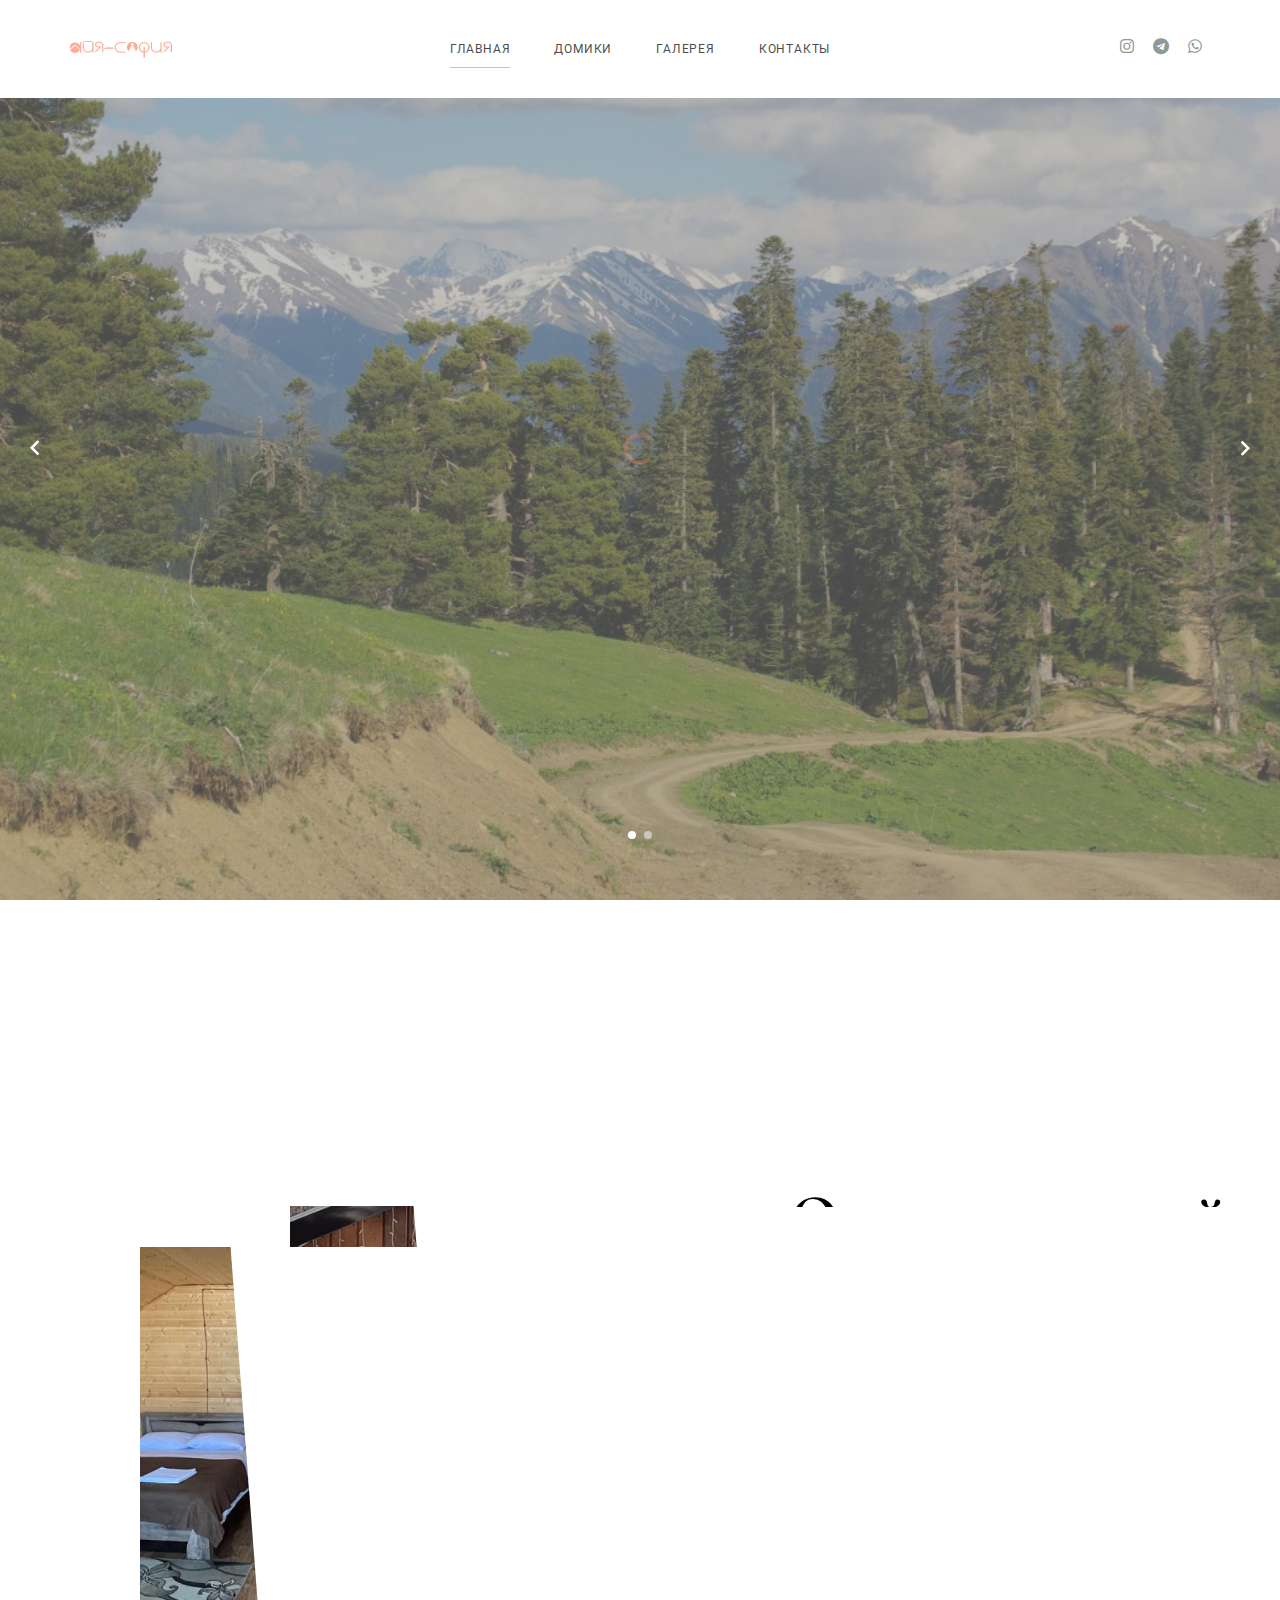
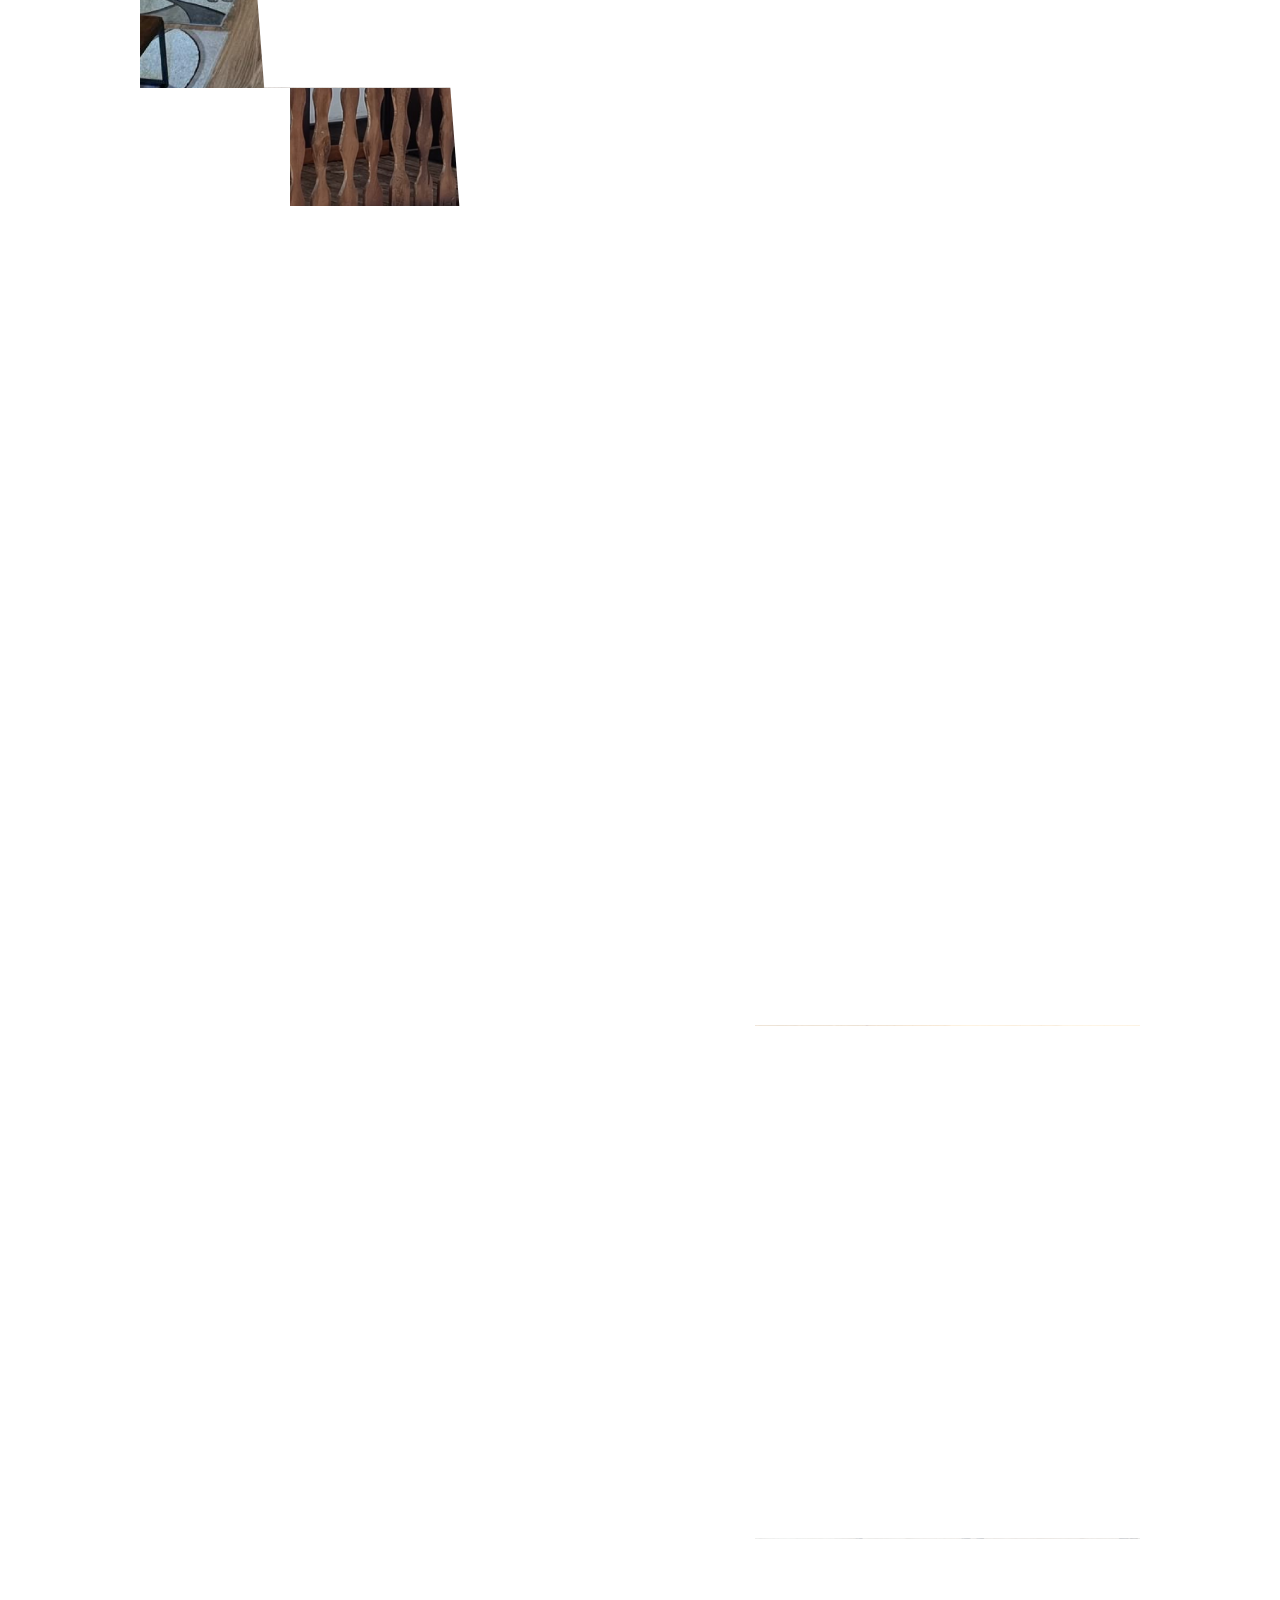
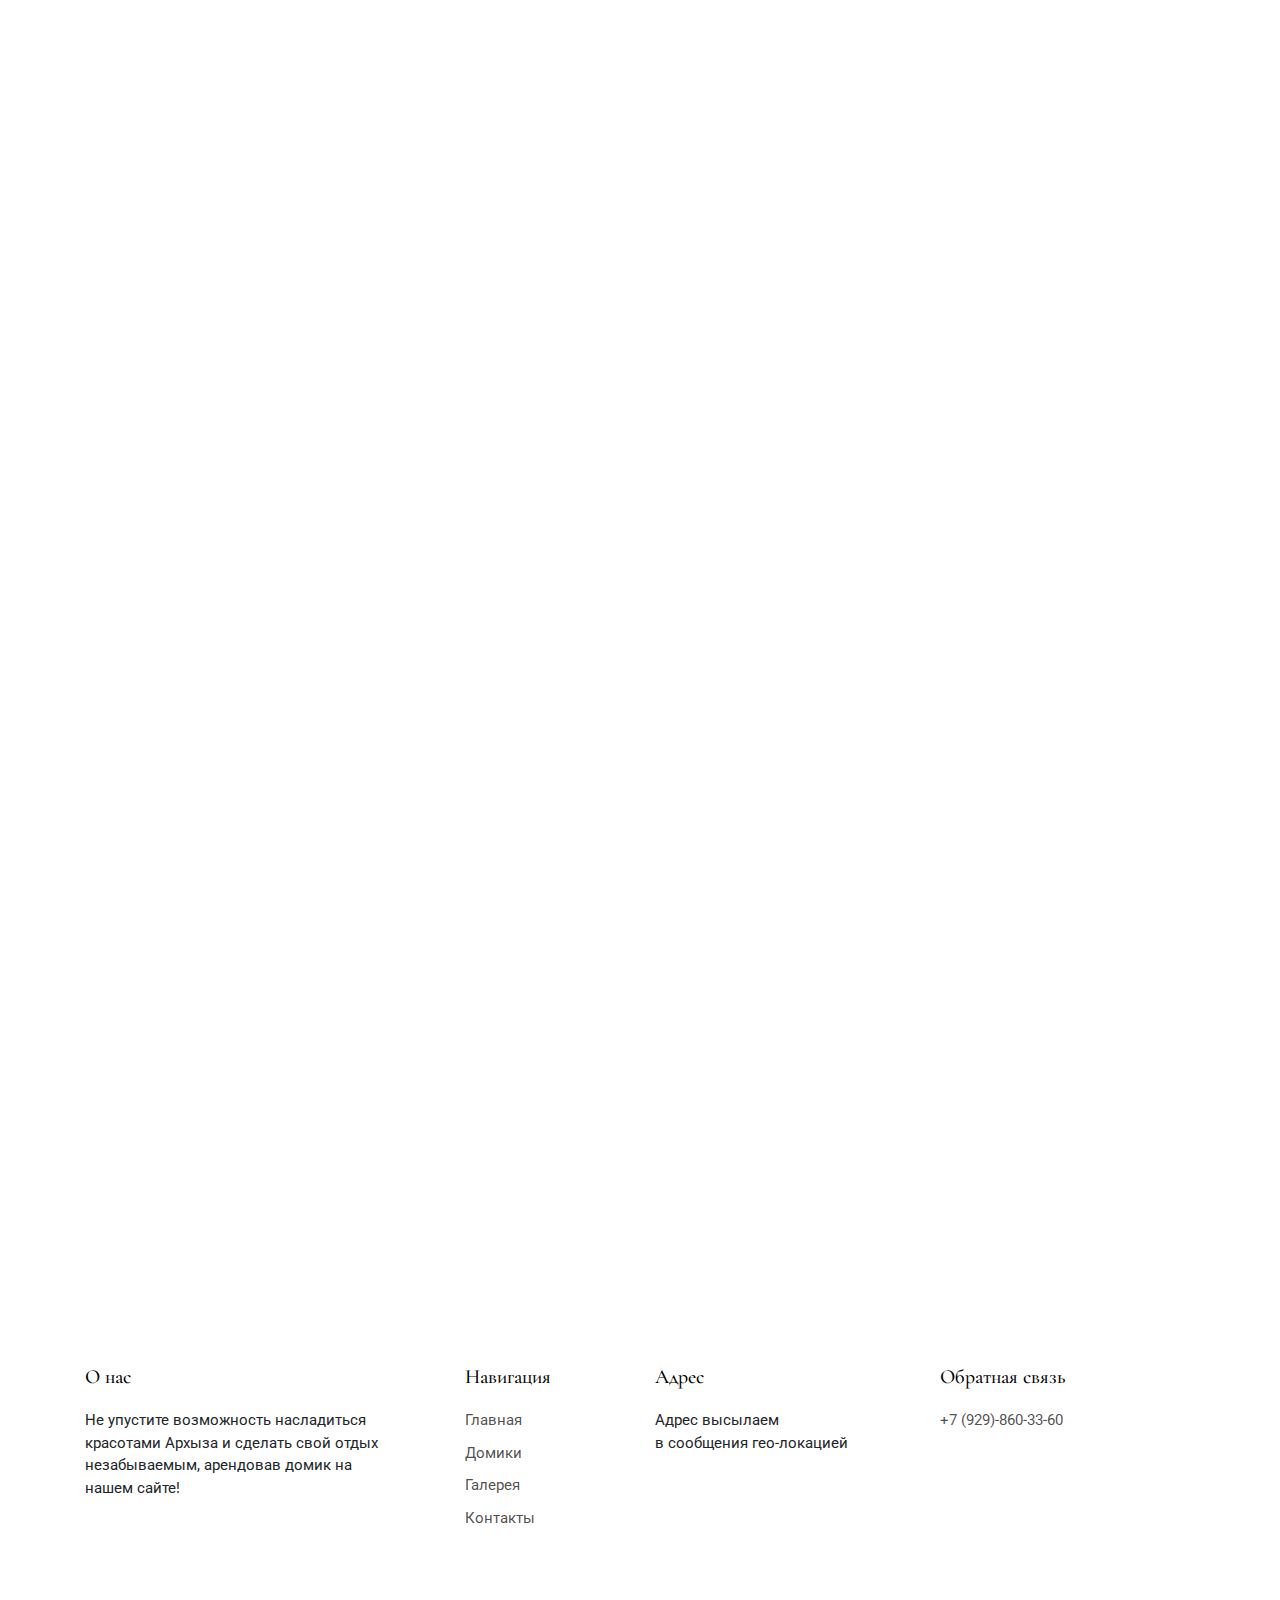
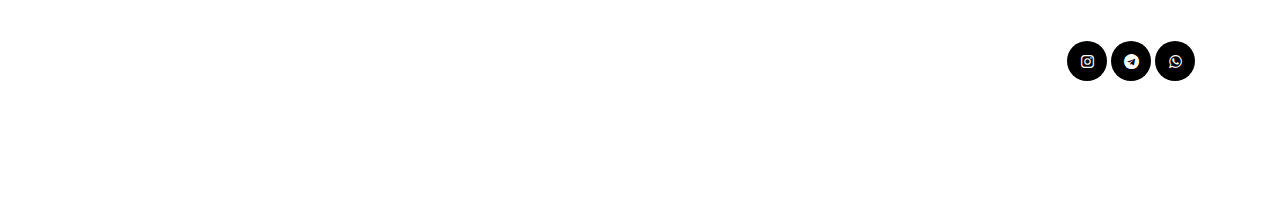
<file: index.html>
<!-- /*
* Template Name: LuxuryHotel
* Template Author: Untree.co
* Tempalte URI: https://untree.co/
* License: https://creativecommons.org/licenses/by/3.0/
*/ -->
<!doctype html>
<html lang="en">

<head>
  <meta charset="utf-8">
  <meta name="viewport" content="width=device-width, initial-scale=1, shrink-to-fit=no">
  <meta name="author" content="Untree.co">
  <link rel="shortcut icon" href="images/logo.png">

  <meta name="description" content="" />
  <meta name="keywords" content="" />

    <link href="https://fonts.googleapis.com/css?family=Cormorant+Garamond:400,500i,700|Roboto:300,400,500,700&display=swap" rel="stylesheet">

    <link rel="stylesheet" href="vendor/icomoon/style.css">
    <link rel="stylesheet" href="vendor/owl.carousel.min.css">
    <link rel="stylesheet" href="vendor/aos.css">
    <link rel="stylesheet" href="vendor/animate.min.css">
    <link rel="stylesheet" href="vendor/bootstrap.css">

    <!-- Theme Style -->
    <link rel="stylesheet" href="style.css">

    <title>Главная │ Айя-София</title>
  </head>
  <body>

    <div id="untree_co--overlayer"></div>
    <div class="loader">
      <div class="spinner-border text-primary" role="status">
        <span class="sr-only">Загрузка...</span>
      </div>
    </div>

    <nav class="untree_co--site-mobile-menu">
      <div class="close-wrap d-flex">
        <a href="#" class="d-flex ml-auto js-menu-toggle">
          <span class="close-label">Закрыть</span>
          <div class="close-times">
            <span class="bar1"></span>
            <span class="bar2"></span>
          </div>
        </a>
      </div>
      <div class="site-mobile-inner"></div>
    </nav>


    <div class="untree_co--site-wrap">

      <nav class="untree_co--site-nav js-sticky-nav">
        <div class="container d-flex align-items-center">
          <div class="logo-wrap">
            <a href="index.html" class="untree_co--site-logo"><img src="images/logo.png" alt="logo-wrap"></a>
          </div>
          <div class="site-nav-ul-wrap text-center d-none d-lg-block">
            <ul class="site-nav-ul js-clone-nav">
              <li class="active"><a href="index.html">Главная</a></li>
              <li><a href="rooms.html">Домики</a></li>
              <li><a href="gallery.html">Галерея</a></li>
              <li><a href="contact.html">Контакты</a></li>
            </ul>
          </div>

    

          <div class="icons-wrap text-md-right">

            <ul class="icons-top d-none d-lg-block">
              <li>
                <a href="https://www.instagram.com/arkhiz_ayasofya?igsh=MXRyeHQ0MWJ3Z3BveA%3D%3D&utm_source=qr"><span class="icon-instagram"></span></a>
              </li>
              <li>
                <a href="https://web.telegram.org/a/#5239029399"><span class="icon-telegram"></span></a>
              </li>

              <li>
                <a href="https://wa.me/79298603360"><span class="icon-whatsapp"></span></a>
              </li>
            </ul>

            <!-- Mobile Toggle -->
            <a href="#" class="d-block d-lg-none burger js-menu-toggle" data-toggle="collapse" data-target="#main-navbar">
              <span></span>
            </a>
          </div>
        </div>
      </nav>

      <div class="untree_co--site-main">
        

        <div class="owl-carousel owl-hero">

          <div class="untree_co--site-hero overlay" style="background-image: url('images/slider2.jpg')">
            <div class="container">
              <div class="row align-items-center justify-content-center">
                <div class="col-md-8">
                  <div class="site-hero-contents text-center" data-aos="fade-up">
                    <h1 class="hero-heading">Аренда домиков Айя-София Архыз</h1>
                    <div class="sub-text">
                      <p> это ваш идеальный выбор для комфортного и незабываемого отдыха в живописном горном курорте Карачаево-Черкесии.</p>
                    </div>
                  </div>
                </div>
              </div>
            </div>
          </div>

          <div class="untree_co--site-hero overlay"  style="background-image: url('images/slider1.jpg')">
            <div class="container">
              <div class="row align-items-center justify-content-center">
                <div class="col-md-7">
                  <div class="site-hero-contents text-center" data-aos="fade-up">
                    <h1 class="hero-heading">Приятного вам пребывания!</h1>
                  </div>
                </div>
              </div>
            </div>
          </div>
        </div>


        <div class="untree_co--site-section float-left pb-0 featured-rooms">

          <div class="container pt-0 pb-5">
            <div class="row justify-content-center text-center">  
              <div class="col-lg-6 section-heading" data-aos="fade-up">
                <h3 class="text-center">Забронировать</h3>
              </div>
            </div>
          </div>


          

        
          <div class="container-fluid pt-5">
            <div class="suite-wrap overlap-image-1">

              <div class="suite">
                <div class="image-stack">
                  <div class="image-stack-item image-stack-item-top" data-jarallax-element="-50">
                    <div class="overlay"></div>
                    <img src="images/rooms.png" alt="Image" class="img-fluid pic1">
                  </div>
                  <div class="image-stack-item image-stack-item-bottom">
                    <div class="overlay"></div>
                    <img src="images/komnat1 1.png" alt="Image" class="img-fluid pic2">
                  </div>
                </div>
              </div> <!-- .suite -->

              <div class="suite-contents" data-jarallax-element="50">
                <h2 class="suite-title">Однокомнатный домик</h2>
                <div class="suite-excerpt">
                  <p>Aya Sofya — это уютные гостевые домики, которые располагаются на Софийской поляне — самом живописном месте Архыза в окружении гор и природы.  Из каждого домика открывается великолепный вид, а в 50 метрах протекает горная речка. 

                    На территории базы отдыха Aya Sofiya есть вся необходимая инфраструктура для отдыха в кругу семьи и близких. Гостям доступно бесплатно: зона барбекю, тюбинги, качели. За дополнительную плату возможен трансфер. 
                    
                    До горнолыжного комплекса Архыз — 15 минут на машине. До посёлка Архыз — 10 минут на машине. Софийские водопады — в пешей доступности. </p>
                  <p><a href="rooms.html" class="readmore">Подробнее</a></p>
                </div>
              </div>
            </div>

            <div class="suite-wrap overlap-image-2">

              <div class="suite">
                <div class="image-stack">
                  <div class="image-stack-item image-stack-item-top">
                    <div class="overlay"></div>
                    <img src="images/luxehouseroom.jfif" alt="Image" class="img-fluid pic1">
                  </div>
                  <div class="image-stack-item image-stack-item-bottom" data-jarallax-element="-50">
                    <div class="overlay"></div>
                    <img src="images/luxehouse.jfif" alt="Image" class="img-fluid pic2">
                  </div>
                </div>
              </div>

              <div class="suite-contents" data-jarallax-element="50">
                <h2 class="suite-title">Домик &amp; Двухкомнатный</h2>
                <div class="suite-excerpt pr-5">
                  <p>Aya Sofya — это уютные гостевые домики, которые располагаются на Софийской поляне — самом живописном месте Архыза в окружении гор и природы.  Из каждого домика открывается великолепный вид, а в 50 метрах протекает горная речка. 

                    На территории базы отдыха Aya Sofiya есть вся необходимая инфраструктура для отдыха в кругу семьи и близких. Гостям доступно бесплатно: зона барбекю, тюбинги, качели. За дополнительную плату возможен трансфер. 
                    
                    До горнолыжного комплекса Архыз — 15 минут на машине. До посёлка Архыз — 10 минут на машине. Софийские водопады — в пешей доступности.</p>
                  <p><a href="rooms.html" class="readmore">Подробнее</a></p>
                </div>
              </div>

            </div>

          </div>
        </div>

        <div class="untree_co--site-section">
          <div class="container">
            <div class="container pt-0 pb-5">
            <div class="row justify-content-center text-center">  
              <div class="col-lg-6 section-heading" data-aos="fade-up">
                <h3 class="text-center">Наши услуги</h3>
              </div>
            </div>
          </div>
            <div class="row custom-row-02192 align-items-stretch">
              <div class="col-md-6 col-lg-4 mb-5" data-aos="fade-up" data-aos-delay="100">
                <div class="media-29191 text-center h-100">
                  <div class="media-29191-icon">
                    <img src="images/svg/parking.svg" alt="Image" class="img-fluid">
                  </div>
                  <h3>Бесплатная парковка</h3>
                  <p>
                   Удобный и безопасный способ размещения автомобиля на территории гостевого домика на время пребывания.</p>
                </div>
              </div>
              
              <div class="col-md-6 col-lg-4 mb-5" data-aos="fade-up" data-aos-delay="200">
                <div class="media-29191 text-center h-100">
                  <div class="media-29191-icon">
                    <img src="images/svg/wifi.svg" alt="Image" class="img-fluid">
                  </div>
                  <h3>Высоко-скоростной WI-FI</h3>
                  <p>Гость сможет всегда оставаться на связи благодаря стабильному и быстрому интернет-соединению.</p>
                </div>
              </div>
              <div class="col-md-6 col-lg-4 mb-5" data-aos="fade-up" data-aos-delay="100">
                <div class="media-29191 text-center h-100">
                  <div class="media-29191-icon">
                    <img src="images/svg/barbecue.png" alt="Image" class="">
                  </div>
                  <h3>Мангальная зона</h3>
                  <p>Гости смогут получить возможность насладиться приготовлением любимых блюд на мангале на свежем воздухе.</p>
                </div>
              </div>
              
              <div class="col-md-6 col-lg-4 mb-5" data-aos="fade-up" data-aos-delay="200">
                <div class="media-29191 text-center h-100">
                  <div class="media-29191-icon">
                    <img src="images/svg/game-center.png" alt="Image" class="img-fluid">
                  </div>
                  <h3>Детские развлечения</h3>
                  <p>Маленькие гости не будут скучать благодаря наличию специальных игровых зон, где они смогут провести время весело и с пользой.</p>
                </div>
              </div>
              
              <div class="col-md-6 col-lg-4 mb-5" data-aos="fade-up" data-aos-delay="100">
                <div class="media-29191 text-center h-100">
                  <div class="media-29191-icon">
                    <img src="images/svg/sauna.png" alt="Image" class="img-fluid">
                  </div>

                  <h3>Баня на дровах</h3>
                  <p>Гости смогут насладиться традиционным русским отдыхом, способствующий физическому и духовному расслаблению.</p>
                </div>
              </div>
              <div class="col-md-6 col-lg-4 mb-5" data-aos="fade-up" data-aos-delay="200">
                <div class="media-29191 text-center h-100">
                  <div class="media-29191-icon">
                    <img src="images/svg/transfer.png" alt="Image" class="img-fluid">
                  </div>
                  <h3>Трансфер до подъёмника</h3>
                  <p> организованная доставка туристов к горнолыжным склонам.</p>
                </div>
              </div>

            </div>
          </div>
        </div>
      </div>
      <footer class="untree_co--site-footer">

        <div class="container">
          <div class="row">
            <div class="col-md-4 pr-md-5">
              <h3>О нас</h3>
              <p>Не упустите возможность насладиться красотами Архыза и сделать свой отдых незабываемым, арендовав домик на нашем сайте!</p>
            </div>
            <div class="col-md-8 ml-auto">
              <div class="row">
                <div class="col-md-3">
                  <h3>Навигация</h3>
                  <ul class="list-unstyled">
                    <li><a href="index.html">Главная</a></li>
                    <li><a href="rooms.html">Домики</a></li>
                    <li><a href="gallery.html">Галерея</a></li>
                    <li><a href="contact.html">Контакты</a></li>
                  </ul>
                </div>
                <div class="col-md-9 ml-auto">
                  <div class="row mb-3">
                    <div class="col-md-6">
                      <h3>Адрес</h3>
                      <address>Адрес высылаем<br> в сообщения гео-локацией</address>
                    </div>
                    <div class="col-md-6">
                      <h3>Обратная связь</h3>
                      <p>
                        <a href="#">+7 (929)-860-33-60</a> <br>
                        
                      </p>
                    </div>
                  </div>

                  <h3 class="mb-0"></h3>
                  <p></p>
                  <form action="#" method="" class="form-subscribe">
                    <div class="form-group d-flex">
                     
                    </div>
                  </form>
                </div>
                
              </div>
            </div>
          </div>
          <div class="row mt-5 pt-5 align-items-center">
            <div class="col-md-6 text-md-left">
            
            
            </div>
            <div class="col-md-6 text-md-right">
              <ul class="icons-top icons-dark">
              <li>
                <a href="https://www.instagram.com/arkhiz_ayasofya?igsh=MXRyeHQ0MWJ3Z3BveA%3D%3D&utm_source=qr"><span class="icon-instagram"></span></a>
              </li>

              <li>
                <a href="https://web.telegram.org/a/#5239029399"><span class="icon-telegram"></span></a>
              </li>
              <li>
                <a href="https://wa.me/79298603360  "><span class="icon-whatsapp"></span></a>
              </li>
            </ul>

            </div>
          </div>
        </div>
        
      </footer>
    </div>

    <!-- Search -->
    <div class="search-wrap">
      <a href="#" class="close-search js-search-toggle">
        <span>Закрыть</span>
      </a>
      <div class="container">
        <div class="row justify-content-center align-items-center text-center">
          <div class="col-md-12">
            <form action="#">
              <input type="search" name="s" id="s" placeholder="Type a keyword and hit enter..."  autocomplete="false">
            </form>    
          </div>
        </div>
      </div>
    </div>

    <script src="js/vendor/jquery-3.3.1.min.js"></script>
    <script src="js/vendor/popper.min.js"></script>
    <script src="js/vendor/bootstrap.min.js"></script>

    <script src="js/vendor/owl.carousel.min.js"></script>
    
    <script src="js/vendor/jarallax.min.js"></script>
    <script src="js/vendor/jarallax-element.min.js"></script>
    <script sr c="js/vendor/ofi.min.js"></script>

    <script src="js/vendor/aos.js"></script>

    <script src="js/vendor/jquery.lettering.js"></script>
    <script src="js/vendor/jquery.sticky.js"></script>

    <script src="js/vendor/TweenMax.min.js"></script>
    <script src="js/vendor/ScrollMagic.min.js"></script>
    <script src="js/vendor/scrollmagic.animation.gsap.min.js"></script>
    <script src="js/vendor/debug.addIndicators.min.js"></script>


    <script src="js/main.js"></script>
  </body>
</html>
</file>
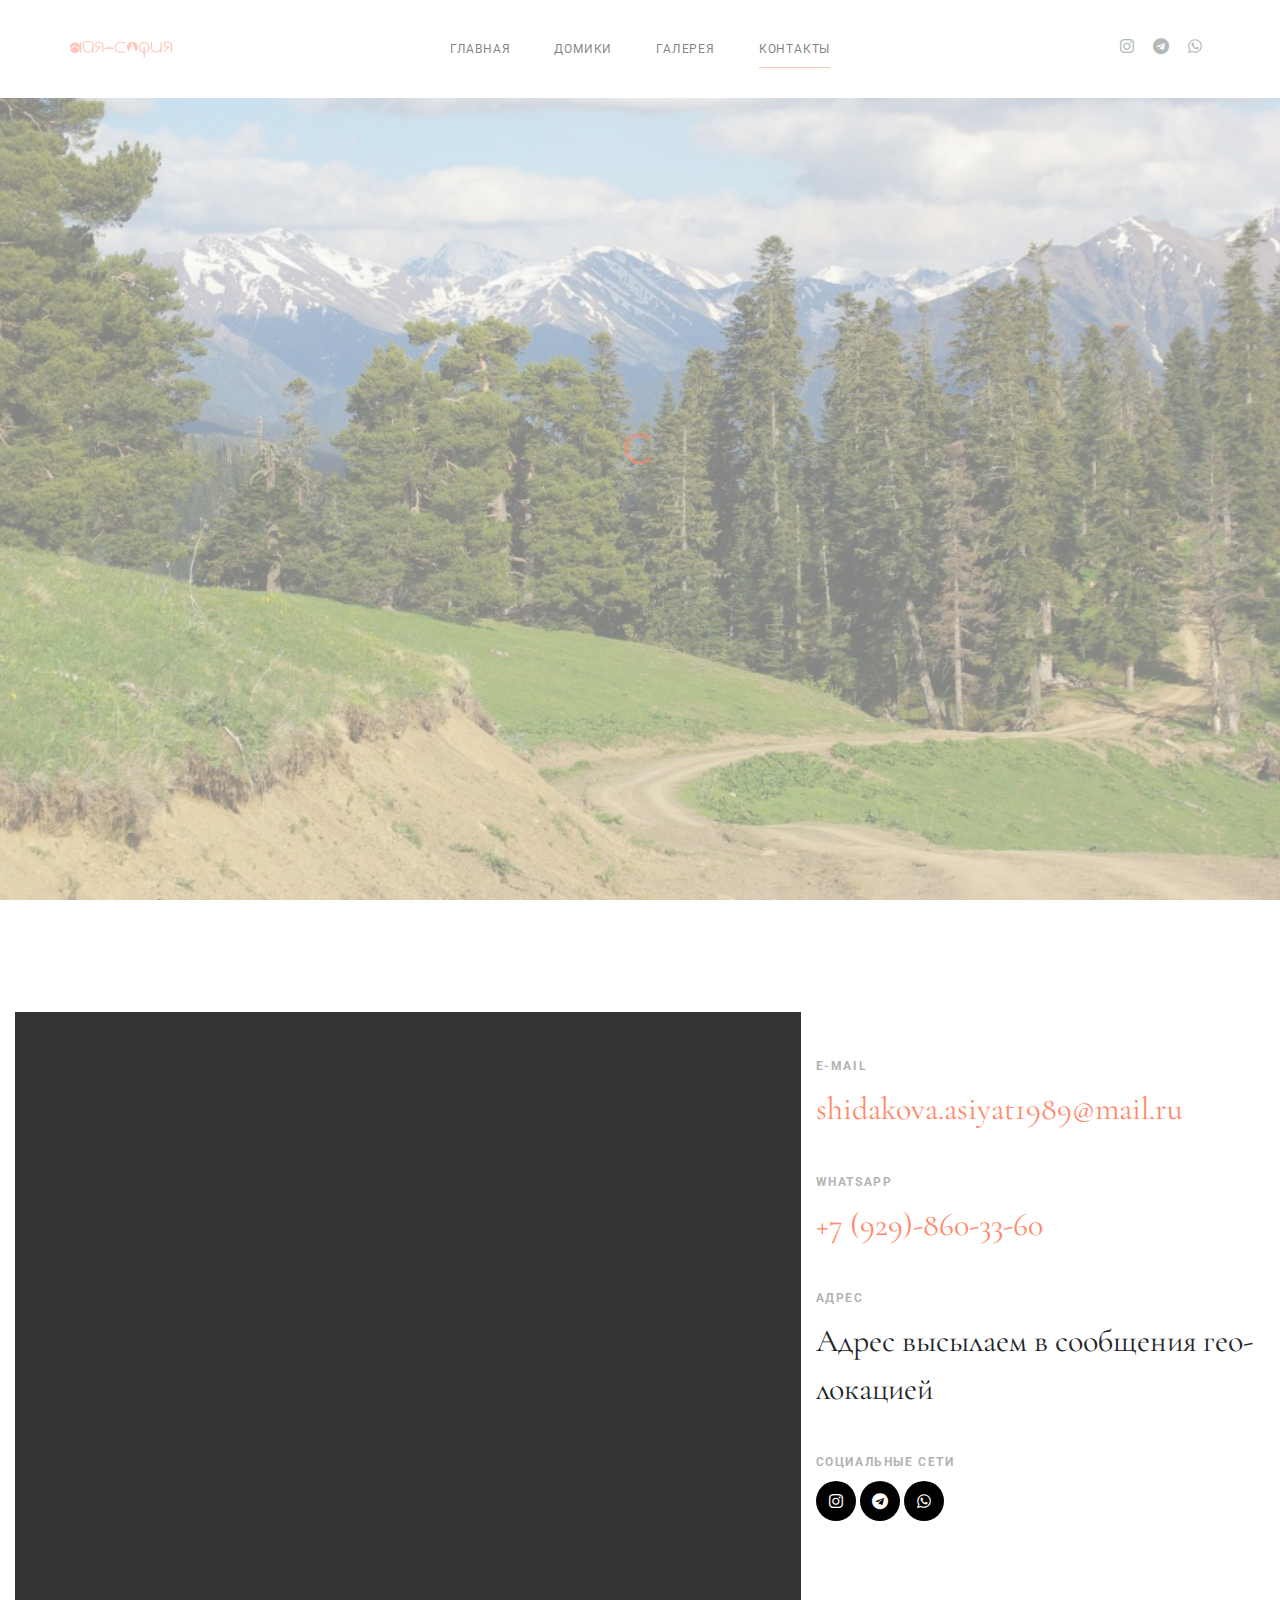
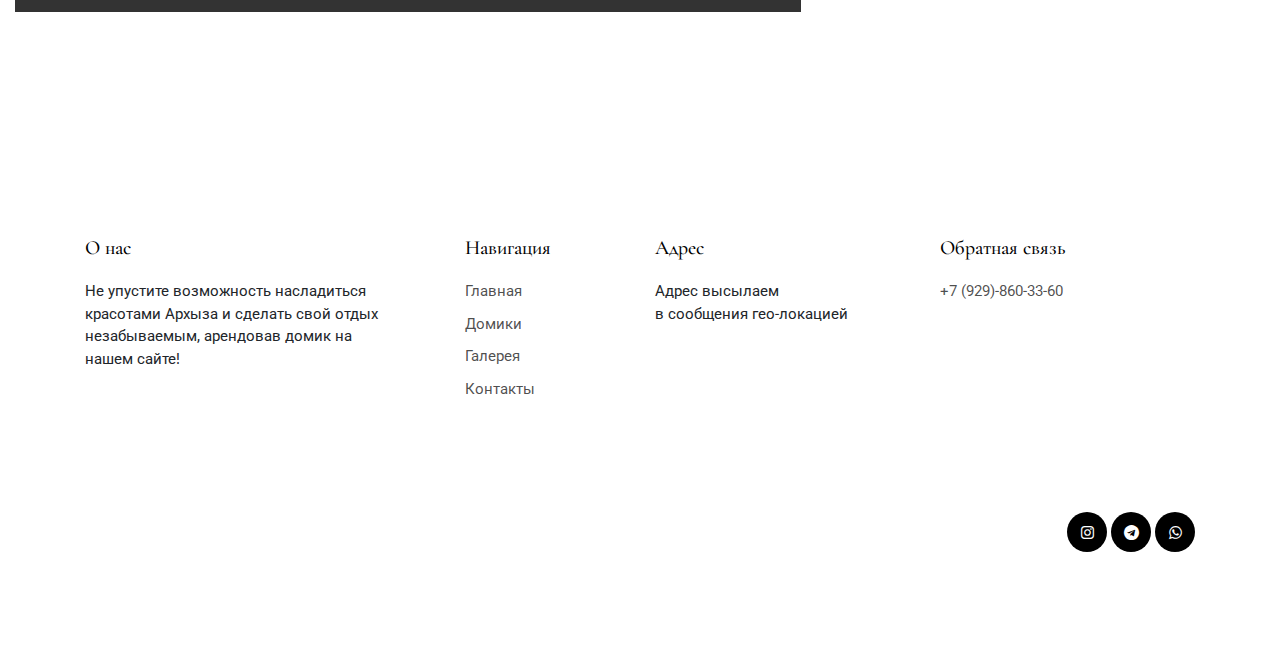
<file: contact.html>
<!-- /*
* Template Name: LuxuryHotel
* Template Author: Untree.co
* Tempalte URI: https://untree.co/
* License: https://creativecommons.org/licenses/by/3.0/
*/ -->
<!doctype html>
<html lang="en">

<head>
  <meta charset="utf-8">
  <meta name="viewport" content="width=device-width, initial-scale=1, shrink-to-fit=no">
  <meta name="author" content="Untree.co">
  <link rel="shortcut icon" href="images/logo.png">

  <meta name="description" content="" />
  <meta name="keywords" content="" />

  <link
    href="https://fonts.googleapis.com/css?family=Cormorant+Garamond:400,500i,700|Roboto:300,400,500,700&display=swap"
    rel="stylesheet">

  <link rel="stylesheet" href="vendor/icomoon/style.css">
  <link rel="stylesheet" href="vendor/owl.carousel.min.css">
  <link rel="stylesheet" href="vendor/aos.css">
  <link rel="stylesheet" href="vendor/animate.min.css">
  <link rel="stylesheet" href="vendor/bootstrap.css">
  <link rel="stylesheet" href="vendor/jquery.fancybox.min.css">

  <!-- Theme Style -->
  <link rel="stylesheet" href="style.css">

  <script src="https://api-maps.yandex.ru/2.1/?apikey=4313d869-6ec9-45b0-a11d-4f8495a67c43&lang=ru_RU"
    type="text/javascript">
    </script>
  <script type="text/javascript">
    ymaps.ready(init);
    function init() {
      var myMap = new ymaps.Map("map", {
        center: [43.513564, 41.228192],
        zoom: 15.6
      });
    }
  </script>





  <title>Контакты │ Айя-София</title>
</head>

<body>

  <div id="untree_co--overlayer"></div>
  <div class="loader">
    <div class="spinner-border text-primary" role="status">
      <span class="sr-only">Загрузка...</span>
    </div>
  </div>


  <nav class="untree_co--site-mobile-menu">
    <div class="close-wrap d-flex">
      <a href="#" class="d-flex ml-auto js-menu-toggle">
        <span class="close-label">Закрыть</span>
        <div class="close-times">
          <span class="bar1"></span>
          <span class="bar2"></span>
        </div>
      </a>
    </div>
    <div class="site-mobile-inner"></div>
  </nav>


  <div class="untree_co--site-wrap">

    <nav class="untree_co--site-nav dark js-sticky-nav">
      <div class="container d-flex align-items-center">
        <div class="logo-wrap">
          <a href="index.html" class="untree_co--site-logo"><img src="images/logo.png" alt=""></a>
        </div>
        <div class="site-nav-ul-wrap text-center d-none d-lg-block">
          <ul class="site-nav-ul js-clone-nav">
            <li><a href="index.html">Главная</a></li>
            <li> <a href="rooms.html">Домики</a>
            </li>
            <li><a href="gallery.html">Галерея</a></li>
            <li class="active"><a href="contact.html">Контакты</a></li>
          </ul>
        </div>
        <div class="icons-wrap text-md-right">

          <ul class="icons-top d-none d-lg-block">
            <li class="mr-4">
            </li>
            <li>
              <a href="https://www.instagram.com/arkhiz_ayasofya?igsh=MXRyeHQ0MWJ3Z3BveA%3D%3D&utm_source=qr"><span class="icon-instagram"></span></a>
            </li>
            <li>
              <a href="https://web.telegram.org/a/#5239029399"><span class="icon-telegram"></span></a>
            </li>
            <li>
              <a href="https://wa.me/79298603360"><span class="icon-whatsapp"></span></a>
            </li>
          </ul>

          <!-- Mobile Toggle -->
          <a href="#" class="d-block d-lg-none burger js-menu-toggle" data-toggle="collapse" data-target="#main-navbar">
            <span></span>
          </a>
        </div>
      </div>
    </nav>

    <main class="untree_co--site-main">


      <div class="untree_co--site-hero inner-page" style="background-image: url('images/slider2.jpg')">
        <div class="container">
          <div class="row align-items-center">
            <div class="col-md-9">
              <div class="site-hero-contents" data-aos="fade-up">
                <h1 class="hero-heading">Наши Контакты</h1>
                <div class="sub-text w-75">
                  <p>Мы всегда рады ответить на ваши вопросы и помочь с выбором идеального домика для вашего отдыха.</p>
                </div>
              </div>
            </div>
          </div>
        </div>
      </div>



      <div class="untree_co--site-section">
        <div class="mk_container">
          <div class="mk_left">
            <div id="map" class="map"></div>
          </div>
          <div class="mk_right">
            <div class="media-29190">
              <span class="label">E-mail</span>
              <p><a href="#">shidakova.asiyat1989@mail.ru</a></p>
            </div>
            <div class="media-29190">
              <span class="label">Whatsapp</span>
              <p><a href="#">+7 (929)-860-33-60</a></p>
              

            </div>
            <div class="media-29190">
              <span class="label">Адрес</span>
              <p> Адрес высылаем в сообщения гео-локацией</p>
            </div>
            <div class="media-29190">
              <span class="label">Социальные сети</span>
              <ul class="icons-top icons-dark">
                <li>
                  <a href="https://www.instagram.com/arkhiz_ayasofya?igsh=MXRyeHQ0MWJ3Z3BveA%3D%3D&utm_source=qr"><span class="icon-instagram"></span></a>
                </li>
                <li>
                  <a href="https://web.telegram.org/a/#5239029399"><span class="icon-telegram"></span></a>
                  <a href="https://wa.me/79298603360"><span class="icon-whatsapp"></span></a>
                </li>
              </ul>
            </div>
          </div>
        </div>
      </div>
  </div>




  </main>
  <footer class="untree_co--site-footer">

    <div class="container">
      <div class="row">
        <div class="col-md-4 pr-md-5">
          <h3>О нас</h3>
          <p>Не упустите возможность насладиться красотами Архыза и сделать свой отдых незабываемым, арендовав домик на
            нашем сайте!</p>
        </div>
        <div class="col-md-8 ml-auto">
          <div class="row">
            <div class="col-md-3">
              <h3>Навигация</h3>
              <ul class="list-unstyled">
                <li><a href="index.html">Главная</a></li>
                <li><a href="rooms.html">Домики</a></li>
                <li><a href="gallery.html">Галерея</a></li>
                <li><a href="contact.html">Контакты</a></li>
              </ul>
            </div>
            <div class="col-md-9 ml-auto">
              <div class="row mb-3">
                <div class="col-md-6">
                  <h3>Адрес</h3>
                  <address>Адрес высылаем<br> в сообщения гео-локацией</address>
                </div>
                <div class="col-md-6">
                  <h3>Обратная связь</h3>
                  <p>
                    <a href="#">+7 (929)-860-33-60</a> <br>
                  </p>
                </div>
              </div>


              <form action="#" method="" class="form-subscribe">
                <div class="form-group d-flex">

                </div>
              </form>
            </div>

          </div>
        </div>
      </div>
      <div class="row mt-5 pt-5 align-items-center">
        <div class="col-md-6 text-md-left">


        </div>
        <div class="col-md-6 text-md-right">
          <ul class="icons-top icons-dark">
            <li> <a href="https://www.instagram.com/arkhiz_ayasofya?igsh=MXRyeHQ0MWJ3Z3BveA%3D%3D&utm_source=qr"><span class="icon-instagram"></span></a>
            </li>
            <li>
              <a href="https://web.telegram.org/a/#5239029399"><span class="icon-telegram"></span></a>
            </li>
            <li>
              <a href="https://wa.me/79298603360"><span class="icon-whatsapp"></span></a>
            </li>
          </ul>

        </div>
      </div>
    </div>

  </footer>
  </div>
  <!-- Search -->
  <div class="search-wrap">
    <a href="#" class="close-search js-search-toggle">
      <span>Close</span>
    </a>
    <div class="container">
      <div class="row justify-content-center align-items-center text-center">
        <div class="col-md-12">
          <form action="#">
            <input type="search" name="s" id="s" placeholder="Type a keyword and hit enter..." autocomplete="false">
          </form>
        </div>
      </div>
    </div>
  </div>

  <script src="js/vendor/jquery-3.3.1.min.js"></script>
  <script src="js/vendor/popper.min.js"></script>
  <script src="js/vendor/bootstrap.min.js"></script>

  <script src="js/vendor/owl.carousel.min.js"></script>

  <script src="js/vendor/jarallax.min.js"></script>
  <script src="js/vendor/jarallax-element.min.js"></script>
  <script src="js/vendor/ofi.min.js"></script>

  <script src="js/vendor/aos.js"></script>

  <script src="js/vendor/jquery.lettering.js"></script>
  <script src="js/vendor/jquery.sticky.js"></script>

  <script src="js/vendor/jquery.fancybox.min.js"></script>

  <script src="js/vendor/TweenMax.min.js"></script>
  <script src="js/vendor/ScrollMagic.min.js"></script>
  <script src="js/vendor/scrollmagic.animation.gsap.min.js"></script>
  <script src="js/vendor/debug.addIndicators.min.js"></script>


  <script src="js/main.js"></script>
  <script src="jquery.validate.min.js"></script>
  <script src="jquery.maskedinput.js"></script>
  <script src="script.js"></script>
</body>

</html>
</file>
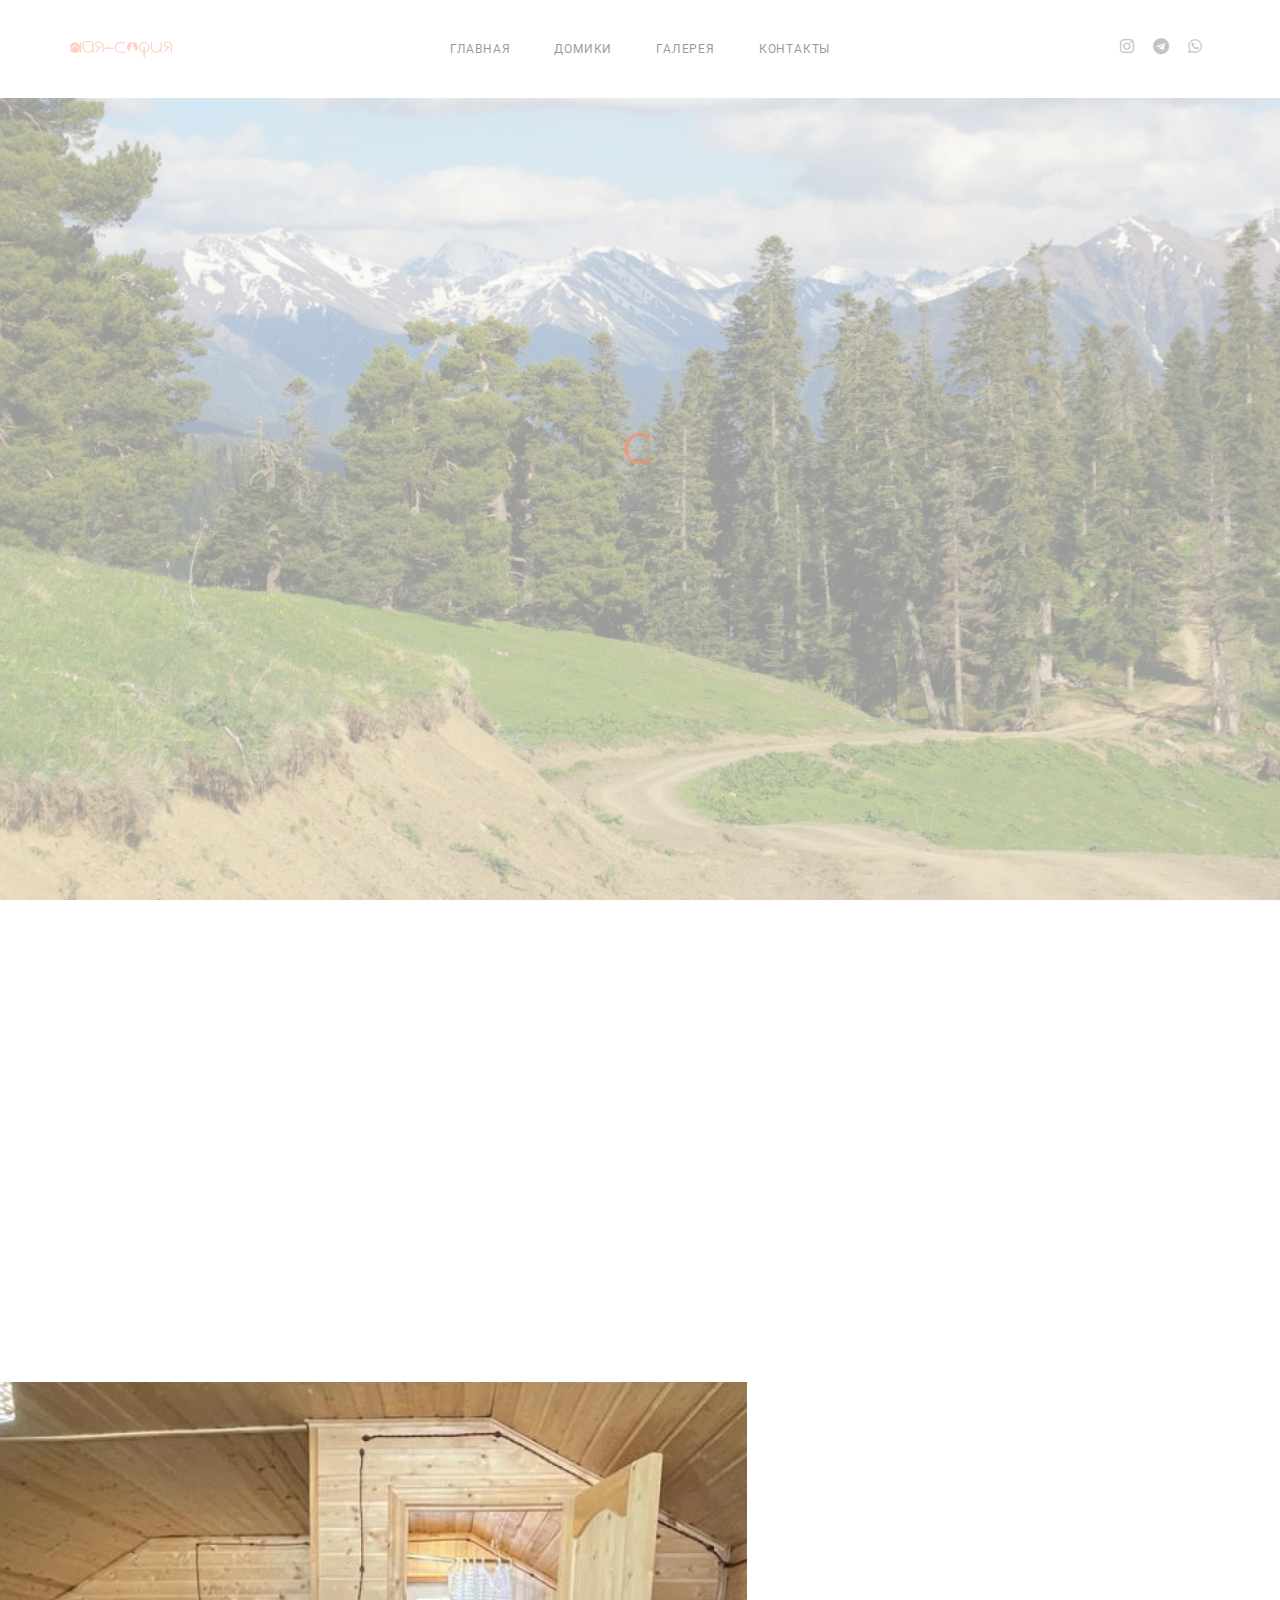
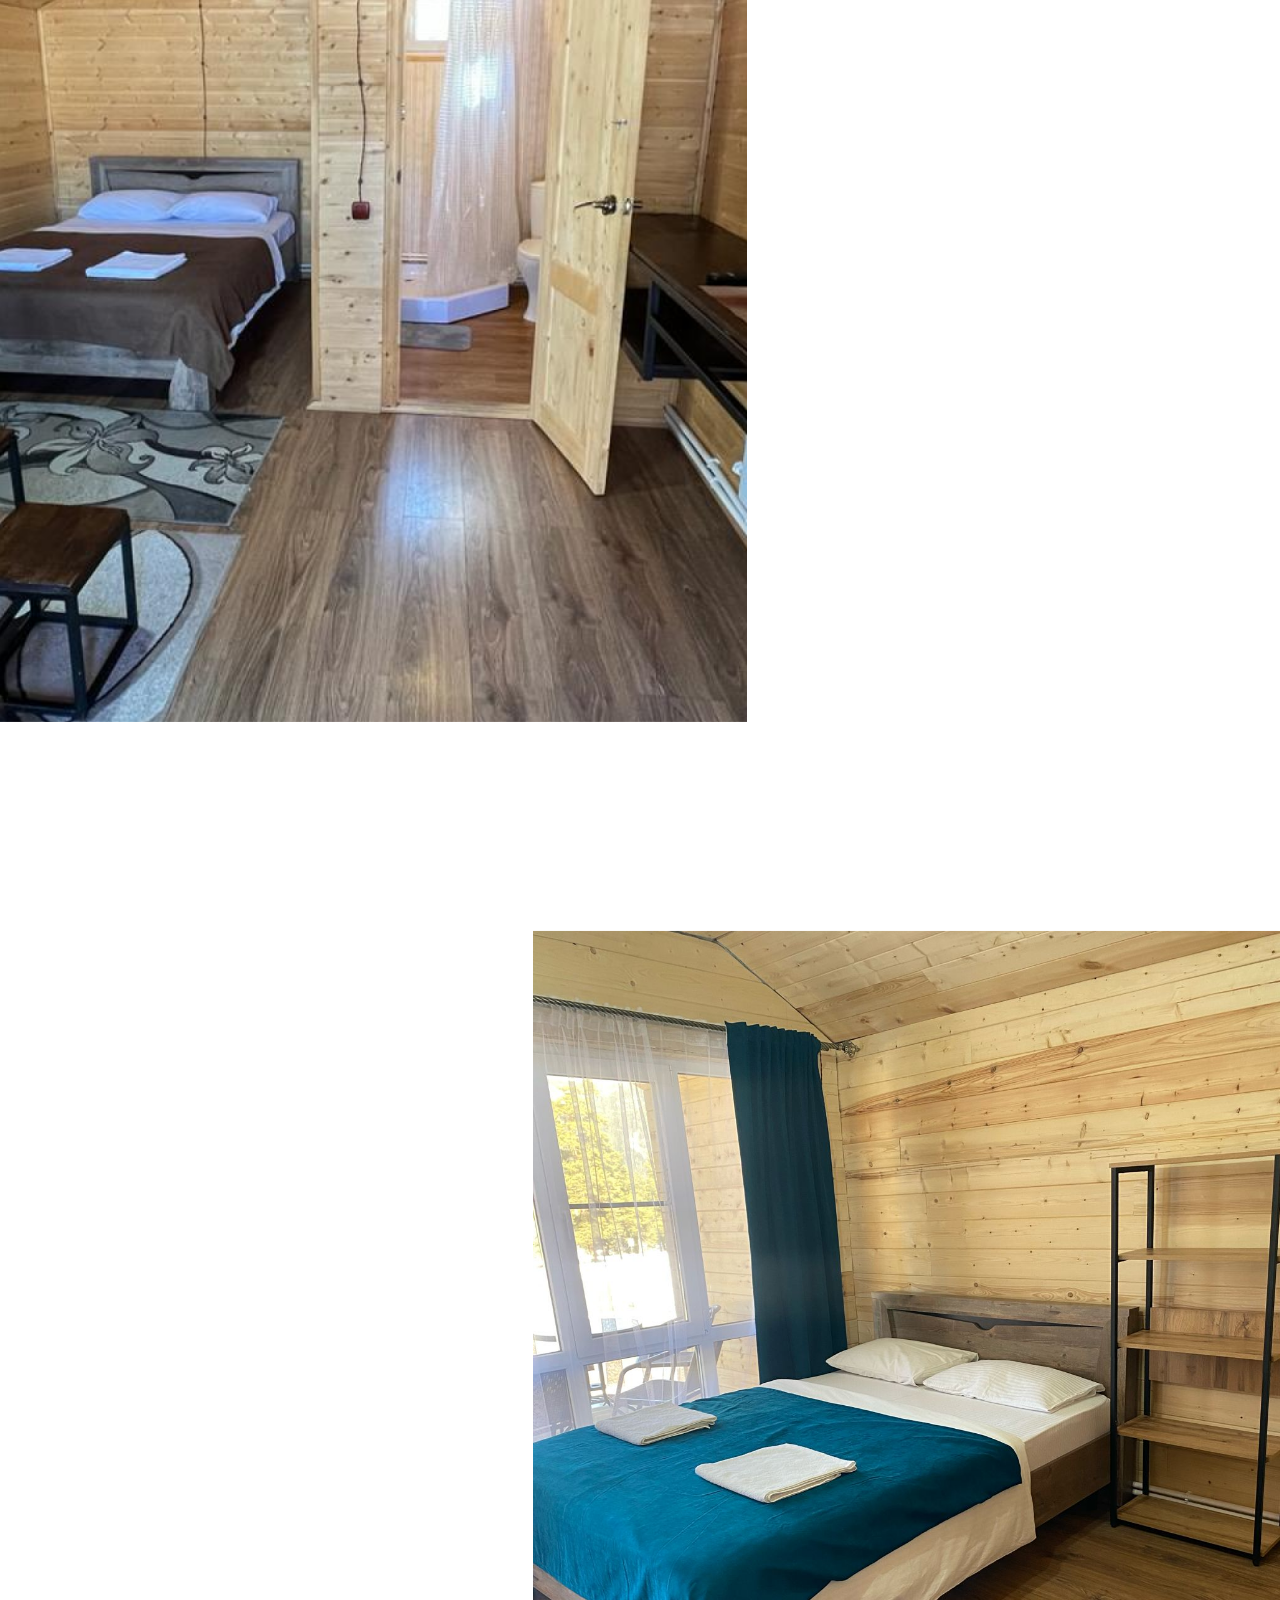
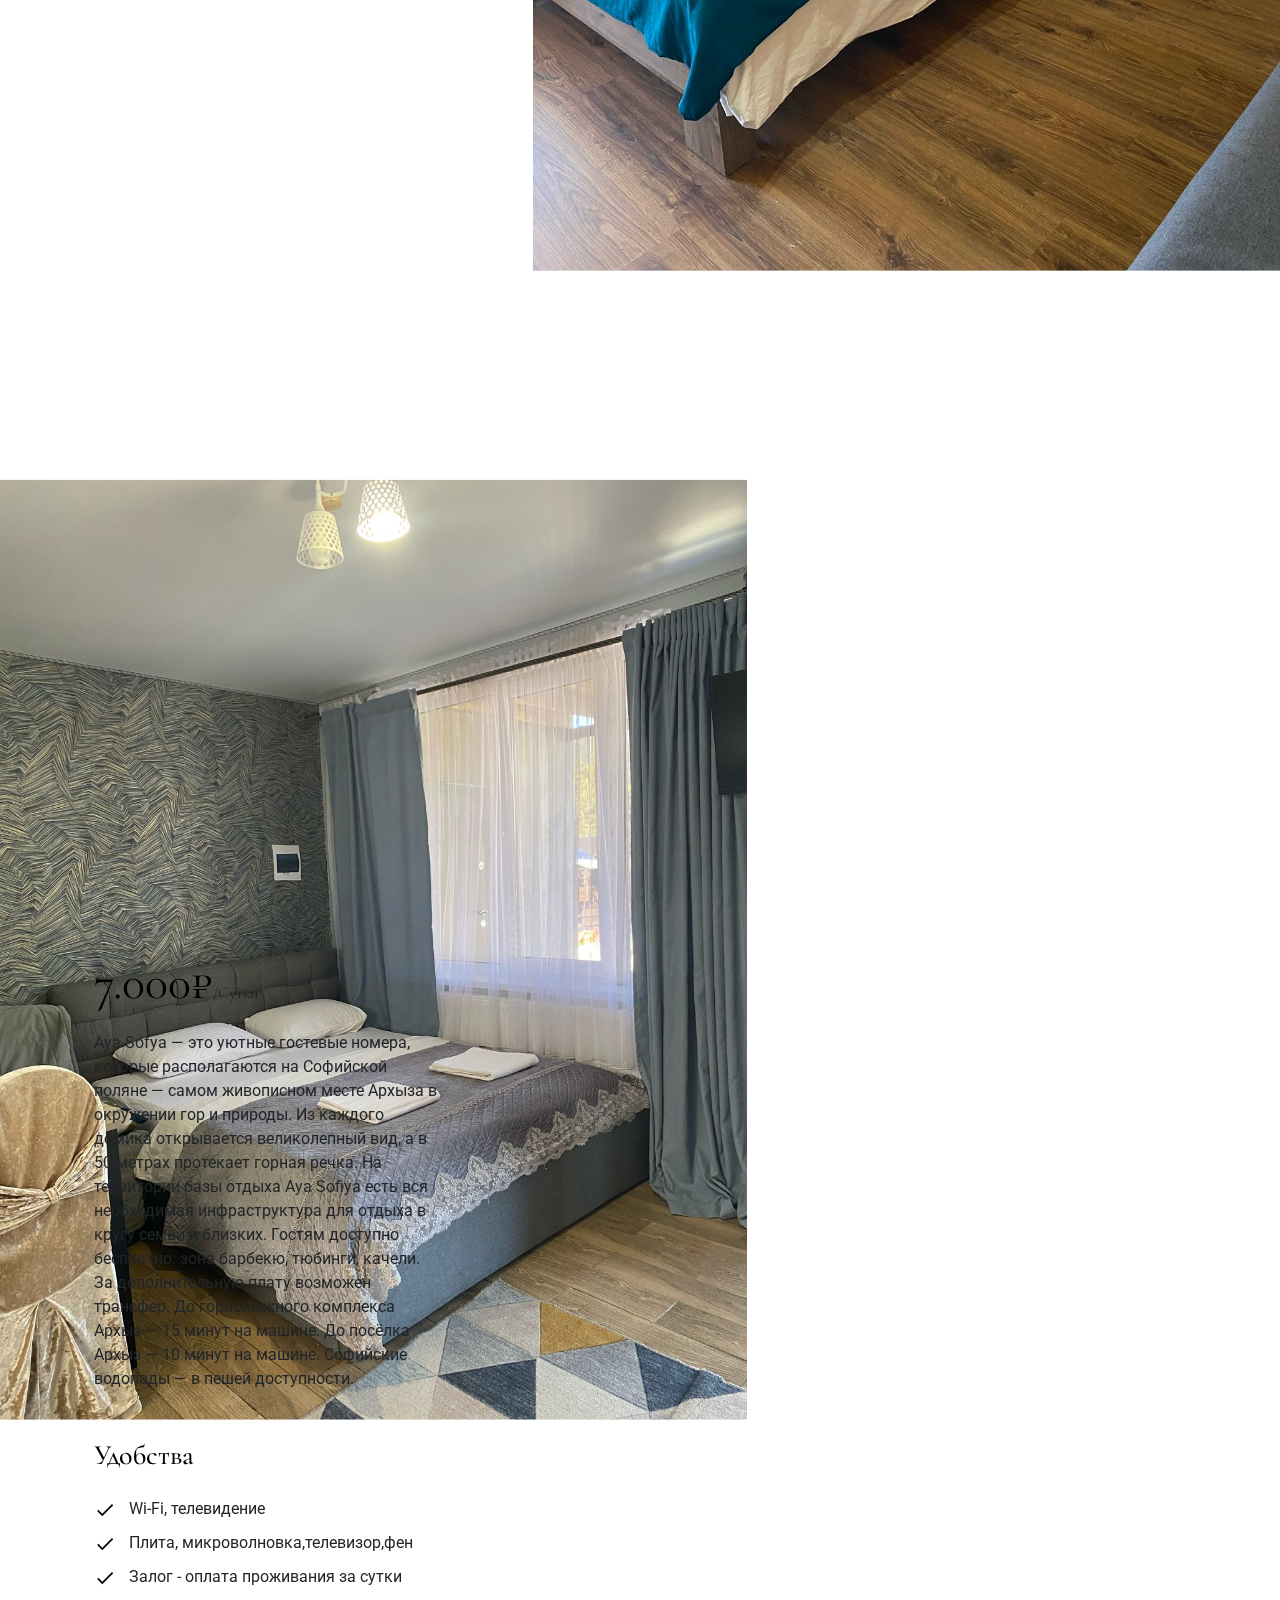
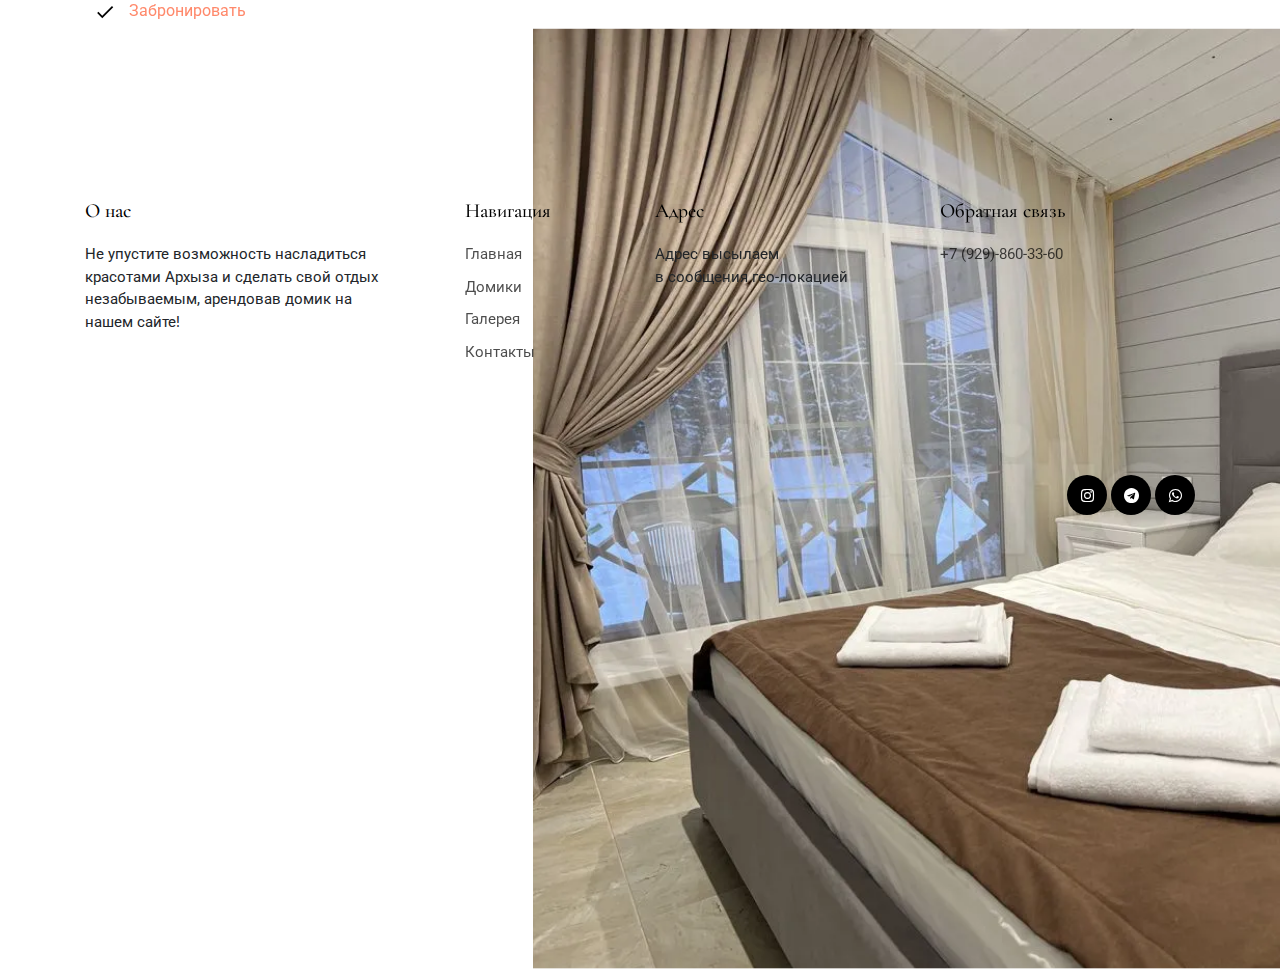
<file: rooms.html>
<!-- /*
* Template Name: LuxuryHotel
* Template Author: Untree.co
* Tempalte URI: https://untree.co/
* License: https://creativecommons.org/licenses/by/3.0/
*/ -->
<!doctype html>
<html lang="en">

<head>
  <meta charset="utf-8">
  <meta name="viewport" content="width=device-width, initial-scale=1, shrink-to-fit=no">
  <meta name="author" content="Untree.co">
  <link rel="shortcut icon" href="images/logo.png">

  <meta name="description" content="" />
  <meta name="keywords" content="" />

    <link href="https://fonts.googleapis.com/css?family=Cormorant+Garamond:400,500i,700|Roboto:300,400,500,700&display=swap" rel="stylesheet">

    <link rel="stylesheet" href="vendor/icomoon/style.css">
    <link rel="stylesheet" href="vendor/owl.carousel.min.css">
    <link rel="stylesheet" href="vendor/aos.css">
    <link rel="stylesheet" href="vendor/animate.min.css">
    <link rel="stylesheet" href="vendor/bootstrap.css">

    <!-- Theme Style -->
    <link rel="stylesheet" href="style.css">

    <title>Домики │ Айя-София</title>
  </head>
  <body>
    
    <div id="untree_co--overlayer"></div>
    <div class="loader">
      <div class="spinner-border text-primary" role="status">
        <span class="sr-only">Загрузка...</span>
      </div>
    </div>
    
    <nav class="untree_co--site-mobile-menu">
      <div class="close-wrap d-flex">
        <a href="#" class="d-flex ml-auto js-menu-toggle">
          <span class="close-label">Закрыть</span>
          <div class="close-times">
            <span class="bar1"></span>
            <span class="bar2"></span>
          </div>
        </a>
      </div>
      <div class="site-mobile-inner"></div>
    </nav>


    <div class="untree_co--site-wrap">

      <nav class="untree_co--site-nav js-sticky-nav">
        <div class="container d-flex align-items-center">
          <div class="logo-wrap">
            <a href="index.html" class="untree_co--site-logo"><img src="images/logo.png" alt=""></a>
          </div>
          <div class="site-nav-ul-wrap text-center d-none d-lg-block">
            <ul class="site-nav-ul js-clone-nav">
              <li><a href="index.html">Главная</a></li>
               <li><a href="rooms.html">Домики</a></li>
              <li><a href="gallery.html">Галерея</a></li>
              <li><a href="contact.html">Контакты</a></li>
            </ul>
          </div>
          <div class="icons-wrap text-md-right">

            <ul class="icons-top d-none d-lg-block">
              <li class="mr-4">
              </li>
              <li>
                <a href="https://www.instagram.com/arkhiz_ayasofya?igsh=MXRyeHQ0MWJ3Z3BveA%3D%3D&utm_source=qr"><span class="icon-instagram"></span></a>
              </li>
              <li>
                <a href="https://web.telegram.org/a/#5239029399"><span class="icon-telegram"></span></a>
              </li>
              <li>
                <a href="https://wa.me/79298603360"><span class="icon-whatsapp"></span></a>
              </li>
            </ul>

            <!-- Mobile Toggle -->
            <a href="#" class="d-block d-lg-none burger js-menu-toggle" data-toggle="collapse" data-target="#main-navbar">
              <span></span>
            </a>
          </div>
        </div>
      </nav>

      <main class="untree_co--site-main">
        
        <div class="untree_co--site-hero inner-page" style="background-image: url('images/slider2.jpg')">
          <div class="container">
            <div class="row align-items-center justify-content-center">
              <div class="col-md-7 text-center">
                <div class="site-hero-contents" data-aos="fade-up">
                  <h1 class="hero-heading text-white">Наши домики</h1>
                </div>
              </div>
            </div>
          </div>
        </div>
        <div class="untree_co--site-section pb-0">
          <div class="container-fluid px-md-0">

            <div class="row justify-content-center text-center site-section pt-0">
              <div class="col-md-6">
                <h2 class="display-4" data-aos="fade-up">Приятного пребывания!</h2>
                <p data-aos="fade-up" data-aos-delay="100"> Наши домики это - отличное место для отдыха в кругу семьи или с друзьями. </p>
              </div>
            </div>
            <div class="row no-gutters align-items-stretch room-animate site-section">
              <div class="col-md-7 img-wrap" data-jarallax-element="-100">
                
                <div class="bg-image h-100" style="background-color: #efefef; background-image: url('images/rooms.png');">
                
                </div>
              </div>
              <div class="col-md-5">
                <div class="row justify-content-center">
                  <div class="col-md-8 py-5">
                    <h3 class="display-4 heading">Однокомнатный Домик</h3>
                    <div class="room-exerpt">
                      <div class="room-price mb-4">5.000₽<span class="per">/Сутки</span></div>
                      <p>Aya Sofya — это уютные гостевые домики, которые располагаются на Софийской поляне — самом живописном месте Архыза в окружении гор и природы.  Из каждого домика открывается великолепный вид, а в 50 метрах протекает горная речка. 

                        На территории базы отдыха Aya Sofiya есть вся необходимая инфраструктура для отдыха в кругу семьи и близких. Гостям доступно бесплатно: зона барбекю, тюбинги, качели. За дополнительную плату возможен трансфер. 
                        
                        До горнолыжного комплекса Архыз — 15 минут на машине. До посёлка Архыз — 10 минут на машине. Софийские водопады — в пешей доступности.</p>
                      <p></p>

                      <div class="row mt-5">
                        <div class="col-12">
                          <h3 class="mb-4">Удобства</h3>
                          <ul class="list-unstyled ul-check">
                            <li>Wi-Fi, телевидение</li>
                            <li>Плита, микроволновка,телевизор,фен</li>
                            
                            <li>Залог - оплата проживания за сутки</li>
                            <div class="btnbtn-three">
                              <li> <a href="">Забронировать</a></li>
                            </div>
                            </div>
                          </ul>
                        </div>
                      </div>
                    </div>

                  </div>
                </div>

              </div>
            </div>
          </div>


          <div class="container-fluid px-md-0">
            <div class="row no-gutters align-items-stretch room-animate site-section">
              <div class="col-md-7 order-md-2 img-wrap" data-jarallax-element="-100">
                
                <div class="bg-image h-100" style="background-color: #efefef; background-image: url('images/luxehouseroom.jfif');"></div>
                
              </div>
              <div class="col-md-5">
                <div class="row justify-content-center">
                  <div class="col-md-8 py-5">
                    <h3 class="display-4 heading">Двухкомнатный Домик</h3>
                    <div class="room-exerpt">
                      <div class="room-price mb-4">7.000₽<span class="per">/Сутки</span></div>
                      <p>Aya Sofya — это уютные гостевые домики, которые располагаются на Софийской поляне — самом живописном месте Архыза в окружении гор и природы.  Из каждого домика открывается великолепный вид, а в 50 метрах протекает горная речка. 

                        На территории базы отдыха Aya Sofiya есть вся необходимая инфраструктура для отдыха в кругу семьи и близких. Гостям доступно бесплатно: зона барбекю, тюбинги, качели. За дополнительную плату возможен трансфер. 
                        
                        До горнолыжного комплекса Архыз — 15 минут на машине. До посёлка Архыз — 10 минут на машине. Софийские водопады — в пешей доступности.</p>

                      <div class="row mt-5">
                        <div class="col-12">
                          <h3 class="mb-4">Удобства</h3>
                          <ul class="list-unstyled ul-check">
                            <li>Wi-Fi, телевидение</li>
                            <li>Плита, микроволновка,телевизор,фен</li>
                            <li>Залог - оплата проживания за сутки</li>
                            <div class="btnbtn-three">
                              <li> <a href="">Забронировать</a></li>
                            </div>
                          </ul>
                        </div>
                          </ul>
                        </div>
                      </div>
                    </div>
                  </div>
                </div>

              </div>
            </div>
          </div>

          <div class="container-fluid px-md-0">

            <div class="row no-gutters align-items-stretch room-animate site-section">
              <div class="col-md-7 img-wrap" data-jarallax-element="-100">
                
                <div class="bg-image h-100" style="background-color: #efefef; background-image: url('images/nomerodn.jfif');"></div>
                
              </div>
              <div class="col-md-5">
                <div class="row justify-content-center">
                  <div class="col-md-8 py-5">
                    <h3 class="display-4 heading">Однокомнатный номер Люкс</h3>
                    <div class="room-exerpt">
                      <div class="room-price mb-4">6.000₽<span class="per">/Сутки</span></div>
                      <p>Aya Sofya — это уютные гостевые номера, которые располагаются на Софийской поляне — самом живописном месте Архыза в окружении гор и природы.  Из каждого домика открывается великолепный вид, а в 50 метрах протекает горная речка. 

                        На территории базы отдыха Aya Sofiya есть вся необходимая инфраструктура для отдыха в кругу семьи и близких. Гостям доступно бесплатно: зона барбекю, тюбинги, качели. За дополнительную плату возможен трансфер. 
                        
                        До горнолыжного комплекса Архыз — 15 минут на машине. До посёлка Архыз — 10 минут на машине. Софийские водопады — в пешей доступности.</p>
                      <p></p>

                      <div class="row mt-5">
                        <div class="col-12">
                          <h3 class="mb-4">Удобства</h3>
                          <ul class="list-unstyled ul-check">
                            <li>Wi-Fi, телевидение</li>
                            <li>Плита, микроволновка,телевизор,фен</li>
                            <li>Залог - оплата проживания за сутки</li>
                            <div class="btnbtn-three">
                              <li> <a href="">Забронировать</a></li>
                            </div>
                          </ul>
                        </div>
                          </ul>
                        </div>
                      </div>
                    </div>

                  </div>
                </div>

              </div>
            </div>
          </div>


          <div class="container-fluid px-md-0">
            <div class="row no-gutters align-items-stretch room-animate site-section pb-0">
              <div class="col-md-7 order-md-2 img-wrap" data-jarallax-element="-100">
                <div class="bg-image h-100" style="background-color: #efefef; background-image: url('images/room-4.jpg');"></div>
              </div>
              <div class="col-md-5">
                <div class="row justify-content-center">
                  <div class="col-md-8 py-5">
                    <h3 class="display-4 heading">Двухкомнатный номер Люкс</h3>
                    <div class="room-price mb-4">7.000₽<span class="per">/Сутки</span></div>
                    <p>Aya Sofya — это уютные гостевые номера, которые располагаются на Софийской поляне — самом живописном месте Архыза в окружении гор и природы.  Из каждого домика открывается великолепный вид, а в 50 метрах протекает горная речка. 

                      На территории базы отдыха Aya Sofiya есть вся необходимая инфраструктура для отдыха в кругу семьи и близких. Гостям доступно бесплатно: зона барбекю, тюбинги, качели. За дополнительную плату возможен трансфер. 
                      
                      До горнолыжного комплекса Архыз — 15 минут на машине. До посёлка Архыз — 10 минут на машине. Софийские водопады — в пешей доступности.</p>

                    <div class="row mt-5">
                      <div class="col-12">
                        <h3 class="mb-4">Удобства</h3>
                        <ul class="list-unstyled ul-check">
                          <li>Wi-Fi, телевидение</li>
                          <li>Плита, микроволновка,телевизор,фен</li>
                          <li>Залог - оплата проживания за сутки</li>
                          <div class="btnbtn-three">
                            <li> <a href="">Забронировать</a></li>
                          </div>
                        </ul>
                      </div>
                        </div>
                      </div>
                    </div>
                  </div>
                </div>


                






          


      </main>
      <footer class="untree_co--site-footer">

        <div class="container">
          <div class="row">
            <div class="col-md-4 pr-md-5">
              <h3>О нас</h3>
              <p>Не упустите возможность насладиться красотами Архыза и сделать свой отдых незабываемым, арендовав домик на нашем сайте!</p>
            </div>
            <div class="col-md-8 ml-auto">
              <div class="row">
                <div class="col-md-3">
                  <h3>Навигация</h3>
                  <ul class="list-unstyled">
                    <li><a href="index.html">Главная</a></li>
                    <li><a href="rooms.html">Домики</a></li>
                    <li><a href="gallery.html">Галерея</a></li>
                    <li><a href="contact.html">Контакты</a></li>
                  </ul>
                </div>
                <div class="col-md-9 ml-auto">
                  <div class="row mb-3">
                    <div class="col-md-6">
                      <h3>Адрес</h3>
                      <address>Адрес высылаем<br> в сообщения гео-локацией</address>
                    </div>
                    <div class="col-md-6">
                      <h3>Обратная связь</h3>
                      <p>
                        <a href="#">+7 (929)-860-33-60</a> <br>
                        
                      </p>
                    </div>
                  </div>

                  <form action="#" method="" class="form-subscribe">
                    <div class="form-group d-flex">
                    </div>
                  </form>
                </div>
                
              </div>
            </div>
          </div>
          <div class="row mt-5 pt-5 align-items-center">
            <div class="col-md-6 text-md-left">
             
            </div>
            <div class="col-md-6 text-md-right">
              <ul class="icons-top icons-dark">
              <li>
                <a href="https://www.instagram.com/arkhiz_ayasofya?igsh=MXRyeHQ0MWJ3Z3BveA%3D%3D&utm_source=qr"><span class="icon-instagram"></span></a>
              </li>
              <li>
                <a href="https://web.telegram.org/a/#5239029399"><span class="icon-telegram"></span></a>
              </li>
              <li>
                <a href="https://wa.me/79298603360"><span class="icon-whatsapp"></span></a>
              </li>
            </ul>

            </div>
          </div>
        </div>
        
      </footer>
    </div>
    <!-- Search -->
    <div class="search-wrap">
      <a href="#" class="close-search js-search-toggle">
        <span>Закрыть</span>
      </a>
      <div class="container">
        <div class="row justify-content-center align-items-center text-center">
          <div class="col-md-12">
            <form action="#">
              <input type="search" name="s" id="s" placeholder="Type a keyword and hit enter..."  autocomplete="false">
            </form>    
          </div>
        </div>
      </div>
    </div>

    <script src="js/vendor/jquery-3.3.1.min.js"></script>
    <script src="js/vendor/popper.min.js"></script>
    <script src="js/vendor/bootstrap.min.js"></script>

    <script src="js/vendor/owl.carousel.min.js"></script>
    
    <script src="js/vendor/jarallax.min.js"></script>
    <script src="js/vendor/jarallax-element.min.js"></script>
    <script src="js/vendor/ofi.min.js"></script>

    <script src="js/vendor/aos.js"></script>

    <script src="js/vendor/jquery.lettering.js"></script>
    <script src="js/vendor/jquery.sticky.js"></script>

    <script src="js/vendor/TweenMax.min.js"></script>
    <script src="js/vendor/ScrollMagic.min.js"></script>
    <script src="js/vendor/scrollmagic.animation.gsap.min.js"></script>
    <script src="js/vendor/debug.addIndicators.min.js"></script>


    <script src="js/main.js"></script>
  </body>
</html>
</file>
<file: vendor/icomoon/style.css>
@font-face {
  font-family: 'icomoon';
  src:  url('fonts/icomoon.eot?10si43');
  src:  url('fonts/icomoon.eot?10si43#iefix') format('embedded-opentype'),
    url('fonts/icomoon.ttf?10si43') format('truetype'),
    url('fonts/icomoon.woff?10si43') format('woff'),
    url('fonts/icomoon.svg?10si43#icomoon') format('svg');
  font-weight: normal;
  font-style: normal;
}

[class^="icon-"], [class*=" icon-"] {
  /* use !important to prevent issues with browser extensions that change fonts */
  font-family: 'icomoon' !important;
  speak: none;
  font-style: normal;
  font-weight: normal;
  font-variant: normal;
  text-transform: none;
  line-height: 1;

  /* Better Font Rendering =========== */
  -webkit-font-smoothing: antialiased;
  -moz-osx-font-smoothing: grayscale;
}

.icon-asterisk:before {
  content: "\f069";
}
.icon-plus:before {
  content: "\f067";
}
.icon-question:before {
  content: "\f128";
}
.icon-minus:before {
  content: "\f068";
}
.icon-glass:before {
  content: "\f000";
}
.icon-music:before {
  content: "\f001";
}
.icon-search:before {
  content: "\f002";
}
.icon-envelope-o:before {
  content: "\f003";
}
.icon-heart:before {
  content: "\f004";
}
.icon-star:before {
  content: "\f005";
}
.icon-star-o:before {
  content: "\f006";
}
.icon-user:before {
  content: "\f007";
}
.icon-film:before {
  content: "\f008";
}
.icon-th-large:before {
  content: "\f009";
}
.icon-th:before {
  content: "\f00a";
}
.icon-th-list:before {
  content: "\f00b";
}
.icon-check:before {
  content: "\f00c";
}
.icon-close:before {
  content: "\f00d";
}
.icon-remove:before {
  content: "\f00d";
}
.icon-times:before {
  content: "\f00d";
}
.icon-search-plus:before {
  content: "\f00e";
}
.icon-search-minus:before {
  content: "\f010";
}
.icon-power-off:before {
  content: "\f011";
}
.icon-signal:before {
  content: "\f012";
}
.icon-cog:before {
  content: "\f013";
}
.icon-gear:before {
  content: "\f013";
}
.icon-trash-o:before {
  content: "\f014";
}
.icon-home:before {
  content: "\f015";
}
.icon-file-o:before {
  content: "\f016";
}
.icon-clock-o:before {
  content: "\f017";
}
.icon-road:before {
  content: "\f018";
}
.icon-download:before {
  content: "\f019";
}
.icon-arrow-circle-o-down:before {
  content: "\f01a";
}
.icon-arrow-circle-o-up:before {
  content: "\f01b";
}
.icon-inbox:before {
  content: "\f01c";
}
.icon-play-circle-o:before {
  content: "\f01d";
}
.icon-repeat:before {
  content: "\f01e";
}
.icon-rotate-right:before {
  content: "\f01e";
}
.icon-refresh:before {
  content: "\f021";
}
.icon-list-alt:before {
  content: "\f022";
}
.icon-lock:before {
  content: "\f023";
}
.icon-flag:before {
  content: "\f024";
}
.icon-headphones:before {
  content: "\f025";
}
.icon-volume-off:before {
  content: "\f026";
}
.icon-volume-down:before {
  content: "\f027";
}
.icon-volume-up:before {
  content: "\f028";
}
.icon-qrcode:before {
  content: "\f029";
}
.icon-barcode:before {
  content: "\f02a";
}
.icon-tag:before {
  content: "\f02b";
}
.icon-tags:before {
  content: "\f02c";
}
.icon-book:before {
  content: "\f02d";
}
.icon-bookmark:before {
  content: "\f02e";
}
.icon-print:before {
  content: "\f02f";
}
.icon-camera:before {
  content: "\f030";
}
.icon-font:before {
  content: "\f031";
}
.icon-bold:before {
  content: "\f032";
}
.icon-italic:before {
  content: "\f033";
}
.icon-text-height:before {
  content: "\f034";
}
.icon-text-width:before {
  content: "\f035";
}
.icon-align-left:before {
  content: "\f036";
}
.icon-align-center:before {
  content: "\f037";
}
.icon-align-right:before {
  content: "\f038";
}
.icon-align-justify:before {
  content: "\f039";
}
.icon-list:before {
  content: "\f03a";
}
.icon-dedent:before {
  content: "\f03b";
}
.icon-outdent:before {
  content: "\f03b";
}
.icon-indent:before {
  content: "\f03c";
}
.icon-video-camera:before {
  content: "\f03d";
}
.icon-image:before {
  content: "\f03e";
}
.icon-photo:before {
  content: "\f03e";
}
.icon-picture-o:before {
  content: "\f03e";
}
.icon-pencil:before {
  content: "\f040";
}
.icon-map-marker:before {
  content: "\f041";
}
.icon-adjust:before {
  content: "\f042";
}
.icon-tint:before {
  content: "\f043";
}
.icon-edit:before {
  content: "\f044";
}
.icon-pencil-square-o:before {
  content: "\f044";
}
.icon-share-square-o:before {
  content: "\f045";
}
.icon-check-square-o:before {
  content: "\f046";
}
.icon-arrows:before {
  content: "\f047";
}
.icon-step-backward:before {
  content: "\f048";
}
.icon-fast-backward:before {
  content: "\f049";
}
.icon-backward:before {
  content: "\f04a";
}
.icon-play:before {
  content: "\f04b";
}
.icon-pause:before {
  content: "\f04c";
}
.icon-stop:before {
  content: "\f04d";
}
.icon-forward:before {
  content: "\f04e";
}
.icon-fast-forward:before {
  content: "\f050";
}
.icon-step-forward:before {
  content: "\f051";
}
.icon-eject:before {
  content: "\f052";
}
.icon-chevron-left:before {
  content: "\f053";
}
.icon-chevron-right:before {
  content: "\f054";
}
.icon-plus-circle:before {
  content: "\f055";
}
.icon-minus-circle:before {
  content: "\f056";
}
.icon-times-circle:before {
  content: "\f057";
}
.icon-check-circle:before {
  content: "\f058";
}
.icon-question-circle:before {
  content: "\f059";
}
.icon-info-circle:before {
  content: "\f05a";
}
.icon-crosshairs:before {
  content: "\f05b";
}
.icon-times-circle-o:before {
  content: "\f05c";
}
.icon-check-circle-o:before {
  content: "\f05d";
}
.icon-ban:before {
  content: "\f05e";
}
.icon-arrow-left:before {
  content: "\f060";
}
.icon-arrow-right:before {
  content: "\f061";
}
.icon-arrow-up:before {
  content: "\f062";
}
.icon-arrow-down:before {
  content: "\f063";
}
.icon-mail-forward:before {
  content: "\f064";
}
.icon-share:before {
  content: "\f064";
}
.icon-expand:before {
  content: "\f065";
}
.icon-compress:before {
  content: "\f066";
}
.icon-exclamation-circle:before {
  content: "\f06a";
}
.icon-gift:before {
  content: "\f06b";
}
.icon-leaf:before {
  content: "\f06c";
}
.icon-fire:before {
  content: "\f06d";
}
.icon-eye:before {
  content: "\f06e";
}
.icon-eye-slash:before {
  content: "\f070";
}
.icon-exclamation-triangle:before {
  content: "\f071";
}
.icon-warning:before {
  content: "\f071";
}
.icon-plane:before {
  content: "\f072";
}
.icon-calendar:before {
  content: "\f073";
}
.icon-random:before {
  content: "\f074";
}
.icon-comment:before {
  content: "\f075";
}
.icon-magnet:before {
  content: "\f076";
}
.icon-chevron-up:before {
  content: "\f077";
}
.icon-chevron-down:before {
  content: "\f078";
}
.icon-retweet:before {
  content: "\f079";
}
.icon-shopping-cart:before {
  content: "\f07a";
}
.icon-folder:before {
  content: "\f07b";
}
.icon-folder-open:before {
  content: "\f07c";
}
.icon-arrows-v:before {
  content: "\f07d";
}
.icon-arrows-h:before {
  content: "\f07e";
}
.icon-bar-chart:before {
  content: "\f080";
}
.icon-bar-chart-o:before {
  content: "\f080";
}
.icon-twitter-square:before {
  content: "\f081";
}
.icon-facebook-square:before {
  content: "\f082";
}
.icon-camera-retro:before {
  content: "\f083";
}
.icon-key:before {
  content: "\f084";
}
.icon-cogs:before {
  content: "\f085";
}
.icon-gears:before {
  content: "\f085";
}
.icon-comments:before {
  content: "\f086";
}
.icon-thumbs-o-up:before {
  content: "\f087";
}
.icon-thumbs-o-down:before {
  content: "\f088";
}
.icon-star-half:before {
  content: "\f089";
}
.icon-heart-o:before {
  content: "\f08a";
}
.icon-sign-out:before {
  content: "\f08b";
}
.icon-linkedin-square:before {
  content: "\f08c";
}
.icon-thumb-tack:before {
  content: "\f08d";
}
.icon-external-link:before {
  content: "\f08e";
}
.icon-sign-in:before {
  content: "\f090";
}
.icon-trophy:before {
  content: "\f091";
}
.icon-github-square:before {
  content: "\f092";
}
.icon-upload:before {
  content: "\f093";
}
.icon-lemon-o:before {
  content: "\f094";
}
.icon-phone:before {
  content: "\f095";
}
.icon-square-o:before {
  content: "\f096";
}
.icon-bookmark-o:before {
  content: "\f097";
}
.icon-phone-square:before {
  content: "\f098";
}
.icon-twitter:before {
  content: "\f099";
}
.icon-facebook:before {
  content: "\f09a";
}
.icon-facebook-f:before {
  content: "\f09a";
}
.icon-github:before {
  content: "\f09b";
}
.icon-unlock:before {
  content: "\f09c";
}
.icon-credit-card:before {
  content: "\f09d";
}
.icon-feed:before {
  content: "\f09e";
}
.icon-rss:before {
  content: "\f09e";
}
.icon-hdd-o:before {
  content: "\f0a0";
}
.icon-bullhorn:before {
  content: "\f0a1";
}
.icon-bell-o:before {
  content: "\f0a2";
}
.icon-certificate:before {
  content: "\f0a3";
}
.icon-hand-o-right:before {
  content: "\f0a4";
}
.icon-hand-o-left:before {
  content: "\f0a5";
}
.icon-hand-o-up:before {
  content: "\f0a6";
}
.icon-hand-o-down:before {
  content: "\f0a7";
}
.icon-arrow-circle-left:before {
  content: "\f0a8";
}
.icon-arrow-circle-right:before {
  content: "\f0a9";
}
.icon-arrow-circle-up:before {
  content: "\f0aa";
}
.icon-arrow-circle-down:before {
  content: "\f0ab";
}
.icon-globe:before {
  content: "\f0ac";
}
.icon-wrench:before {
  content: "\f0ad";
}
.icon-tasks:before {
  content: "\f0ae";
}
.icon-filter:before {
  content: "\f0b0";
}
.icon-briefcase:before {
  content: "\f0b1";
}
.icon-arrows-alt:before {
  content: "\f0b2";
}
.icon-group:before {
  content: "\f0c0";
}
.icon-users:before {
  content: "\f0c0";
}
.icon-chain:before {
  content: "\f0c1";
}
.icon-link:before {
  content: "\f0c1";
}
.icon-cloud:before {
  content: "\f0c2";
}
.icon-flask:before {
  content: "\f0c3";
}
.icon-cut:before {
  content: "\f0c4";
}
.icon-scissors:before {
  content: "\f0c4";
}
.icon-copy:before {
  content: "\f0c5";
}
.icon-files-o:before {
  content: "\f0c5";
}
.icon-paperclip:before {
  content: "\f0c6";
}
.icon-floppy-o:before {
  content: "\f0c7";
}
.icon-save:before {
  content: "\f0c7";
}
.icon-square:before {
  content: "\f0c8";
}
.icon-bars:before {
  content: "\f0c9";
}
.icon-navicon:before {
  content: "\f0c9";
}
.icon-reorder:before {
  content: "\f0c9";
}
.icon-list-ul:before {
  content: "\f0ca";
}
.icon-list-ol:before {
  content: "\f0cb";
}
.icon-strikethrough:before {
  content: "\f0cc";
}
.icon-underline:before {
  content: "\f0cd";
}
.icon-table:before {
  content: "\f0ce";
}
.icon-magic:before {
  content: "\f0d0";
}
.icon-truck:before {
  content: "\f0d1";
}
.icon-pinterest:before {
  content: "\f0d2";
}
.icon-pinterest-square:before {
  content: "\f0d3";
}
.icon-google-plus-square:before {
  content: "\f0d4";
}
.icon-google-plus:before {
  content: "\f0d5";
}
.icon-money:before {
  content: "\f0d6";
}
.icon-caret-down:before {
  content: "\f0d7";
}
.icon-caret-up:before {
  content: "\f0d8";
}
.icon-caret-left:before {
  content: "\f0d9";
}
.icon-caret-right:before {
  content: "\f0da";
}
.icon-columns:before {
  content: "\f0db";
}
.icon-sort:before {
  content: "\f0dc";
}
.icon-unsorted:before {
  content: "\f0dc";
}
.icon-sort-desc:before {
  content: "\f0dd";
}
.icon-sort-down:before {
  content: "\f0dd";
}
.icon-sort-asc:before {
  content: "\f0de";
}
.icon-sort-up:before {
  content: "\f0de";
}
.icon-envelope:before {
  content: "\f0e0";
}
.icon-linkedin:before {
  content: "\f0e1";
}
.icon-rotate-left:before {
  content: "\f0e2";
}
.icon-undo:before {
  content: "\f0e2";
}
.icon-gavel:before {
  content: "\f0e3";
}
.icon-legal:before {
  content: "\f0e3";
}
.icon-dashboard:before {
  content: "\f0e4";
}
.icon-tachometer:before {
  content: "\f0e4";
}
.icon-comment-o:before {
  content: "\f0e5";
}
.icon-comments-o:before {
  content: "\f0e6";
}
.icon-bolt:before {
  content: "\f0e7";
}
.icon-flash:before {
  content: "\f0e7";
}
.icon-sitemap:before {
  content: "\f0e8";
}
.icon-umbrella:before {
  content: "\f0e9";
}
.icon-clipboard:before {
  content: "\f0ea";
}
.icon-paste:before {
  content: "\f0ea";
}
.icon-lightbulb-o:before {
  content: "\f0eb";
}
.icon-exchange:before {
  content: "\f0ec";
}
.icon-cloud-download:before {
  content: "\f0ed";
}
.icon-cloud-upload:before {
  content: "\f0ee";
}
.icon-user-md:before {
  content: "\f0f0";
}
.icon-stethoscope:before {
  content: "\f0f1";
}
.icon-suitcase:before {
  content: "\f0f2";
}
.icon-bell:before {
  content: "\f0f3";
}
.icon-coffee:before {
  content: "\f0f4";
}
.icon-cutlery:before {
  content: "\f0f5";
}
.icon-file-text-o:before {
  content: "\f0f6";
}
.icon-building-o:before {
  content: "\f0f7";
}
.icon-hospital-o:before {
  content: "\f0f8";
}
.icon-ambulance:before {
  content: "\f0f9";
}
.icon-medkit:before {
  content: "\f0fa";
}
.icon-fighter-jet:before {
  content: "\f0fb";
}
.icon-beer:before {
  content: "\f0fc";
}
.icon-h-square:before {
  content: "\f0fd";
}
.icon-plus-square:before {
  content: "\f0fe";
}
.icon-angle-double-left:before {
  content: "\f100";
}
.icon-angle-double-right:before {
  content: "\f101";
}
.icon-angle-double-up:before {
  content: "\f102";
}
.icon-angle-double-down:before {
  content: "\f103";
}
.icon-angle-left:before {
  content: "\f104";
}
.icon-angle-right:before {
  content: "\f105";
}
.icon-angle-up:before {
  content: "\f106";
}
.icon-angle-down:before {
  content: "\f107";
}
.icon-desktop:before {
  content: "\f108";
}
.icon-laptop:before {
  content: "\f109";
}
.icon-tablet:before {
  content: "\f10a";
}
.icon-mobile:before {
  content: "\f10b";
}
.icon-mobile-phone:before {
  content: "\f10b";
}
.icon-circle-o:before {
  content: "\f10c";
}
.icon-quote-left:before {
  content: "\f10d";
}
.icon-quote-right:before {
  content: "\f10e";
}
.icon-spinner:before {
  content: "\f110";
}
.icon-circle:before {
  content: "\f111";
}
.icon-mail-reply:before {
  content: "\f112";
}
.icon-reply:before {
  content: "\f112";
}
.icon-github-alt:before {
  content: "\f113";
}
.icon-folder-o:before {
  content: "\f114";
}
.icon-folder-open-o:before {
  content: "\f115";
}
.icon-smile-o:before {
  content: "\f118";
}
.icon-frown-o:before {
  content: "\f119";
}
.icon-meh-o:before {
  content: "\f11a";
}
.icon-gamepad:before {
  content: "\f11b";
}
.icon-keyboard-o:before {
  content: "\f11c";
}
.icon-flag-o:before {
  content: "\f11d";
}
.icon-flag-checkered:before {
  content: "\f11e";
}
.icon-terminal:before {
  content: "\f120";
}
.icon-code:before {
  content: "\f121";
}
.icon-mail-reply-all:before {
  content: "\f122";
}
.icon-reply-all:before {
  content: "\f122";
}
.icon-star-half-empty:before {
  content: "\f123";
}
.icon-star-half-full:before {
  content: "\f123";
}
.icon-star-half-o:before {
  content: "\f123";
}
.icon-location-arrow:before {
  content: "\f124";
}
.icon-crop:before {
  content: "\f125";
}
.icon-code-fork:before {
  content: "\f126";
}
.icon-chain-broken:before {
  content: "\f127";
}
.icon-unlink:before {
  content: "\f127";
}
.icon-info:before {
  content: "\f129";
}
.icon-exclamation:before {
  content: "\f12a";
}
.icon-superscript:before {
  content: "\f12b";
}
.icon-subscript:before {
  content: "\f12c";
}
.icon-eraser:before {
  content: "\f12d";
}
.icon-puzzle-piece:before {
  content: "\f12e";
}
.icon-microphone:before {
  content: "\f130";
}
.icon-microphone-slash:before {
  content: "\f131";
}
.icon-shield:before {
  content: "\f132";
}
.icon-calendar-o:before {
  content: "\f133";
}
.icon-fire-extinguisher:before {
  content: "\f134";
}
.icon-rocket:before {
  content: "\f135";
}
.icon-maxcdn:before {
  content: "\f136";
}
.icon-chevron-circle-left:before {
  content: "\f137";
}
.icon-chevron-circle-right:before {
  content: "\f138";
}
.icon-chevron-circle-up:before {
  content: "\f139";
}
.icon-chevron-circle-down:before {
  content: "\f13a";
}
.icon-html5:before {
  content: "\f13b";
}
.icon-css3:before {
  content: "\f13c";
}
.icon-anchor:before {
  content: "\f13d";
}
.icon-unlock-alt:before {
  content: "\f13e";
}
.icon-bullseye:before {
  content: "\f140";
}
.icon-ellipsis-h:before {
  content: "\f141";
}
.icon-ellipsis-v:before {
  content: "\f142";
}
.icon-rss-square:before {
  content: "\f143";
}
.icon-play-circle:before {
  content: "\f144";
}
.icon-ticket:before {
  content: "\f145";
}
.icon-minus-square:before {
  content: "\f146";
}
.icon-minus-square-o:before {
  content: "\f147";
}
.icon-level-up:before {
  content: "\f148";
}
.icon-level-down:before {
  content: "\f149";
}
.icon-check-square:before {
  content: "\f14a";
}
.icon-pencil-square:before {
  content: "\f14b";
}
.icon-external-link-square:before {
  content: "\f14c";
}
.icon-share-square:before {
  content: "\f14d";
}
.icon-compass:before {
  content: "\f14e";
}
.icon-caret-square-o-down:before {
  content: "\f150";
}
.icon-toggle-down:before {
  content: "\f150";
}
.icon-caret-square-o-up:before {
  content: "\f151";
}
.icon-toggle-up:before {
  content: "\f151";
}
.icon-caret-square-o-right:before {
  content: "\f152";
}
.icon-toggle-right:before {
  content: "\f152";
}
.icon-eur:before {
  content: "\f153";
}
.icon-euro:before {
  content: "\f153";
}
.icon-gbp:before {
  content: "\f154";
}
.icon-dollar:before {
  content: "\f155";
}
.icon-usd:before {
  content: "\f155";
}
.icon-inr:before {
  content: "\f156";
}
.icon-rupee:before {
  content: "\f156";
}
.icon-cny:before {
  content: "\f157";
}
.icon-jpy:before {
  content: "\f157";
}
.icon-rmb:before {
  content: "\f157";
}
.icon-yen:before {
  content: "\f157";
}
.icon-rouble:before {
  content: "\f158";
}
.icon-rub:before {
  content: "\f158";
}
.icon-ruble:before {
  content: "\f158";
}
.icon-krw:before {
  content: "\f159";
}
.icon-won:before {
  content: "\f159";
}
.icon-bitcoin:before {
  content: "\f15a";
}
.icon-btc:before {
  content: "\f15a";
}
.icon-file:before {
  content: "\f15b";
}
.icon-file-text:before {
  content: "\f15c";
}
.icon-sort-alpha-asc:before {
  content: "\f15d";
}
.icon-sort-alpha-desc:before {
  content: "\f15e";
}
.icon-sort-amount-asc:before {
  content: "\f160";
}
.icon-sort-amount-desc:before {
  content: "\f161";
}
.icon-sort-numeric-asc:before {
  content: "\f162";
}
.icon-sort-numeric-desc:before {
  content: "\f163";
}
.icon-thumbs-up:before {
  content: "\f164";
}
.icon-thumbs-down:before {
  content: "\f165";
}
.icon-youtube-square:before {
  content: "\f166";
}
.icon-youtube:before {
  content: "\f167";
}
.icon-xing:before {
  content: "\f168";
}
.icon-xing-square:before {
  content: "\f169";
}
.icon-youtube-play:before {
  content: "\f16a";
}
.icon-dropbox:before {
  content: "\f16b";
}
.icon-stack-overflow:before {
  content: "\f16c";
}
.icon-instagram:before {
  content: "\f16d";
}
.icon-flickr:before {
  content: "\f16e";
}
.icon-adn:before {
  content: "\f170";
}
.icon-bitbucket:before {
  content: "\f171";
}
.icon-bitbucket-square:before {
  content: "\f172";
}
.icon-tumblr:before {
  content: "\f173";
}
.icon-tumblr-square:before {
  content: "\f174";
}
.icon-long-arrow-down:before {
  content: "\f175";
}
.icon-long-arrow-up:before {
  content: "\f176";
}
.icon-long-arrow-left:before {
  content: "\f177";
}
.icon-long-arrow-right:before {
  content: "\f178";
}
.icon-apple:before {
  content: "\f179";
}
.icon-windows:before {
  content: "\f17a";
}
.icon-android:before {
  content: "\f17b";
}
.icon-linux:before {
  content: "\f17c";
}
.icon-dribbble:before {
  content: "\f17d";
}
.icon-skype:before {
  content: "\f17e";
}
.icon-foursquare:before {
  content: "\f180";
}
.icon-trello:before {
  content: "\f181";
}
.icon-female:before {
  content: "\f182";
}
.icon-male:before {
  content: "\f183";
}
.icon-gittip:before {
  content: "\f184";
}
.icon-gratipay:before {
  content: "\f184";
}
.icon-sun-o:before {
  content: "\f185";
}
.icon-moon-o:before {
  content: "\f186";
}
.icon-archive:before {
  content: "\f187";
}
.icon-bug:before {
  content: "\f188";
}
.icon-vk:before {
  content: "\f189";
}
.icon-weibo:before {
  content: "\f18a";
}
.icon-renren:before {
  content: "\f18b";
}
.icon-pagelines:before {
  content: "\f18c";
}
.icon-stack-exchange:before {
  content: "\f18d";
}
.icon-arrow-circle-o-right:before {
  content: "\f18e";
}
.icon-arrow-circle-o-left:before {
  content: "\f190";
}
.icon-caret-square-o-left:before {
  content: "\f191";
}
.icon-toggle-left:before {
  content: "\f191";
}
.icon-dot-circle-o:before {
  content: "\f192";
}
.icon-wheelchair:before {
  content: "\f193";
}
.icon-vimeo-square:before {
  content: "\f194";
}
.icon-try:before {
  content: "\f195";
}
.icon-turkish-lira:before {
  content: "\f195";
}
.icon-plus-square-o:before {
  content: "\f196";
}
.icon-space-shuttle:before {
  content: "\f197";
}
.icon-slack:before {
  content: "\f198";
}
.icon-envelope-square:before {
  content: "\f199";
}
.icon-wordpress:before {
  content: "\f19a";
}
.icon-openid:before {
  content: "\f19b";
}
.icon-bank:before {
  content: "\f19c";
}
.icon-institution:before {
  content: "\f19c";
}
.icon-university:before {
  content: "\f19c";
}
.icon-graduation-cap:before {
  content: "\f19d";
}
.icon-mortar-board:before {
  content: "\f19d";
}
.icon-yahoo:before {
  content: "\f19e";
}
.icon-google:before {
  content: "\f1a0";
}
.icon-reddit:before {
  content: "\f1a1";
}
.icon-reddit-square:before {
  content: "\f1a2";
}
.icon-stumbleupon-circle:before {
  content: "\f1a3";
}
.icon-stumbleupon:before {
  content: "\f1a4";
}
.icon-delicious:before {
  content: "\f1a5";
}
.icon-digg:before {
  content: "\f1a6";
}
.icon-pied-piper-pp:before {
  content: "\f1a7";
}
.icon-pied-piper-alt:before {
  content: "\f1a8";
}
.icon-drupal:before {
  content: "\f1a9";
}
.icon-joomla:before {
  content: "\f1aa";
}
.icon-language:before {
  content: "\f1ab";
}
.icon-fax:before {
  content: "\f1ac";
}
.icon-building:before {
  content: "\f1ad";
}
.icon-child:before {
  content: "\f1ae";
}
.icon-paw:before {
  content: "\f1b0";
}
.icon-spoon:before {
  content: "\f1b1";
}
.icon-cube:before {
  content: "\f1b2";
}
.icon-cubes:before {
  content: "\f1b3";
}
.icon-behance:before {
  content: "\f1b4";
}
.icon-behance-square:before {
  content: "\f1b5";
}
.icon-steam:before {
  content: "\f1b6";
}
.icon-steam-square:before {
  content: "\f1b7";
}
.icon-recycle:before {
  content: "\f1b8";
}
.icon-automobile:before {
  content: "\f1b9";
}
.icon-car:before {
  content: "\f1b9";
}
.icon-cab:before {
  content: "\f1ba";
}
.icon-taxi:before {
  content: "\f1ba";
}
.icon-tree:before {
  content: "\f1bb";
}
.icon-spotify:before {
  content: "\f1bc";
}
.icon-deviantart:before {
  content: "\f1bd";
}
.icon-soundcloud:before {
  content: "\f1be";
}
.icon-database:before {
  content: "\f1c0";
}
.icon-file-pdf-o:before {
  content: "\f1c1";
}
.icon-file-word-o:before {
  content: "\f1c2";
}
.icon-file-excel-o:before {
  content: "\f1c3";
}
.icon-file-powerpoint-o:before {
  content: "\f1c4";
}
.icon-file-image-o:before {
  content: "\f1c5";
}
.icon-file-photo-o:before {
  content: "\f1c5";
}
.icon-file-picture-o:before {
  content: "\f1c5";
}
.icon-file-archive-o:before {
  content: "\f1c6";
}
.icon-file-zip-o:before {
  content: "\f1c6";
}
.icon-file-audio-o:before {
  content: "\f1c7";
}
.icon-file-sound-o:before {
  content: "\f1c7";
}
.icon-file-movie-o:before {
  content: "\f1c8";
}
.icon-file-video-o:before {
  content: "\f1c8";
}
.icon-file-code-o:before {
  content: "\f1c9";
}
.icon-vine:before {
  content: "\f1ca";
}
.icon-codepen:before {
  content: "\f1cb";
}
.icon-jsfiddle:before {
  content: "\f1cc";
}
.icon-life-bouy:before {
  content: "\f1cd";
}
.icon-life-buoy:before {
  content: "\f1cd";
}
.icon-life-ring:before {
  content: "\f1cd";
}
.icon-life-saver:before {
  content: "\f1cd";
}
.icon-support:before {
  content: "\f1cd";
}
.icon-circle-o-notch:before {
  content: "\f1ce";
}
.icon-ra:before {
  content: "\f1d0";
}
.icon-rebel:before {
  content: "\f1d0";
}
.icon-resistance:before {
  content: "\f1d0";
}
.icon-empire:before {
  content: "\f1d1";
}
.icon-ge:before {
  content: "\f1d1";
}
.icon-git-square:before {
  content: "\f1d2";
}
.icon-git:before {
  content: "\f1d3";
}
.icon-hacker-news:before {
  content: "\f1d4";
}
.icon-y-combinator-square:before {
  content: "\f1d4";
}
.icon-yc-square:before {
  content: "\f1d4";
}
.icon-tencent-weibo:before {
  content: "\f1d5";
}
.icon-qq:before {
  content: "\f1d6";
}
.icon-wechat:before {
  content: "\f1d7";
}
.icon-weixin:before {
  content: "\f1d7";
}
.icon-paper-plane:before {
  content: "\f1d8";
}
.icon-send:before {
  content: "\f1d8";
}
.icon-paper-plane-o:before {
  content: "\f1d9";
}
.icon-send-o:before {
  content: "\f1d9";
}
.icon-history:before {
  content: "\f1da";
}
.icon-circle-thin:before {
  content: "\f1db";
}
.icon-header:before {
  content: "\f1dc";
}
.icon-paragraph:before {
  content: "\f1dd";
}
.icon-sliders:before {
  content: "\f1de";
}
.icon-share-alt:before {
  content: "\f1e0";
}
.icon-share-alt-square:before {
  content: "\f1e1";
}
.icon-bomb:before {
  content: "\f1e2";
}
.icon-futbol-o:before {
  content: "\f1e3";
}
.icon-soccer-ball-o:before {
  content: "\f1e3";
}
.icon-tty:before {
  content: "\f1e4";
}
.icon-binoculars:before {
  content: "\f1e5";
}
.icon-plug:before {
  content: "\f1e6";
}
.icon-slideshare:before {
  content: "\f1e7";
}
.icon-twitch:before {
  content: "\f1e8";
}
.icon-yelp:before {
  content: "\f1e9";
}
.icon-newspaper-o:before {
  content: "\f1ea";
}
.icon-wifi:before {
  content: "\f1eb";
}
.icon-calculator:before {
  content: "\f1ec";
}
.icon-paypal:before {
  content: "\f1ed";
}
.icon-google-wallet:before {
  content: "\f1ee";
}
.icon-cc-visa:before {
  content: "\f1f0";
}
.icon-cc-mastercard:before {
  content: "\f1f1";
}
.icon-cc-discover:before {
  content: "\f1f2";
}
.icon-cc-amex:before {
  content: "\f1f3";
}
.icon-cc-paypal:before {
  content: "\f1f4";
}
.icon-cc-stripe:before {
  content: "\f1f5";
}
.icon-bell-slash:before {
  content: "\f1f6";
}
.icon-bell-slash-o:before {
  content: "\f1f7";
}
.icon-trash:before {
  content: "\f1f8";
}
.icon-copyright:before {
  content: "\f1f9";
}
.icon-at:before {
  content: "\f1fa";
}
.icon-eyedropper:before {
  content: "\f1fb";
}
.icon-paint-brush:before {
  content: "\f1fc";
}
.icon-birthday-cake:before {
  content: "\f1fd";
}
.icon-area-chart:before {
  content: "\f1fe";
}
.icon-pie-chart:before {
  content: "\f200";
}
.icon-line-chart:before {
  content: "\f201";
}
.icon-lastfm:before {
  content: "\f202";
}
.icon-lastfm-square:before {
  content: "\f203";
}
.icon-toggle-off:before {
  content: "\f204";
}
.icon-toggle-on:before {
  content: "\f205";
}
.icon-bicycle:before {
  content: "\f206";
}
.icon-bus:before {
  content: "\f207";
}
.icon-ioxhost:before {
  content: "\f208";
}
.icon-angellist:before {
  content: "\f209";
}
.icon-cc:before {
  content: "\f20a";
}
.icon-ils:before {
  content: "\f20b";
}
.icon-shekel:before {
  content: "\f20b";
}
.icon-sheqel:before {
  content: "\f20b";
}
.icon-meanpath:before {
  content: "\f20c";
}
.icon-buysellads:before {
  content: "\f20d";
}
.icon-connectdevelop:before {
  content: "\f20e";
}
.icon-dashcube:before {
  content: "\f210";
}
.icon-forumbee:before {
  content: "\f211";
}
.icon-leanpub:before {
  content: "\f212";
}
.icon-sellsy:before {
  content: "\f213";
}
.icon-shirtsinbulk:before {
  content: "\f214";
}
.icon-simplybuilt:before {
  content: "\f215";
}
.icon-skyatlas:before {
  content: "\f216";
}
.icon-cart-plus:before {
  content: "\f217";
}
.icon-cart-arrow-down:before {
  content: "\f218";
}
.icon-diamond:before {
  content: "\f219";
}
.icon-ship:before {
  content: "\f21a";
}
.icon-user-secret:before {
  content: "\f21b";
}
.icon-motorcycle:before {
  content: "\f21c";
}
.icon-street-view:before {
  content: "\f21d";
}
.icon-heartbeat:before {
  content: "\f21e";
}
.icon-venus:before {
  content: "\f221";
}
.icon-mars:before {
  content: "\f222";
}
.icon-mercury:before {
  content: "\f223";
}
.icon-intersex:before {
  content: "\f224";
}
.icon-transgender:before {
  content: "\f224";
}
.icon-transgender-alt:before {
  content: "\f225";
}
.icon-venus-double:before {
  content: "\f226";
}
.icon-mars-double:before {
  content: "\f227";
}
.icon-venus-mars:before {
  content: "\f228";
}
.icon-mars-stroke:before {
  content: "\f229";
}
.icon-mars-stroke-v:before {
  content: "\f22a";
}
.icon-mars-stroke-h:before {
  content: "\f22b";
}
.icon-neuter:before {
  content: "\f22c";
}
.icon-genderless:before {
  content: "\f22d";
}
.icon-facebook-official:before {
  content: "\f230";
}
.icon-pinterest-p:before {
  content: "\f231";
}
.icon-whatsapp:before {
  content: "\f232";
}
.icon-server:before {
  content: "\f233";
}
.icon-user-plus:before {
  content: "\f234";
}
.icon-user-times:before {
  content: "\f235";
}
.icon-bed:before {
  content: "\f236";
}
.icon-hotel:before {
  content: "\f236";
}
.icon-viacoin:before {
  content: "\f237";
}
.icon-train:before {
  content: "\f238";
}
.icon-subway:before {
  content: "\f239";
}
.icon-medium:before {
  content: "\f23a";
}
.icon-y-combinator:before {
  content: "\f23b";
}
.icon-yc:before {
  content: "\f23b";
}
.icon-optin-monster:before {
  content: "\f23c";
}
.icon-opencart:before {
  content: "\f23d";
}
.icon-expeditedssl:before {
  content: "\f23e";
}
.icon-battery:before {
  content: "\f240";
}
.icon-battery-4:before {
  content: "\f240";
}
.icon-battery-full:before {
  content: "\f240";
}
.icon-battery-3:before {
  content: "\f241";
}
.icon-battery-three-quarters:before {
  content: "\f241";
}
.icon-battery-2:before {
  content: "\f242";
}
.icon-battery-half:before {
  content: "\f242";
}
.icon-battery-1:before {
  content: "\f243";
}
.icon-battery-quarter:before {
  content: "\f243";
}
.icon-battery-0:before {
  content: "\f244";
}
.icon-battery-empty:before {
  content: "\f244";
}
.icon-mouse-pointer:before {
  content: "\f245";
}
.icon-i-cursor:before {
  content: "\f246";
}
.icon-object-group:before {
  content: "\f247";
}
.icon-object-ungroup:before {
  content: "\f248";
}
.icon-sticky-note:before {
  content: "\f249";
}
.icon-sticky-note-o:before {
  content: "\f24a";
}
.icon-cc-jcb:before {
  content: "\f24b";
}
.icon-cc-diners-club:before {
  content: "\f24c";
}
.icon-clone:before {
  content: "\f24d";
}
.icon-balance-scale:before {
  content: "\f24e";
}
.icon-hourglass-o:before {
  content: "\f250";
}
.icon-hourglass-1:before {
  content: "\f251";
}
.icon-hourglass-start:before {
  content: "\f251";
}
.icon-hourglass-2:before {
  content: "\f252";
}
.icon-hourglass-half:before {
  content: "\f252";
}
.icon-hourglass-3:before {
  content: "\f253";
}
.icon-hourglass-end:before {
  content: "\f253";
}
.icon-hourglass:before {
  content: "\f254";
}
.icon-hand-grab-o:before {
  content: "\f255";
}
.icon-hand-rock-o:before {
  content: "\f255";
}
.icon-hand-paper-o:before {
  content: "\f256";
}
.icon-hand-stop-o:before {
  content: "\f256";
}
.icon-hand-scissors-o:before {
  content: "\f257";
}
.icon-hand-lizard-o:before {
  content: "\f258";
}
.icon-hand-spock-o:before {
  content: "\f259";
}
.icon-hand-pointer-o:before {
  content: "\f25a";
}
.icon-hand-peace-o:before {
  content: "\f25b";
}
.icon-trademark:before {
  content: "\f25c";
}
.icon-registered:before {
  content: "\f25d";
}
.icon-creative-commons:before {
  content: "\f25e";
}
.icon-gg:before {
  content: "\f260";
}
.icon-gg-circle:before {
  content: "\f261";
}
.icon-tripadvisor:before {
  content: "\f262";
}
.icon-odnoklassniki:before {
  content: "\f263";
}
.icon-odnoklassniki-square:before {
  content: "\f264";
}
.icon-get-pocket:before {
  content: "\f265";
}
.icon-wikipedia-w:before {
  content: "\f266";
}
.icon-safari:before {
  content: "\f267";
}
.icon-chrome:before {
  content: "\f268";
}
.icon-firefox:before {
  content: "\f269";
}
.icon-opera:before {
  content: "\f26a";
}
.icon-internet-explorer:before {
  content: "\f26b";
}
.icon-television:before {
  content: "\f26c";
}
.icon-tv:before {
  content: "\f26c";
}
.icon-contao:before {
  content: "\f26d";
}
.icon-500px:before {
  content: "\f26e";
}
.icon-amazon:before {
  content: "\f270";
}
.icon-calendar-plus-o:before {
  content: "\f271";
}
.icon-calendar-minus-o:before {
  content: "\f272";
}
.icon-calendar-times-o:before {
  content: "\f273";
}
.icon-calendar-check-o:before {
  content: "\f274";
}
.icon-industry:before {
  content: "\f275";
}
.icon-map-pin:before {
  content: "\f276";
}
.icon-map-signs:before {
  content: "\f277";
}
.icon-map-o:before {
  content: "\f278";
}
.icon-map:before {
  content: "\f279";
}
.icon-commenting:before {
  content: "\f27a";
}
.icon-commenting-o:before {
  content: "\f27b";
}
.icon-houzz:before {
  content: "\f27c";
}
.icon-vimeo:before {
  content: "\f27d";
}
.icon-black-tie:before {
  content: "\f27e";
}
.icon-fonticons:before {
  content: "\f280";
}
.icon-reddit-alien:before {
  content: "\f281";
}
.icon-edge:before {
  content: "\f282";
}
.icon-credit-card-alt:before {
  content: "\f283";
}
.icon-codiepie:before {
  content: "\f284";
}
.icon-modx:before {
  content: "\f285";
}
.icon-fort-awesome:before {
  content: "\f286";
}
.icon-usb:before {
  content: "\f287";
}
.icon-product-hunt:before {
  content: "\f288";
}
.icon-mixcloud:before {
  content: "\f289";
}
.icon-scribd:before {
  content: "\f28a";
}
.icon-pause-circle:before {
  content: "\f28b";
}
.icon-pause-circle-o:before {
  content: "\f28c";
}
.icon-stop-circle:before {
  content: "\f28d";
}
.icon-stop-circle-o:before {
  content: "\f28e";
}
.icon-shopping-bag:before {
  content: "\f290";
}
.icon-shopping-basket:before {
  content: "\f291";
}
.icon-hashtag:before {
  content: "\f292";
}
.icon-bluetooth:before {
  content: "\f293";
}
.icon-bluetooth-b:before {
  content: "\f294";
}
.icon-percent:before {
  content: "\f295";
}
.icon-gitlab:before {
  content: "\f296";
}
.icon-wpbeginner:before {
  content: "\f297";
}
.icon-wpforms:before {
  content: "\f298";
}
.icon-envira:before {
  content: "\f299";
}
.icon-universal-access:before {
  content: "\f29a";
}
.icon-wheelchair-alt:before {
  content: "\f29b";
}
.icon-question-circle-o:before {
  content: "\f29c";
}
.icon-blind:before {
  content: "\f29d";
}
.icon-audio-description:before {
  content: "\f29e";
}
.icon-volume-control-phone:before {
  content: "\f2a0";
}
.icon-braille:before {
  content: "\f2a1";
}
.icon-assistive-listening-systems:before {
  content: "\f2a2";
}
.icon-american-sign-language-interpreting:before {
  content: "\f2a3";
}
.icon-asl-interpreting:before {
  content: "\f2a3";
}
.icon-deaf:before {
  content: "\f2a4";
}
.icon-deafness:before {
  content: "\f2a4";
}
.icon-hard-of-hearing:before {
  content: "\f2a4";
}
.icon-glide:before {
  content: "\f2a5";
}
.icon-glide-g:before {
  content: "\f2a6";
}
.icon-sign-language:before {
  content: "\f2a7";
}
.icon-signing:before {
  content: "\f2a7";
}
.icon-low-vision:before {
  content: "\f2a8";
}
.icon-viadeo:before {
  content: "\f2a9";
}
.icon-viadeo-square:before {
  content: "\f2aa";
}
.icon-snapchat:before {
  content: "\f2ab";
}
.icon-snapchat-ghost:before {
  content: "\f2ac";
}
.icon-snapchat-square:before {
  content: "\f2ad";
}
.icon-pied-piper:before {
  content: "\f2ae";
}
.icon-first-order:before {
  content: "\f2b0";
}
.icon-yoast:before {
  content: "\f2b1";
}
.icon-themeisle:before {
  content: "\f2b2";
}
.icon-google-plus-circle:before {
  content: "\f2b3";
}
.icon-google-plus-official:before {
  content: "\f2b3";
}
.icon-fa:before {
  content: "\f2b4";
}
.icon-font-awesome:before {
  content: "\f2b4";
}
.icon-handshake-o:before {
  content: "\f2b5";
}
.icon-envelope-open:before {
  content: "\f2b6";
}
.icon-envelope-open-o:before {
  content: "\f2b7";
}
.icon-linode:before {
  content: "\f2b8";
}
.icon-address-book:before {
  content: "\f2b9";
}
.icon-address-book-o:before {
  content: "\f2ba";
}
.icon-address-card:before {
  content: "\f2bb";
}
.icon-vcard:before {
  content: "\f2bb";
}
.icon-address-card-o:before {
  content: "\f2bc";
}
.icon-vcard-o:before {
  content: "\f2bc";
}
.icon-user-circle:before {
  content: "\f2bd";
}
.icon-user-circle-o:before {
  content: "\f2be";
}
.icon-user-o:before {
  content: "\f2c0";
}
.icon-id-badge:before {
  content: "\f2c1";
}
.icon-drivers-license:before {
  content: "\f2c2";
}
.icon-id-card:before {
  content: "\f2c2";
}
.icon-drivers-license-o:before {
  content: "\f2c3";
}
.icon-id-card-o:before {
  content: "\f2c3";
}
.icon-quora:before {
  content: "\f2c4";
}
.icon-free-code-camp:before {
  content: "\f2c5";
}
.icon-telegram:before {
  content: "\f2c6";
}
.icon-thermometer:before {
  content: "\f2c7";
}
.icon-thermometer-4:before {
  content: "\f2c7";
}
.icon-thermometer-full:before {
  content: "\f2c7";
}
.icon-thermometer-3:before {
  content: "\f2c8";
}
.icon-thermometer-three-quarters:before {
  content: "\f2c8";
}
.icon-thermometer-2:before {
  content: "\f2c9";
}
.icon-thermometer-half:before {
  content: "\f2c9";
}
.icon-thermometer-1:before {
  content: "\f2ca";
}
.icon-thermometer-quarter:before {
  content: "\f2ca";
}
.icon-thermometer-0:before {
  content: "\f2cb";
}
.icon-thermometer-empty:before {
  content: "\f2cb";
}
.icon-shower:before {
  content: "\f2cc";
}
.icon-bath:before {
  content: "\f2cd";
}
.icon-bathtub:before {
  content: "\f2cd";
}
.icon-s15:before {
  content: "\f2cd";
}
.icon-podcast:before {
  content: "\f2ce";
}
.icon-window-maximize:before {
  content: "\f2d0";
}
.icon-window-minimize:before {
  content: "\f2d1";
}
.icon-window-restore:before {
  content: "\f2d2";
}
.icon-times-rectangle:before {
  content: "\f2d3";
}
.icon-window-close:before {
  content: "\f2d3";
}
.icon-times-rectangle-o:before {
  content: "\f2d4";
}
.icon-window-close-o:before {
  content: "\f2d4";
}
.icon-bandcamp:before {
  content: "\f2d5";
}
.icon-grav:before {
  content: "\f2d6";
}
.icon-etsy:before {
  content: "\f2d7";
}
.icon-imdb:before {
  content: "\f2d8";
}
.icon-ravelry:before {
  content: "\f2d9";
}
.icon-eercast:before {
  content: "\f2da";
}
.icon-microchip:before {
  content: "\f2db";
}
.icon-snowflake-o:before {
  content: "\f2dc";
}
.icon-superpowers:before {
  content: "\f2dd";
}
.icon-wpexplorer:before {
  content: "\f2de";
}
.icon-meetup:before {
  content: "\f2e0";
}
.icon-3d_rotation:before {
  content: "\e84d";
}
.icon-ac_unit:before {
  content: "\eb3b";
}
.icon-alarm:before {
  content: "\e855";
}
.icon-access_alarms:before {
  content: "\e191";
}
.icon-schedule:before {
  content: "\e8b5";
}
.icon-accessibility:before {
  content: "\e84e";
}
.icon-accessible:before {
  content: "\e914";
}
.icon-account_balance:before {
  content: "\e84f";
}
.icon-account_balance_wallet:before {
  content: "\e850";
}
.icon-account_box:before {
  content: "\e851";
}
.icon-account_circle:before {
  content: "\e853";
}
.icon-adb:before {
  content: "\e60e";
}
.icon-add:before {
  content: "\e145";
}
.icon-add_a_photo:before {
  content: "\e439";
}
.icon-alarm_add:before {
  content: "\e856";
}
.icon-add_alert:before {
  content: "\e003";
}
.icon-add_box:before {
  content: "\e146";
}
.icon-add_circle:before {
  content: "\e147";
}
.icon-control_point:before {
  content: "\e3ba";
}
.icon-add_location:before {
  content: "\e567";
}
.icon-add_shopping_cart:before {
  content: "\e854";
}
.icon-queue:before {
  content: "\e03c";
}
.icon-add_to_queue:before {
  content: "\e05c";
}
.icon-adjust2:before {
  content: "\e39e";
}
.icon-airline_seat_flat:before {
  content: "\e630";
}
.icon-airline_seat_flat_angled:before {
  content: "\e631";
}
.icon-airline_seat_individual_suite:before {
  content: "\e632";
}
.icon-airline_seat_legroom_extra:before {
  content: "\e633";
}
.icon-airline_seat_legroom_normal:before {
  content: "\e634";
}
.icon-airline_seat_legroom_reduced:before {
  content: "\e635";
}
.icon-airline_seat_recline_extra:before {
  content: "\e636";
}
.icon-airline_seat_recline_normal:before {
  content: "\e637";
}
.icon-flight:before {
  content: "\e539";
}
.icon-airplanemode_inactive:before {
  content: "\e194";
}
.icon-airplay:before {
  content: "\e055";
}
.icon-airport_shuttle:before {
  content: "\eb3c";
}
.icon-alarm_off:before {
  content: "\e857";
}
.icon-alarm_on:before {
  content: "\e858";
}
.icon-album:before {
  content: "\e019";
}
.icon-all_inclusive:before {
  content: "\eb3d";
}
.icon-all_out:before {
  content: "\e90b";
}
.icon-android2:before {
  content: "\e859";
}
.icon-announcement:before {
  content: "\e85a";
}
.icon-apps:before {
  content: "\e5c3";
}
.icon-archive2:before {
  content: "\e149";
}
.icon-arrow_back:before {
  content: "\e5c4";
}
.icon-arrow_downward:before {
  content: "\e5db";
}
.icon-arrow_drop_down:before {
  content: "\e5c5";
}
.icon-arrow_drop_down_circle:before {
  content: "\e5c6";
}
.icon-arrow_drop_up:before {
  content: "\e5c7";
}
.icon-arrow_forward:before {
  content: "\e5c8";
}
.icon-arrow_upward:before {
  content: "\e5d8";
}
.icon-art_track:before {
  content: "\e060";
}
.icon-aspect_ratio:before {
  content: "\e85b";
}
.icon-poll:before {
  content: "\e801";
}
.icon-assignment:before {
  content: "\e85d";
}
.icon-assignment_ind:before {
  content: "\e85e";
}
.icon-assignment_late:before {
  content: "\e85f";
}
.icon-assignment_return:before {
  content: "\e860";
}
.icon-assignment_returned:before {
  content: "\e861";
}
.icon-assignment_turned_in:before {
  content: "\e862";
}
.icon-assistant:before {
  content: "\e39f";
}
.icon-flag2:before {
  content: "\e153";
}
.icon-attach_file:before {
  content: "\e226";
}
.icon-attach_money:before {
  content: "\e227";
}
.icon-attachment:before {
  content: "\e2bc";
}
.icon-audiotrack:before {
  content: "\e3a1";
}
.icon-autorenew:before {
  content: "\e863";
}
.icon-av_timer:before {
  content: "\e01b";
}
.icon-backspace:before {
  content: "\e14a";
}
.icon-cloud_upload:before {
  content: "\e2c3";
}
.icon-battery_alert:before {
  content: "\e19c";
}
.icon-battery_charging_full:before {
  content: "\e1a3";
}
.icon-battery_std:before {
  content: "\e1a5";
}
.icon-battery_unknown:before {
  content: "\e1a6";
}
.icon-beach_access:before {
  content: "\eb3e";
}
.icon-beenhere:before {
  content: "\e52d";
}
.icon-block:before {
  content: "\e14b";
}
.icon-bluetooth2:before {
  content: "\e1a7";
}
.icon-bluetooth_searching:before {
  content: "\e1aa";
}
.icon-bluetooth_connected:before {
  content: "\e1a8";
}
.icon-bluetooth_disabled:before {
  content: "\e1a9";
}
.icon-blur_circular:before {
  content: "\e3a2";
}
.icon-blur_linear:before {
  content: "\e3a3";
}
.icon-blur_off:before {
  content: "\e3a4";
}
.icon-blur_on:before {
  content: "\e3a5";
}
.icon-class:before {
  content: "\e86e";
}
.icon-turned_in:before {
  content: "\e8e6";
}
.icon-turned_in_not:before {
  content: "\e8e7";
}
.icon-border_all:before {
  content: "\e228";
}
.icon-border_bottom:before {
  content: "\e229";
}
.icon-border_clear:before {
  content: "\e22a";
}
.icon-border_color:before {
  content: "\e22b";
}
.icon-border_horizontal:before {
  content: "\e22c";
}
.icon-border_inner:before {
  content: "\e22d";
}
.icon-border_left:before {
  content: "\e22e";
}
.icon-border_outer:before {
  content: "\e22f";
}
.icon-border_right:before {
  content: "\e230";
}
.icon-border_style:before {
  content: "\e231";
}
.icon-border_top:before {
  content: "\e232";
}
.icon-border_vertical:before {
  content: "\e233";
}
.icon-branding_watermark:before {
  content: "\e06b";
}
.icon-brightness_1:before {
  content: "\e3a6";
}
.icon-brightness_2:before {
  content: "\e3a7";
}
.icon-brightness_3:before {
  content: "\e3a8";
}
.icon-brightness_4:before {
  content: "\e3a9";
}
.icon-brightness_low:before {
  content: "\e1ad";
}
.icon-brightness_medium:before {
  content: "\e1ae";
}
.icon-brightness_high:before {
  content: "\e1ac";
}
.icon-brightness_auto:before {
  content: "\e1ab";
}
.icon-broken_image:before {
  content: "\e3ad";
}
.icon-brush:before {
  content: "\e3ae";
}
.icon-bubble_chart:before {
  content: "\e6dd";
}
.icon-bug_report:before {
  content: "\e868";
}
.icon-build:before {
  content: "\e869";
}
.icon-burst_mode:before {
  content: "\e43c";
}
.icon-domain:before {
  content: "\e7ee";
}
.icon-business_center:before {
  content: "\eb3f";
}
.icon-cached:before {
  content: "\e86a";
}
.icon-cake:before {
  content: "\e7e9";
}
.icon-phone2:before {
  content: "\e0cd";
}
.icon-call_end:before {
  content: "\e0b1";
}
.icon-call_made:before {
  content: "\e0b2";
}
.icon-merge_type:before {
  content: "\e252";
}
.icon-call_missed:before {
  content: "\e0b4";
}
.icon-call_missed_outgoing:before {
  content: "\e0e4";
}
.icon-call_received:before {
  content: "\e0b5";
}
.icon-call_split:before {
  content: "\e0b6";
}
.icon-call_to_action:before {
  content: "\e06c";
}
.icon-camera2:before {
  content: "\e3af";
}
.icon-photo_camera:before {
  content: "\e412";
}
.icon-camera_enhance:before {
  content: "\e8fc";
}
.icon-camera_front:before {
  content: "\e3b1";
}
.icon-camera_rear:before {
  content: "\e3b2";
}
.icon-camera_roll:before {
  content: "\e3b3";
}
.icon-cancel:before {
  content: "\e5c9";
}
.icon-redeem:before {
  content: "\e8b1";
}
.icon-card_membership:before {
  content: "\e8f7";
}
.icon-card_travel:before {
  content: "\e8f8";
}
.icon-casino:before {
  content: "\eb40";
}
.icon-cast:before {
  content: "\e307";
}
.icon-cast_connected:before {
  content: "\e308";
}
.icon-center_focus_strong:before {
  content: "\e3b4";
}
.icon-center_focus_weak:before {
  content: "\e3b5";
}
.icon-change_history:before {
  content: "\e86b";
}
.icon-chat:before {
  content: "\e0b7";
}
.icon-chat_bubble:before {
  content: "\e0ca";
}
.icon-chat_bubble_outline:before {
  content: "\e0cb";
}
.icon-check2:before {
  content: "\e5ca";
}
.icon-check_box:before {
  content: "\e834";
}
.icon-check_box_outline_blank:before {
  content: "\e835";
}
.icon-check_circle:before {
  content: "\e86c";
}
.icon-navigate_before:before {
  content: "\e408";
}
.icon-navigate_next:before {
  content: "\e409";
}
.icon-child_care:before {
  content: "\eb41";
}
.icon-child_friendly:before {
  content: "\eb42";
}
.icon-chrome_reader_mode:before {
  content: "\e86d";
}
.icon-close2:before {
  content: "\e5cd";
}
.icon-clear_all:before {
  content: "\e0b8";
}
.icon-closed_caption:before {
  content: "\e01c";
}
.icon-wb_cloudy:before {
  content: "\e42d";
}
.icon-cloud_circle:before {
  content: "\e2be";
}
.icon-cloud_done:before {
  content: "\e2bf";
}
.icon-cloud_download:before {
  content: "\e2c0";
}
.icon-cloud_off:before {
  content: "\e2c1";
}
.icon-cloud_queue:before {
  content: "\e2c2";
}
.icon-code2:before {
  content: "\e86f";
}
.icon-photo_library:before {
  content: "\e413";
}
.icon-collections_bookmark:before {
  content: "\e431";
}
.icon-palette:before {
  content: "\e40a";
}
.icon-colorize:before {
  content: "\e3b8";
}
.icon-comment2:before {
  content: "\e0b9";
}
.icon-compare:before {
  content: "\e3b9";
}
.icon-compare_arrows:before {
  content: "\e915";
}
.icon-laptop2:before {
  content: "\e31e";
}
.icon-confirmation_number:before {
  content: "\e638";
}
.icon-contact_mail:before {
  content: "\e0d0";
}
.icon-contact_phone:before {
  content: "\e0cf";
}
.icon-contacts:before {
  content: "\e0ba";
}
.icon-content_copy:before {
  content: "\e14d";
}
.icon-content_cut:before {
  content: "\e14e";
}
.icon-content_paste:before {
  content: "\e14f";
}
.icon-control_point_duplicate:before {
  content: "\e3bb";
}
.icon-copyright2:before {
  content: "\e90c";
}
.icon-mode_edit:before {
  content: "\e254";
}
.icon-create_new_folder:before {
  content: "\e2cc";
}
.icon-payment:before {
  content: "\e8a1";
}
.icon-crop2:before {
  content: "\e3be";
}
.icon-crop_16_9:before {
  content: "\e3bc";
}
.icon-crop_3_2:before {
  content: "\e3bd";
}
.icon-crop_landscape:before {
  content: "\e3c3";
}
.icon-crop_7_5:before {
  content: "\e3c0";
}
.icon-crop_din:before {
  content: "\e3c1";
}
.icon-crop_free:before {
  content: "\e3c2";
}
.icon-crop_original:before {
  content: "\e3c4";
}
.icon-crop_portrait:before {
  content: "\e3c5";
}
.icon-crop_rotate:before {
  content: "\e437";
}
.icon-crop_square:before {
  content: "\e3c6";
}
.icon-dashboard2:before {
  content: "\e871";
}
.icon-data_usage:before {
  content: "\e1af";
}
.icon-date_range:before {
  content: "\e916";
}
.icon-dehaze:before {
  content: "\e3c7";
}
.icon-delete:before {
  content: "\e872";
}
.icon-delete_forever:before {
  content: "\e92b";
}
.icon-delete_sweep:before {
  content: "\e16c";
}
.icon-description:before {
  content: "\e873";
}
.icon-desktop_mac:before {
  content: "\e30b";
}
.icon-desktop_windows:before {
  content: "\e30c";
}
.icon-details:before {
  content: "\e3c8";
}
.icon-developer_board:before {
  content: "\e30d";
}
.icon-developer_mode:before {
  content: "\e1b0";
}
.icon-device_hub:before {
  content: "\e335";
}
.icon-phonelink:before {
  content: "\e326";
}
.icon-devices_other:before {
  content: "\e337";
}
.icon-dialer_sip:before {
  content: "\e0bb";
}
.icon-dialpad:before {
  content: "\e0bc";
}
.icon-directions:before {
  content: "\e52e";
}
.icon-directions_bike:before {
  content: "\e52f";
}
.icon-directions_boat:before {
  content: "\e532";
}
.icon-directions_bus:before {
  content: "\e530";
}
.icon-directions_car:before {
  content: "\e531";
}
.icon-directions_railway:before {
  content: "\e534";
}
.icon-directions_run:before {
  content: "\e566";
}
.icon-directions_transit:before {
  content: "\e535";
}
.icon-directions_walk:before {
  content: "\e536";
}
.icon-disc_full:before {
  content: "\e610";
}
.icon-dns:before {
  content: "\e875";
}
.icon-not_interested:before {
  content: "\e033";
}
.icon-do_not_disturb_alt:before {
  content: "\e611";
}
.icon-do_not_disturb_off:before {
  content: "\e643";
}
.icon-remove_circle:before {
  content: "\e15c";
}
.icon-dock:before {
  content: "\e30e";
}
.icon-done:before {
  content: "\e876";
}
.icon-done_all:before {
  content: "\e877";
}
.icon-donut_large:before {
  content: "\e917";
}
.icon-donut_small:before {
  content: "\e918";
}
.icon-drafts:before {
  content: "\e151";
}
.icon-drag_handle:before {
  content: "\e25d";
}
.icon-time_to_leave:before {
  content: "\e62c";
}
.icon-dvr:before {
  content: "\e1b2";
}
.icon-edit_location:before {
  content: "\e568";
}
.icon-eject2:before {
  content: "\e8fb";
}
.icon-markunread:before {
  content: "\e159";
}
.icon-enhanced_encryption:before {
  content: "\e63f";
}
.icon-equalizer:before {
  content: "\e01d";
}
.icon-error:before {
  content: "\e000";
}
.icon-error_outline:before {
  content: "\e001";
}
.icon-euro_symbol:before {
  content: "\e926";
}
.icon-ev_station:before {
  content: "\e56d";
}
.icon-insert_invitation:before {
  content: "\e24f";
}
.icon-event_available:before {
  content: "\e614";
}
.icon-event_busy:before {
  content: "\e615";
}
.icon-event_note:before {
  content: "\e616";
}
.icon-event_seat:before {
  content: "\e903";
}
.icon-exit_to_app:before {
  content: "\e879";
}
.icon-expand_less:before {
  content: "\e5ce";
}
.icon-expand_more:before {
  content: "\e5cf";
}
.icon-explicit:before {
  content: "\e01e";
}
.icon-explore:before {
  content: "\e87a";
}
.icon-exposure:before {
  content: "\e3ca";
}
.icon-exposure_neg_1:before {
  content: "\e3cb";
}
.icon-exposure_neg_2:before {
  content: "\e3cc";
}
.icon-exposure_plus_1:before {
  content: "\e3cd";
}
.icon-exposure_plus_2:before {
  content: "\e3ce";
}
.icon-exposure_zero:before {
  content: "\e3cf";
}
.icon-extension:before {
  content: "\e87b";
}
.icon-face:before {
  content: "\e87c";
}
.icon-fast_forward:before {
  content: "\e01f";
}
.icon-fast_rewind:before {
  content: "\e020";
}
.icon-favorite:before {
  content: "\e87d";
}
.icon-favorite_border:before {
  content: "\e87e";
}
.icon-featured_play_list:before {
  content: "\e06d";
}
.icon-featured_video:before {
  content: "\e06e";
}
.icon-sms_failed:before {
  content: "\e626";
}
.icon-fiber_dvr:before {
  content: "\e05d";
}
.icon-fiber_manual_record:before {
  content: "\e061";
}
.icon-fiber_new:before {
  content: "\e05e";
}
.icon-fiber_pin:before {
  content: "\e06a";
}
.icon-fiber_smart_record:before {
  content: "\e062";
}
.icon-get_app:before {
  content: "\e884";
}
.icon-file_upload:before {
  content: "\e2c6";
}
.icon-filter2:before {
  content: "\e3d3";
}
.icon-filter_1:before {
  content: "\e3d0";
}
.icon-filter_2:before {
  content: "\e3d1";
}
.icon-filter_3:before {
  content: "\e3d2";
}
.icon-filter_4:before {
  content: "\e3d4";
}
.icon-filter_5:before {
  content: "\e3d5";
}
.icon-filter_6:before {
  content: "\e3d6";
}
.icon-filter_7:before {
  content: "\e3d7";
}
.icon-filter_8:before {
  content: "\e3d8";
}
.icon-filter_9:before {
  content: "\e3d9";
}
.icon-filter_9_plus:before {
  content: "\e3da";
}
.icon-filter_b_and_w:before {
  content: "\e3db";
}
.icon-filter_center_focus:before {
  content: "\e3dc";
}
.icon-filter_drama:before {
  content: "\e3dd";
}
.icon-filter_frames:before {
  content: "\e3de";
}
.icon-terrain:before {
  content: "\e564";
}
.icon-filter_list:before {
  content: "\e152";
}
.icon-filter_none:before {
  content: "\e3e0";
}
.icon-filter_tilt_shift:before {
  content: "\e3e2";
}
.icon-filter_vintage:before {
  content: "\e3e3";
}
.icon-find_in_page:before {
  content: "\e880";
}
.icon-find_replace:before {
  content: "\e881";
}
.icon-fingerprint:before {
  content: "\e90d";
}
.icon-first_page:before {
  content: "\e5dc";
}
.icon-fitness_center:before {
  content: "\eb43";
}
.icon-flare:before {
  content: "\e3e4";
}
.icon-flash_auto:before {
  content: "\e3e5";
}
.icon-flash_off:before {
  content: "\e3e6";
}
.icon-flash_on:before {
  content: "\e3e7";
}
.icon-flight_land:before {
  content: "\e904";
}
.icon-flight_takeoff:before {
  content: "\e905";
}
.icon-flip:before {
  content: "\e3e8";
}
.icon-flip_to_back:before {
  content: "\e882";
}
.icon-flip_to_front:before {
  content: "\e883";
}
.icon-folder2:before {
  content: "\e2c7";
}
.icon-folder_open:before {
  content: "\e2c8";
}
.icon-folder_shared:before {
  content: "\e2c9";
}
.icon-folder_special:before {
  content: "\e617";
}
.icon-font_download:before {
  content: "\e167";
}
.icon-format_align_center:before {
  content: "\e234";
}
.icon-format_align_justify:before {
  content: "\e235";
}
.icon-format_align_left:before {
  content: "\e236";
}
.icon-format_align_right:before {
  content: "\e237";
}
.icon-format_bold:before {
  content: "\e238";
}
.icon-format_clear:before {
  content: "\e239";
}
.icon-format_color_fill:before {
  content: "\e23a";
}
.icon-format_color_reset:before {
  content: "\e23b";
}
.icon-format_color_text:before {
  content: "\e23c";
}
.icon-format_indent_decrease:before {
  content: "\e23d";
}
.icon-format_indent_increase:before {
  content: "\e23e";
}
.icon-format_italic:before {
  content: "\e23f";
}
.icon-format_line_spacing:before {
  content: "\e240";
}
.icon-format_list_bulleted:before {
  content: "\e241";
}
.icon-format_list_numbered:before {
  content: "\e242";
}
.icon-format_paint:before {
  content: "\e243";
}
.icon-format_quote:before {
  content: "\e244";
}
.icon-format_shapes:before {
  content: "\e25e";
}
.icon-format_size:before {
  content: "\e245";
}
.icon-format_strikethrough:before {
  content: "\e246";
}
.icon-format_textdirection_l_to_r:before {
  content: "\e247";
}
.icon-format_textdirection_r_to_l:before {
  content: "\e248";
}
.icon-format_underlined:before {
  content: "\e249";
}
.icon-question_answer:before {
  content: "\e8af";
}
.icon-forward2:before {
  content: "\e154";
}
.icon-forward_10:before {
  content: "\e056";
}
.icon-forward_30:before {
  content: "\e057";
}
.icon-forward_5:before {
  content: "\e058";
}
.icon-free_breakfast:before {
  content: "\eb44";
}
.icon-fullscreen:before {
  content: "\e5d0";
}
.icon-fullscreen_exit:before {
  content: "\e5d1";
}
.icon-functions:before {
  content: "\e24a";
}
.icon-g_translate:before {
  content: "\e927";
}
.icon-games:before {
  content: "\e021";
}
.icon-gavel2:before {
  content: "\e90e";
}
.icon-gesture:before {
  content: "\e155";
}
.icon-gif:before {
  content: "\e908";
}
.icon-goat:before {
  content: "\e900";
}
.icon-golf_course:before {
  content: "\eb45";
}
.icon-my_location:before {
  content: "\e55c";
}
.icon-location_searching:before {
  content: "\e1b7";
}
.icon-location_disabled:before {
  content: "\e1b6";
}
.icon-star2:before {
  content: "\e838";
}
.icon-gradient:before {
  content: "\e3e9";
}
.icon-grain:before {
  content: "\e3ea";
}
.icon-graphic_eq:before {
  content: "\e1b8";
}
.icon-grid_off:before {
  content: "\e3eb";
}
.icon-grid_on:before {
  content: "\e3ec";
}
.icon-people:before {
  content: "\e7fb";
}
.icon-group_add:before {
  content: "\e7f0";
}
.icon-group_work:before {
  content: "\e886";
}
.icon-hd:before {
  content: "\e052";
}
.icon-hdr_off:before {
  content: "\e3ed";
}
.icon-hdr_on:before {
  content: "\e3ee";
}
.icon-hdr_strong:before {
  content: "\e3f1";
}
.icon-hdr_weak:before {
  content: "\e3f2";
}
.icon-headset:before {
  content: "\e310";
}
.icon-headset_mic:before {
  content: "\e311";
}
.icon-healing:before {
  content: "\e3f3";
}
.icon-hearing:before {
  content: "\e023";
}
.icon-help:before {
  content: "\e887";
}
.icon-help_outline:before {
  content: "\e8fd";
}
.icon-high_quality:before {
  content: "\e024";
}
.icon-highlight:before {
  content: "\e25f";
}
.icon-highlight_off:before {
  content: "\e888";
}
.icon-restore:before {
  content: "\e8b3";
}
.icon-home2:before {
  content: "\e88a";
}
.icon-hot_tub:before {
  content: "\eb46";
}
.icon-local_hotel:before {
  content: "\e549";
}
.icon-hourglass_empty:before {
  content: "\e88b";
}
.icon-hourglass_full:before {
  content: "\e88c";
}
.icon-http:before {
  content: "\e902";
}
.icon-lock2:before {
  content: "\e897";
}
.icon-photo2:before {
  content: "\e410";
}
.icon-image_aspect_ratio:before {
  content: "\e3f5";
}
.icon-import_contacts:before {
  content: "\e0e0";
}
.icon-import_export:before {
  content: "\e0c3";
}
.icon-important_devices:before {
  content: "\e912";
}
.icon-inbox2:before {
  content: "\e156";
}
.icon-indeterminate_check_box:before {
  content: "\e909";
}
.icon-info2:before {
  content: "\e88e";
}
.icon-info_outline:before {
  content: "\e88f";
}
.icon-input:before {
  content: "\e890";
}
.icon-insert_comment:before {
  content: "\e24c";
}
.icon-insert_drive_file:before {
  content: "\e24d";
}
.icon-tag_faces:before {
  content: "\e420";
}
.icon-link2:before {
  content: "\e157";
}
.icon-invert_colors:before {
  content: "\e891";
}
.icon-invert_colors_off:before {
  content: "\e0c4";
}
.icon-iso:before {
  content: "\e3f6";
}
.icon-keyboard:before {
  content: "\e312";
}
.icon-keyboard_arrow_down:before {
  content: "\e313";
}
.icon-keyboard_arrow_left:before {
  content: "\e314";
}
.icon-keyboard_arrow_right:before {
  content: "\e315";
}
.icon-keyboard_arrow_up:before {
  content: "\e316";
}
.icon-keyboard_backspace:before {
  content: "\e317";
}
.icon-keyboard_capslock:before {
  content: "\e318";
}
.icon-keyboard_hide:before {
  content: "\e31a";
}
.icon-keyboard_return:before {
  content: "\e31b";
}
.icon-keyboard_tab:before {
  content: "\e31c";
}
.icon-keyboard_voice:before {
  content: "\e31d";
}
.icon-kitchen:before {
  content: "\eb47";
}
.icon-label:before {
  content: "\e892";
}
.icon-label_outline:before {
  content: "\e893";
}
.icon-language2:before {
  content: "\e894";
}
.icon-laptop_chromebook:before {
  content: "\e31f";
}
.icon-laptop_mac:before {
  content: "\e320";
}
.icon-laptop_windows:before {
  content: "\e321";
}
.icon-last_page:before {
  content: "\e5dd";
}
.icon-open_in_new:before {
  content: "\e89e";
}
.icon-layers:before {
  content: "\e53b";
}
.icon-layers_clear:before {
  content: "\e53c";
}
.icon-leak_add:before {
  content: "\e3f8";
}
.icon-leak_remove:before {
  content: "\e3f9";
}
.icon-lens:before {
  content: "\e3fa";
}
.icon-library_books:before {
  content: "\e02f";
}
.icon-library_music:before {
  content: "\e030";
}
.icon-lightbulb_outline:before {
  content: "\e90f";
}
.icon-line_style:before {
  content: "\e919";
}
.icon-line_weight:before {
  content: "\e91a";
}
.icon-linear_scale:before {
  content: "\e260";
}
.icon-linked_camera:before {
  content: "\e438";
}
.icon-list2:before {
  content: "\e896";
}
.icon-live_help:before {
  content: "\e0c6";
}
.icon-live_tv:before {
  content: "\e639";
}
.icon-local_play:before {
  content: "\e553";
}
.icon-local_airport:before {
  content: "\e53d";
}
.icon-local_atm:before {
  content: "\e53e";
}
.icon-local_bar:before {
  content: "\e540";
}
.icon-local_cafe:before {
  content: "\e541";
}
.icon-local_car_wash:before {
  content: "\e542";
}
.icon-local_convenience_store:before {
  content: "\e543";
}
.icon-restaurant_menu:before {
  content: "\e561";
}
.icon-local_drink:before {
  content: "\e544";
}
.icon-local_florist:before {
  content: "\e545";
}
.icon-local_gas_station:before {
  content: "\e546";
}
.icon-shopping_cart:before {
  content: "\e8cc";
}
.icon-local_hospital:before {
  content: "\e548";
}
.icon-local_laundry_service:before {
  content: "\e54a";
}
.icon-local_library:before {
  content: "\e54b";
}
.icon-local_mall:before {
  content: "\e54c";
}
.icon-theaters:before {
  content: "\e8da";
}
.icon-local_offer:before {
  content: "\e54e";
}
.icon-local_parking:before {
  content: "\e54f";
}
.icon-local_pharmacy:before {
  content: "\e550";
}
.icon-local_pizza:before {
  content: "\e552";
}
.icon-print2:before {
  content: "\e8ad";
}
.icon-local_shipping:before {
  content: "\e558";
}
.icon-local_taxi:before {
  content: "\e559";
}
.icon-location_city:before {
  content: "\e7f1";
}
.icon-location_off:before {
  content: "\e0c7";
}
.icon-room:before {
  content: "\e8b4";
}
.icon-lock_open:before {
  content: "\e898";
}
.icon-lock_outline:before {
  content: "\e899";
}
.icon-looks:before {
  content: "\e3fc";
}
.icon-looks_3:before {
  content: "\e3fb";
}
.icon-looks_4:before {
  content: "\e3fd";
}
.icon-looks_5:before {
  content: "\e3fe";
}
.icon-looks_6:before {
  content: "\e3ff";
}
.icon-looks_one:before {
  content: "\e400";
}
.icon-looks_two:before {
  content: "\e401";
}
.icon-sync:before {
  content: "\e627";
}
.icon-loupe:before {
  content: "\e402";
}
.icon-low_priority:before {
  content: "\e16d";
}
.icon-loyalty:before {
  content: "\e89a";
}
.icon-mail_outline:before {
  content: "\e0e1";
}
.icon-map2:before {
  content: "\e55b";
}
.icon-markunread_mailbox:before {
  content: "\e89b";
}
.icon-memory:before {
  content: "\e322";
}
.icon-menu:before {
  content: "\e5d2";
}
.icon-message:before {
  content: "\e0c9";
}
.icon-mic:before {
  content: "\e029";
}
.icon-mic_none:before {
  content: "\e02a";
}
.icon-mic_off:before {
  content: "\e02b";
}
.icon-mms:before {
  content: "\e618";
}
.icon-mode_comment:before {
  content: "\e253";
}
.icon-monetization_on:before {
  content: "\e263";
}
.icon-money_off:before {
  content: "\e25c";
}
.icon-monochrome_photos:before {
  content: "\e403";
}
.icon-mood_bad:before {
  content: "\e7f3";
}
.icon-more:before {
  content: "\e619";
}
.icon-more_horiz:before {
  content: "\e5d3";
}
.icon-more_vert:before {
  content: "\e5d4";
}
.icon-motorcycle2:before {
  content: "\e91b";
}
.icon-mouse:before {
  content: "\e323";
}
.icon-move_to_inbox:before {
  content: "\e168";
}
.icon-movie_creation:before {
  content: "\e404";
}
.icon-movie_filter:before {
  content: "\e43a";
}
.icon-multiline_chart:before {
  content: "\e6df";
}
.icon-music_note:before {
  content: "\e405";
}
.icon-music_video:before {
  content: "\e063";
}
.icon-nature:before {
  content: "\e406";
}
.icon-nature_people:before {
  content: "\e407";
}
.icon-navigation:before {
  content: "\e55d";
}
.icon-near_me:before {
  content: "\e569";
}
.icon-network_cell:before {
  content: "\e1b9";
}
.icon-network_check:before {
  content: "\e640";
}
.icon-network_locked:before {
  content: "\e61a";
}
.icon-network_wifi:before {
  content: "\e1ba";
}
.icon-new_releases:before {
  content: "\e031";
}
.icon-next_week:before {
  content: "\e16a";
}
.icon-nfc:before {
  content: "\e1bb";
}
.icon-no_encryption:before {
  content: "\e641";
}
.icon-signal_cellular_no_sim:before {
  content: "\e1ce";
}
.icon-note:before {
  content: "\e06f";
}
.icon-note_add:before {
  content: "\e89c";
}
.icon-notifications:before {
  content: "\e7f4";
}
.icon-notifications_active:before {
  content: "\e7f7";
}
.icon-notifications_none:before {
  content: "\e7f5";
}
.icon-notifications_off:before {
  content: "\e7f6";
}
.icon-notifications_paused:before {
  content: "\e7f8";
}
.icon-offline_pin:before {
  content: "\e90a";
}
.icon-ondemand_video:before {
  content: "\e63a";
}
.icon-opacity:before {
  content: "\e91c";
}
.icon-open_in_browser:before {
  content: "\e89d";
}
.icon-open_with:before {
  content: "\e89f";
}
.icon-pages:before {
  content: "\e7f9";
}
.icon-pageview:before {
  content: "\e8a0";
}
.icon-pan_tool:before {
  content: "\e925";
}
.icon-panorama:before {
  content: "\e40b";
}
.icon-radio_button_unchecked:before {
  content: "\e836";
}
.icon-panorama_horizontal:before {
  content: "\e40d";
}
.icon-panorama_vertical:before {
  content: "\e40e";
}
.icon-panorama_wide_angle:before {
  content: "\e40f";
}
.icon-party_mode:before {
  content: "\e7fa";
}
.icon-pause2:before {
  content: "\e034";
}
.icon-pause_circle_filled:before {
  content: "\e035";
}
.icon-pause_circle_outline:before {
  content: "\e036";
}
.icon-people_outline:before {
  content: "\e7fc";
}
.icon-perm_camera_mic:before {
  content: "\e8a2";
}
.icon-perm_contact_calendar:before {
  content: "\e8a3";
}
.icon-perm_data_setting:before {
  content: "\e8a4";
}
.icon-perm_device_information:before {
  content: "\e8a5";
}
.icon-person_outline:before {
  content: "\e7ff";
}
.icon-perm_media:before {
  content: "\e8a7";
}
.icon-perm_phone_msg:before {
  content: "\e8a8";
}
.icon-perm_scan_wifi:before {
  content: "\e8a9";
}
.icon-person:before {
  content: "\e7fd";
}
.icon-person_add:before {
  content: "\e7fe";
}
.icon-person_pin:before {
  content: "\e55a";
}
.icon-person_pin_circle:before {
  content: "\e56a";
}
.icon-personal_video:before {
  content: "\e63b";
}
.icon-pets:before {
  content: "\e91d";
}
.icon-phone_android:before {
  content: "\e324";
}
.icon-phone_bluetooth_speaker:before {
  content: "\e61b";
}
.icon-phone_forwarded:before {
  content: "\e61c";
}
.icon-phone_in_talk:before {
  content: "\e61d";
}
.icon-phone_iphone:before {
  content: "\e325";
}
.icon-phone_locked:before {
  content: "\e61e";
}
.icon-phone_missed:before {
  content: "\e61f";
}
.icon-phone_paused:before {
  content: "\e620";
}
.icon-phonelink_erase:before {
  content: "\e0db";
}
.icon-phonelink_lock:before {
  content: "\e0dc";
}
.icon-phonelink_off:before {
  content: "\e327";
}
.icon-phonelink_ring:before {
  content: "\e0dd";
}
.icon-phonelink_setup:before {
  content: "\e0de";
}
.icon-photo_album:before {
  content: "\e411";
}
.icon-photo_filter:before {
  content: "\e43b";
}
.icon-photo_size_select_actual:before {
  content: "\e432";
}
.icon-photo_size_select_large:before {
  content: "\e433";
}
.icon-photo_size_select_small:before {
  content: "\e434";
}
.icon-picture_as_pdf:before {
  content: "\e415";
}
.icon-picture_in_picture:before {
  content: "\e8aa";
}
.icon-picture_in_picture_alt:before {
  content: "\e911";
}
.icon-pie_chart:before {
  content: "\e6c4";
}
.icon-pie_chart_outlined:before {
  content: "\e6c5";
}
.icon-pin_drop:before {
  content: "\e55e";
}
.icon-play_arrow:before {
  content: "\e037";
}
.icon-play_circle_filled:before {
  content: "\e038";
}
.icon-play_circle_outline:before {
  content: "\e039";
}
.icon-play_for_work:before {
  content: "\e906";
}
.icon-playlist_add:before {
  content: "\e03b";
}
.icon-playlist_add_check:before {
  content: "\e065";
}
.icon-playlist_play:before {
  content: "\e05f";
}
.icon-plus_one:before {
  content: "\e800";
}
.icon-polymer:before {
  content: "\e8ab";
}
.icon-pool:before {
  content: "\eb48";
}
.icon-portable_wifi_off:before {
  content: "\e0ce";
}
.icon-portrait:before {
  content: "\e416";
}
.icon-power:before {
  content: "\e63c";
}
.icon-power_input:before {
  content: "\e336";
}
.icon-power_settings_new:before {
  content: "\e8ac";
}
.icon-pregnant_woman:before {
  content: "\e91e";
}
.icon-present_to_all:before {
  content: "\e0df";
}
.icon-priority_high:before {
  content: "\e645";
}
.icon-public:before {
  content: "\e80b";
}
.icon-publish:before {
  content: "\e255";
}
.icon-queue_music:before {
  content: "\e03d";
}
.icon-queue_play_next:before {
  content: "\e066";
}
.icon-radio:before {
  content: "\e03e";
}
.icon-radio_button_checked:before {
  content: "\e837";
}
.icon-rate_review:before {
  content: "\e560";
}
.icon-receipt:before {
  content: "\e8b0";
}
.icon-recent_actors:before {
  content: "\e03f";
}
.icon-record_voice_over:before {
  content: "\e91f";
}
.icon-redo:before {
  content: "\e15a";
}
.icon-refresh2:before {
  content: "\e5d5";
}
.icon-remove2:before {
  content: "\e15b";
}
.icon-remove_circle_outline:before {
  content: "\e15d";
}
.icon-remove_from_queue:before {
  content: "\e067";
}
.icon-visibility:before {
  content: "\e8f4";
}
.icon-remove_shopping_cart:before {
  content: "\e928";
}
.icon-reorder2:before {
  content: "\e8fe";
}
.icon-repeat2:before {
  content: "\e040";
}
.icon-repeat_one:before {
  content: "\e041";
}
.icon-replay:before {
  content: "\e042";
}
.icon-replay_10:before {
  content: "\e059";
}
.icon-replay_30:before {
  content: "\e05a";
}
.icon-replay_5:before {
  content: "\e05b";
}
.icon-reply2:before {
  content: "\e15e";
}
.icon-reply_all:before {
  content: "\e15f";
}
.icon-report:before {
  content: "\e160";
}
.icon-warning2:before {
  content: "\e002";
}
.icon-restaurant:before {
  content: "\e56c";
}
.icon-restore_page:before {
  content: "\e929";
}
.icon-ring_volume:before {
  content: "\e0d1";
}
.icon-room_service:before {
  content: "\eb49";
}
.icon-rotate_90_degrees_ccw:before {
  content: "\e418";
}
.icon-rotate_left:before {
  content: "\e419";
}
.icon-rotate_right:before {
  content: "\e41a";
}
.icon-rounded_corner:before {
  content: "\e920";
}
.icon-router:before {
  content: "\e328";
}
.icon-rowing:before {
  content: "\e921";
}
.icon-rss_feed:before {
  content: "\e0e5";
}
.icon-rv_hookup:before {
  content: "\e642";
}
.icon-satellite:before {
  content: "\e562";
}
.icon-save2:before {
  content: "\e161";
}
.icon-scanner:before {
  content: "\e329";
}
.icon-school:before {
  content: "\e80c";
}
.icon-screen_lock_landscape:before {
  content: "\e1be";
}
.icon-screen_lock_portrait:before {
  content: "\e1bf";
}
.icon-screen_lock_rotation:before {
  content: "\e1c0";
}
.icon-screen_rotation:before {
  content: "\e1c1";
}
.icon-screen_share:before {
  content: "\e0e2";
}
.icon-sd_storage:before {
  content: "\e1c2";
}
.icon-search2:before {
  content: "\e8b6";
}
.icon-security:before {
  content: "\e32a";
}
.icon-select_all:before {
  content: "\e162";
}
.icon-send2:before {
  content: "\e163";
}
.icon-sentiment_dissatisfied:before {
  content: "\e811";
}
.icon-sentiment_neutral:before {
  content: "\e812";
}
.icon-sentiment_satisfied:before {
  content: "\e813";
}
.icon-sentiment_very_dissatisfied:before {
  content: "\e814";
}
.icon-sentiment_very_satisfied:before {
  content: "\e815";
}
.icon-settings:before {
  content: "\e8b8";
}
.icon-settings_applications:before {
  content: "\e8b9";
}
.icon-settings_backup_restore:before {
  content: "\e8ba";
}
.icon-settings_bluetooth:before {
  content: "\e8bb";
}
.icon-settings_brightness:before {
  content: "\e8bd";
}
.icon-settings_cell:before {
  content: "\e8bc";
}
.icon-settings_ethernet:before {
  content: "\e8be";
}
.icon-settings_input_antenna:before {
  content: "\e8bf";
}
.icon-settings_input_composite:before {
  content: "\e8c1";
}
.icon-settings_input_hdmi:before {
  content: "\e8c2";
}
.icon-settings_input_svideo:before {
  content: "\e8c3";
}
.icon-settings_overscan:before {
  content: "\e8c4";
}
.icon-settings_phone:before {
  content: "\e8c5";
}
.icon-settings_power:before {
  content: "\e8c6";
}
.icon-settings_remote:before {
  content: "\e8c7";
}
.icon-settings_system_daydream:before {
  content: "\e1c3";
}
.icon-settings_voice:before {
  content: "\e8c8";
}
.icon-share2:before {
  content: "\e80d";
}
.icon-shop:before {
  content: "\e8c9";
}
.icon-shop_two:before {
  content: "\e8ca";
}
.icon-shopping_basket:before {
  content: "\e8cb";
}
.icon-short_text:before {
  content: "\e261";
}
.icon-show_chart:before {
  content: "\e6e1";
}
.icon-shuffle:before {
  content: "\e043";
}
.icon-signal_cellular_4_bar:before {
  content: "\e1c8";
}
.icon-signal_cellular_connected_no_internet_4_bar:before {
  content: "\e1cd";
}
.icon-signal_cellular_null:before {
  content: "\e1cf";
}
.icon-signal_cellular_off:before {
  content: "\e1d0";
}
.icon-signal_wifi_4_bar:before {
  content: "\e1d8";
}
.icon-signal_wifi_4_bar_lock:before {
  content: "\e1d9";
}
.icon-signal_wifi_off:before {
  content: "\e1da";
}
.icon-sim_card:before {
  content: "\e32b";
}
.icon-sim_card_alert:before {
  content: "\e624";
}
.icon-skip_next:before {
  content: "\e044";
}
.icon-skip_previous:before {
  content: "\e045";
}
.icon-slideshow:before {
  content: "\e41b";
}
.icon-slow_motion_video:before {
  content: "\e068";
}
.icon-stay_primary_portrait:before {
  content: "\e0d6";
}
.icon-smoke_free:before {
  content: "\eb4a";
}
.icon-smoking_rooms:before {
  content: "\eb4b";
}
.icon-textsms:before {
  content: "\e0d8";
}
.icon-snooze:before {
  content: "\e046";
}
.icon-sort2:before {
  content: "\e164";
}
.icon-sort_by_alpha:before {
  content: "\e053";
}
.icon-spa:before {
  content: "\eb4c";
}
.icon-space_bar:before {
  content: "\e256";
}
.icon-speaker:before {
  content: "\e32d";
}
.icon-speaker_group:before {
  content: "\e32e";
}
.icon-speaker_notes:before {
  content: "\e8cd";
}
.icon-speaker_notes_off:before {
  content: "\e92a";
}
.icon-speaker_phone:before {
  content: "\e0d2";
}
.icon-spellcheck:before {
  content: "\e8ce";
}
.icon-star_border:before {
  content: "\e83a";
}
.icon-star_half:before {
  content: "\e839";
}
.icon-stars:before {
  content: "\e8d0";
}
.icon-stay_primary_landscape:before {
  content: "\e0d5";
}
.icon-stop2:before {
  content: "\e047";
}
.icon-stop_screen_share:before {
  content: "\e0e3";
}
.icon-storage:before {
  content: "\e1db";
}
.icon-store_mall_directory:before {
  content: "\e563";
}
.icon-straighten:before {
  content: "\e41c";
}
.icon-streetview:before {
  content: "\e56e";
}
.icon-strikethrough_s:before {
  content: "\e257";
}
.icon-style:before {
  content: "\e41d";
}
.icon-subdirectory_arrow_left:before {
  content: "\e5d9";
}
.icon-subdirectory_arrow_right:before {
  content: "\e5da";
}
.icon-subject:before {
  content: "\e8d2";
}
.icon-subscriptions:before {
  content: "\e064";
}
.icon-subtitles:before {
  content: "\e048";
}
.icon-subway2:before {
  content: "\e56f";
}
.icon-supervisor_account:before {
  content: "\e8d3";
}
.icon-surround_sound:before {
  content: "\e049";
}
.icon-swap_calls:before {
  content: "\e0d7";
}
.icon-swap_horiz:before {
  content: "\e8d4";
}
.icon-swap_vert:before {
  content: "\e8d5";
}
.icon-swap_vertical_circle:before {
  content: "\e8d6";
}
.icon-switch_camera:before {
  content: "\e41e";
}
.icon-switch_video:before {
  content: "\e41f";
}
.icon-sync_disabled:before {
  content: "\e628";
}
.icon-sync_problem:before {
  content: "\e629";
}
.icon-system_update:before {
  content: "\e62a";
}
.icon-system_update_alt:before {
  content: "\e8d7";
}
.icon-tab:before {
  content: "\e8d8";
}
.icon-tab_unselected:before {
  content: "\e8d9";
}
.icon-tablet2:before {
  content: "\e32f";
}
.icon-tablet_android:before {
  content: "\e330";
}
.icon-tablet_mac:before {
  content: "\e331";
}
.icon-tap_and_play:before {
  content: "\e62b";
}
.icon-text_fields:before {
  content: "\e262";
}
.icon-text_format:before {
  content: "\e165";
}
.icon-texture:before {
  content: "\e421";
}
.icon-thumb_down:before {
  content: "\e8db";
}
.icon-thumb_up:before {
  content: "\e8dc";
}
.icon-thumbs_up_down:before {
  content: "\e8dd";
}
.icon-timelapse:before {
  content: "\e422";
}
.icon-timeline:before {
  content: "\e922";
}
.icon-timer:before {
  content: "\e425";
}
.icon-timer_10:before {
  content: "\e423";
}
.icon-timer_3:before {
  content: "\e424";
}
.icon-timer_off:before {
  content: "\e426";
}
.icon-title:before {
  content: "\e264";
}
.icon-toc:before {
  content: "\e8de";
}
.icon-today:before {
  content: "\e8df";
}
.icon-toll:before {
  content: "\e8e0";
}
.icon-tonality:before {
  content: "\e427";
}
.icon-touch_app:before {
  content: "\e913";
}
.icon-toys:before {
  content: "\e332";
}
.icon-track_changes:before {
  content: "\e8e1";
}
.icon-traffic:before {
  content: "\e565";
}
.icon-train2:before {
  content: "\e570";
}
.icon-tram:before {
  content: "\e571";
}
.icon-transfer_within_a_station:before {
  content: "\e572";
}
.icon-transform:before {
  content: "\e428";
}
.icon-translate:before {
  content: "\e8e2";
}
.icon-trending_down:before {
  content: "\e8e3";
}
.icon-trending_flat:before {
  content: "\e8e4";
}
.icon-trending_up:before {
  content: "\e8e5";
}
.icon-tune:before {
  content: "\e429";
}
.icon-tv2:before {
  content: "\e333";
}
.icon-unarchive:before {
  content: "\e169";
}
.icon-undo2:before {
  content: "\e166";
}
.icon-unfold_less:before {
  content: "\e5d6";
}
.icon-unfold_more:before {
  content: "\e5d7";
}
.icon-update:before {
  content: "\e923";
}
.icon-usb2:before {
  content: "\e1e0";
}
.icon-verified_user:before {
  content: "\e8e8";
}
.icon-vertical_align_bottom:before {
  content: "\e258";
}
.icon-vertical_align_center:before {
  content: "\e259";
}
.icon-vertical_align_top:before {
  content: "\e25a";
}
.icon-vibration:before {
  content: "\e62d";
}
.icon-video_call:before {
  content: "\e070";
}
.icon-video_label:before {
  content: "\e071";
}
.icon-video_library:before {
  content: "\e04a";
}
.icon-videocam:before {
  content: "\e04b";
}
.icon-videocam_off:before {
  content: "\e04c";
}
.icon-videogame_asset:before {
  content: "\e338";
}
.icon-view_agenda:before {
  content: "\e8e9";
}
.icon-view_array:before {
  content: "\e8ea";
}
.icon-view_carousel:before {
  content: "\e8eb";
}
.icon-view_column:before {
  content: "\e8ec";
}
.icon-view_comfy:before {
  content: "\e42a";
}
.icon-view_compact:before {
  content: "\e42b";
}
.icon-view_day:before {
  content: "\e8ed";
}
.icon-view_headline:before {
  content: "\e8ee";
}
.icon-view_list:before {
  content: "\e8ef";
}
.icon-view_module:before {
  content: "\e8f0";
}
.icon-view_quilt:before {
  content: "\e8f1";
}
.icon-view_stream:before {
  content: "\e8f2";
}
.icon-view_week:before {
  content: "\e8f3";
}
.icon-vignette:before {
  content: "\e435";
}
.icon-visibility_off:before {
  content: "\e8f5";
}
.icon-voice_chat:before {
  content: "\e62e";
}
.icon-voicemail:before {
  content: "\e0d9";
}
.icon-volume_down:before {
  content: "\e04d";
}
.icon-volume_mute:before {
  content: "\e04e";
}
.icon-volume_off:before {
  content: "\e04f";
}
.icon-volume_up:before {
  content: "\e050";
}
.icon-vpn_key:before {
  content: "\e0da";
}
.icon-vpn_lock:before {
  content: "\e62f";
}
.icon-wallpaper:before {
  content: "\e1bc";
}
.icon-watch:before {
  content: "\e334";
}
.icon-watch_later:before {
  content: "\e924";
}
.icon-wb_auto:before {
  content: "\e42c";
}
.icon-wb_incandescent:before {
  content: "\e42e";
}
.icon-wb_iridescent:before {
  content: "\e436";
}
.icon-wb_sunny:before {
  content: "\e430";
}
.icon-wc:before {
  content: "\e63d";
}
.icon-web:before {
  content: "\e051";
}
.icon-web_asset:before {
  content: "\e069";
}
.icon-weekend:before {
  content: "\e16b";
}
.icon-whatshot:before {
  content: "\e80e";
}
.icon-widgets:before {
  content: "\e1bd";
}
.icon-wifi2:before {
  content: "\e63e";
}
.icon-wifi_lock:before {
  content: "\e1e1";
}
.icon-wifi_tethering:before {
  content: "\e1e2";
}
.icon-work:before {
  content: "\e8f9";
}
.icon-wrap_text:before {
  content: "\e25b";
}
.icon-youtube_searched_for:before {
  content: "\e8fa";
}
.icon-zoom_in:before {
  content: "\e8ff";
}
.icon-zoom_out:before {
  content: "\e901";
}
.icon-zoom_out_map:before {
  content: "\e56b";
}
</file>
<file: style.css>
/*
* Template Name: Шале Пихта
* Template Author: Danil German
*/



.map {
  position: relative;
  background-color: #333;
  height: 600px;
  width: 600px;
  margin-top: -690px;
  margin-left: 200px;
  
}


.section {
	position: relative;
	height: 70vh;
}

.section .section-center {
	position: absolute;
	top: 30%;
	left: 9%;
	right: 0;
	-webkit-transform: translateY(-50%);
	transform: translateY(-50%);
}



body:before {
  content: "";
  position: absolute;
  left: 0;
  right: 0;
  bottom: 0;
  top: 0;
  background: rgba(0, 0, 0, 0.5);
  visibility: hidden;
  opacity: 0;
  -webkit-transition: .3s all ease;
  -o-transition: .3s all ease;
  transition: .3s all ease;
  z-index: 8;
}

body.offcanvas {
  overflow: hidden;
}

body.offcanvas:before {
  visibility: visible;
  opacity: 1;
}

::-moz-selection {
  background: #000;
  color: #fff;
}

::selection {
  background: #000;
  color: #fff;
}

h1, h2, h3, h4, h5, h6,
.h1, .h2, .h3, .h4, .h5, .h6 {
  font-family: "Cormorant Garamond", serif;
  color: #000;
}

a {
  -webkit-transition: .3s all ease;
  -o-transition: .3s all ease;
  transition: .3s all ease;
}

a, a:hover {
  text-decoration: none !important;
}

.untree_co--site-section {
  padding: 7rem 0;
  position: relative;
  clear: both;
  width: 100%;
}

/* MK Code */
.untree_co--site-nav{
  background-color: #fff;
}
.site-nav-ul li a{
  color: #000 !important;
}
.site-nav-ul li.active a::before{
  background-color: #ff896b !important;
}

/* map */
.mk_container{
  display: flex;
  width: 100%;
  display: flex;
  justify-content: space-between;
  align-items: center;
}
#map{
  margin: 0;
  width: 100%;
}
.mk_left{
  padding: 0 15px;
  width: 70%;
  display: flex;
  justify-content: center;
  align-items: center;
}
.mk_right{
  width: 40%;
  display: flex;
  justify-content: start;
  align-items: start;
  flex-direction: column;
}

@media (max-width: 1200px) {
  .mk_container{
    justify-content: center;
  }
  .mk_left{
    width: 50%;
  }
}
@media (max-width: 992px) {
  .mk_container{
    justify-content: center;
    flex-direction: column-reverse;
  }
  .mk_left{
    width: 100%;
    margin-top: 50px;
  }
}
@media (max-width: 575px) {
  .mk_container{
    justify-content: center;
    flex-direction: column-reverse;
  }
  .mk_left{
    width: 100%;
    margin-top: 50px;
  }
  .mk_right{
    margin-right: 50px;
  }
  #map{
    height: 400px;
  }
}

/* MK Code */

@media (max-width: 991.98px) {
  .untree_co--site-section {
    padding: 4rem 0;
  }
}

.search-wrap {
  width: 100%;
  position: fixed;
  top: 0;
  left: 0;
  background: #fff;
  opacity: 0;
  visibility: hidden;
  -webkit-transition: .3s all ease;
  -o-transition: .3s all ease;
  transition: .3s all ease;
}

.search-wrap.active {
  z-index: 1001;
  opacity: 1;
  visibility: visible;
}

.search-wrap, .search-wrap > .container > .row {
  height: 100vh;
}

.search-wrap .close-search {
  position: absolute;
  top: 20px;
  right: 20px;
  z-index: 999;
  opacity: .3;
  -webkit-transition: .3s opacity ease;
  -o-transition: .3s opacity ease;
  transition: .3s opacity ease;
}

.search-wrap .close-search:hover {
  opacity: 1;
}

.search-wrap .close-search > span {
  display: inline-block;
  text-indent: -99999px;
  width: 50px;
  height: 50px;
  overflow: hidden;
}

.search-wrap .close-search > span:before, .search-wrap .close-search > span:after {
  content: "";
  width: 45px;
  height: 2px;
  position: absolute;
  background: #000;
  left: 0;
  top: 50%;
  -webkit-transform: translateY(-50%);
  -ms-transform: translateY(-50%);
  transform: translateY(-50%);
  -webkit-transform-origin: center center;
  -ms-transform-origin: center center;
  transform-origin: center center;
}

.search-wrap .close-search > span:before {
  -webkit-transform: rotate(-45deg);
  -ms-transform: rotate(-45deg);
  transform: rotate(-45deg);
}

.search-wrap .close-search > span:after {
  -webkit-transform: rotate(45deg);
  -ms-transform: rotate(45deg);
  transform: rotate(45deg);
}

.search-wrap input[type="search"], .search-wrap input[type="text"] {
  height: 70px;
  width: 100%;
  padding: 20px 40px;
  font-family: "Cormorant Garamond", serif;
  font-size: 2rem;
  text-align: center;
  border: none;
  border-bottom: 1px solid #efefef;
}

.search-wrap input[type="search"]:active, .search-wrap input[type="search"]:focus, .search-wrap input[type="text"]:active, .search-wrap input[type="text"]:focus {
  outline: none;
}

.search-wrap input[type="search"]::-webkit-input-placeholder, .search-wrap input[type="text"]::-webkit-input-placeholder {
  /* Chrome/Opera/Safari */
  color: #ccc;
  font-style: italic;
}

.search-wrap input[type="search"]::-moz-placeholder, .search-wrap input[type="text"]::-moz-placeholder {
  /* Firefox 19+ */
  color: #ccc;
  font-style: italic;
}

.search-wrap input[type="search"]:-ms-input-placeholder, .search-wrap input[type="text"]:-ms-input-placeholder {
  /* IE 10+ */
  color: #ccc;
  font-style: italic;
}

.search-wrap input[type="search"]:-moz-placeholder, .search-wrap input[type="text"]:-moz-placeholder {
  /* Firefox 18- */
  color: #ccc;
  font-style: italic;
}

.search-wrap .heading {
  font-family: "Cormorant Garamond", serif;
  font-size: 3rem;
  text-align: center;
}

.search-wrap.dark {
  background: #000;
}

.untree_co--site-hero {
  background-size: cover;
  background-position: center center;
  background-repeat: no-repeat;
}

.untree_co--site-hero, .untree_co--site-hero > .container > .row {
  height: 100vh;
  min-height: 500px;
}

.untree_co--site-hero.overlay {
  position: relative;
}

.untree_co--site-hero.overlay:before {
  content: "";
  position: absolute;
  top: 0;
  bottom: 0;
  right: 0;
  left: 0;
  background: rgba(0, 0, 0, 0.3);
}

.untree_co--site-hero .site-hero-contents {
  display: block;
}

.untree_co--site-hero .site-hero-contents .sub-text {
  font-size: 20px;
  color: #fff !important;
  font-size: 22px;
  font-weight: 300;
}

.untree_co--site-hero .site-hero-contents .hero-heading {
  font-size: 5rem;
  color: #fff;
  line-height: 0;
  font-family: "Cormorant Garamond", serif;
  font-weight: 900;
}

@media (max-width: 991.98px) {
  .untree_co--site-hero .site-hero-contents .hero-heading {
    font-size: 3.5rem;
  }
}

.untree_co--site-hero .site-hero-contents .hero-heading > span {
  display: inline-block;
}

.untree_co--site-hero .site-hero-contents .hero-heading > span > span {
  display: inline-block;
}

.untree_co--site-hero .site-hero-contents .hero-heading > span > span > span {
  line-height: 1.2;
  overflow: hidden;
  display: inline-block;
  margin-bottom: 0;
}

.untree_co--site-hero .site-hero-contents .hero-heading > span > span > span > span {
  display: inline-block;
  -webkit-transform: translateY(100%);
  -ms-transform: translateY(100%);
  transform: translateY(100%);
}

.untree_co--site-hero.inner-page .site-hero-contents {
  display: block;
}

.untree_co--site-hero.inner-page .site-hero-contents .sub-text {
  font-size: 20px;
  color: #ffffff !important;
  font-size: 22px;
  font-weight: 300;
}

.untree_co--site-hero.inner-page .site-hero-contents .hero-heading {
  font-size: 5rem;
  color: #ffffff;
  line-height: 0;
  font-family: "Cormorant Garamond", serif;
  font-weight: 900;
}

@media (max-width: 991.98px) {
  .untree_co--site-hero.inner-page .site-hero-contents .hero-heading {
    font-size: 3.5rem;
  }
}

.untree_co--site-hero.inner-page .site-hero-contents .hero-heading > span {
  display: inline-block;
}

.untree_co--site-hero.inner-page .site-hero-contents .hero-heading > span > span {
  display: inline-block;
}

.untree_co--site-hero.inner-page .site-hero-contents .hero-heading > span > span > span {
  line-height: 1.2;
  overflow: hidden;
  display: inline-block;
  margin-bottom: 0;
}

.untree_co--site-hero.inner-page .site-hero-contents .hero-heading > span > span > span > span {
  display: inline-block;
  -webkit-transform: translateY(100%);
  -ms-transform: translateY(100%);
  transform: translateY(100%);
}

@media (max-width: 991.98px) {
  .w-75 {
    width: 100% !important;
  }
}

@media (max-width: 991.98px) {
  .owl-hero .owl-nav {
    display: none;
  }
}

.owl-hero .owl-nav .owl-prev,
.owl-hero .owl-nav .owl-next {
  position: absolute;
  top: 50%;
  -webkit-transform: translateY(-50%);
  -ms-transform: translateY(-50%);
  transform: translateY(-50%);
  color: #fff !important;
}

.owl-hero .owl-nav .owl-prev span,
.owl-hero .owl-nav .owl-next span {
  font-size: 30px;
}

.owl-hero .owl-nav .owl-prev:hover,
.owl-hero .owl-nav .owl-next:hover {
  color: #fff;
}

.owl-hero .owl-nav .owl-prev:active, .owl-hero .owl-nav .owl-prev:focus,
.owl-hero .owl-nav .owl-next:active,
.owl-hero .owl-nav .owl-next:focus {
  outline: none;
}

.owl-hero .owl-nav .owl-prev {
  left: 20px;
}

.owl-hero .owl-nav .owl-next {
  right: 20px;
}

.owl-hero .owl-dots {
  position: absolute;
  width: 100%;
  text-align: center;
  bottom: 50px;
}

.owl-hero .owl-dots .owl-dot {
  display: inline-block;
}

.owl-hero .owl-dots .owl-dot > span {
  margin: 4px;
  display: inline-block;
  width: 8px;
  height: 8px;
  border-radius: 50%;
  background: rgba(255, 255, 255, 0.5);
  -webkit-transition: .3s all ease;
  -o-transition: .3s all ease;
  transition: .3s all ease;
}

.owl-hero .owl-dots .owl-dot.active > span {
  background: white;
}

/* Rooms/Suites */
.bg-image {
  background-size: cover;
  background-position: center center;
  background-repeat: no-repeat;
}

.suite-wrap {
  width: 80%;
  margin: 0 auto;
  display: block;
  float: left;
  margin-bottom: 10rem;
  margin-left: 50%;
  -webkit-transform: translateX(-50%);
  -ms-transform: translateX(-50%);
  transform: translateX(-50%);
}

@media (max-width: 767.98px) {
  .suite-wrap {
    width: 100%;
    margin-bottom: 5rem;
  }
}

.suite-wrap.overlap-image-1 .suite {
  width: 60%;
  float: left;
}

@media (max-width: 767.98px) {
  .suite-wrap.overlap-image-1 .suite {
    width: 100%;
  }
}

.suite-wrap.overlap-image-1 .suite img {
  max-width: 100% !important;
}

.suite-wrap.overlap-image-1 .suite .image-stack:after {
  content: "";
  display: table;
  clear: both;
}

.suite-wrap.overlap-image-1 .suite .image-stack .image-stack-item {
  overflow: hidden;
  position: relative;
}

.suite-wrap.overlap-image-1 .suite .image-stack .image-stack-item .overlay {
  z-index: 4;
  position: absolute;
  left: 0;
  bottom: 0;
  top: 0;
  -webkit-transform: scale(1.7);
  -ms-transform: scale(1.7);
  transform: scale(1.7);
  right: 0;
  width: 100%;
  height: 100%;
  background: #fff;
}

.suite-wrap.overlap-image-1 .suite .image-stack .image-stack-item img {
  position: relative;
}

.suite-wrap.overlap-image-1 .suite .image-stack .image-stack-item.image-stack-item-top {
  float: left;
  width: 55%;
  margin-top: -10%;
  margin-right: -100%;
  position: relative;
  z-index: 1;
}

.suite-wrap.overlap-image-1 .suite .image-stack .image-stack-item.image-stack-item-bottom {
  float: right;
  width: 75%;
}

.suite-wrap.overlap-image-1 .suite-contents {
  z-index: 10;
  width: 30%;
  margin-top: 5%;
  position: relative;
  float: left;
  margin-left: 50px;
}

@media (max-width: 767.98px) {
  .suite-wrap.overlap-image-1 .suite-contents {
    float: left;
    margin-left: 0;
    width: 100%;
  }
}

.suite-wrap.overlap-image-1 .suite-contents .suite-title {
  color: #000;
  font-size: 4rem;
  margin-bottom: 30px;
  line-height: 0;
  font-weight: 700;
  font-family: "Cormorant Garamond", serif;
}

.suite-wrap.overlap-image-1 .suite-contents .suite-title > span {
  position: relative;
  overflow: hidden;
  display: inline-block;
  line-height: 1.3;
  margin-bottom: 0;
}

.suite-wrap.overlap-image-1 .suite-contents .suite-title > span > span {
  display: inline-block;
  position: relative;
  -webkit-transform: translateY(100%);
  -ms-transform: translateY(100%);
  transform: translateY(100%);
}

.suite-wrap.overlap-image-1 .suite-contents .suite-excerpt {
  color: rgba(0, 0, 0, 0.5);
  line-height: 1.7;
}

.suite-wrap.overlap-image-2 .suite {
  float: right;
  width: 70%;
}

@media (max-width: 767.98px) {
  .suite-wrap.overlap-image-2 .suite {
    width: 100%;
  }
}

.suite-wrap.overlap-image-2 .suite .image-stack:after {
  content: "";
  display: table;
  clear: both;
}

.suite-wrap.overlap-image-2 .suite .image-stack .image-stack-item {
  overflow: hidden;
  position: relative;
}

.suite-wrap.overlap-image-2 .suite .image-stack .image-stack-item .overlay {
  z-index: 4;
  position: absolute;
  left: 0;
  bottom: 0;
  top: 0;
  -webkit-transform: scale(1.7);
  -ms-transform: scale(1.7);
  transform: scale(1.7);
  right: 0;
  width: 100%;
  height: 100%;
  background: #fff;
}

.suite-wrap.overlap-image-2 .suite .image-stack .image-stack-item img {
  position: relative;
}

.suite-wrap.overlap-image-2 .suite .image-stack .image-stack-item.image-stack-item-top {
  float: left;
  width: 75%;
  margin-top: 0%;
  margin-right: -100%;
  margin-left: 0%;
  position: relative;
  z-index: 1;
}

.suite-wrap.overlap-image-2 .suite .image-stack .image-stack-item.image-stack-item-bottom {
  float: right;
  width: 55%;
  position: relative;
  z-index: 2;
  margin-top: 30%;
}

.suite-wrap.overlap-image-2 .suite-contents {
  z-index: 3;
  position: relative;
  width: 28%;
  float: right;
  margin-top: 10%;
}

@media (max-width: 767.98px) {
  .suite-wrap.overlap-image-2 .suite-contents {
    width: 100%;
    margin-right: 0px;
  }
}

.suite-wrap.overlap-image-2 .suite-contents .suite-title {
  color: #000;
  font-size: 4rem;
  margin-bottom: 30px;
  line-height: 0;
  font-weight: 700;
  font-family: "Cormorant Garamond", serif;
}

.suite-wrap.overlap-image-2 .suite-contents .suite-title > span {
  position: relative;
  overflow: hidden;
  display: inline-block;
  line-height: 1.3;
  margin-bottom: 0;
}

.suite-wrap.overlap-image-2 .suite-contents .suite-title > span > span {
  display: inline-block;
  position: relative;
  -webkit-transform: translateY(100%);
  -ms-transform: translateY(100%);
  transform: translateY(100%);
}

.suite-wrap.overlap-image-2 .suite-contents .suite-excerpt {
  color: rgba(0, 0, 0, 0.5);
  line-height: 1.7;
}

/* Heading */
.section-heading h3 {
  font-size: 3rem;
  font-weight: 700;
  color: #000;
  position: relative;
  padding-bottom: 20px;
  margin-bottom: 20px;
  font-weight: 700;
  font-family: "Cormorant Garamond", serif;
}

.section-heading h3:after {
  position: absolute;
  content: '';
  width: 50px;
  height: 1px;
  background: #000;
  left: 50%;
  -webkit-transform: translateX(-50%);
  -ms-transform: translateX(-50%);
  transform: translateX(-50%);
  bottom: 0;
}

.section-heading h3.text-left:after {
  left: 0;
  -webkit-transform: translateX(0%);
  -ms-transform: translateX(0%);
  transform: translateX(0%);
}

.section-heading.dark h3 {
  color: #000;
}

.section-heading.dark h3:after {
  background: #000;
}

.section-heading.dark p {
  color: #aeaeae;
}

/* buttons */
.readmore {
  color: #000;
  text-transform: uppercase;
  font-size: 11px;
  letter-spacing: .2rem;
  padding: 10px 0;
  font-weight: 700;
  display: inline-block;
  position: relative;
}

.readmore:before {
  content: "";
  position: absolute;
  left: 0;
  right: 0;
  height: 1px;
  background: #000;
  bottom: 0;
  width: 0%;
  -webkit-transition: .3s width ease-in-out;
  -o-transition: .3s width ease-in-out;
  transition: .3s width ease-in-out;
}

.readmore:hover {
  color: #000;
}

.readmore:hover:before {
  width: 100%;
}

.readmore.dark {
  color: #000;
}

.readmore.dark:before {
  background: #000;
}

.readmore.dark:hover {
  color: #000;
}

.readmore.primary {
  color: #ff896b;
}

.readmore.primary:before {
  background: #ff896b;
}

.readmore.primary:hover {
  color: #ff896b;
}

.readmore.reverse:before {
  width: 100%;
}

.readmore.reverse:hover:before {
  width: 0;
}

/* Icons */
.icons-top {
  position: relative;
}

.icons-top, .icons-top li {
  padding: 0;
  margin: 0;
  list-style: none;
}

.icons-top li {
  display: inline-block;
}

.icons-top li a {
  border-radius: 50%;
  background: #fff;
  color: #394f4b;
  width: 30px;
  height: 30px;
  display: inline-block;
  position: relative;
  opacity: .8;
}

.icons-top li a > span {
  position: absolute;
  top: 50%;
  left: 50%;
  -webkit-transform: translate(-50%, -50%);
  -ms-transform: translate(-50%, -50%);
  transform: translate(-50%, -50%);
}

.icons-top li a:hover {
  opacity: 1;
}

.icons-top.icons-dark li a {
  color: #fff;
  background: #000;
  width: 40px;
  height: 40px;
  opacity: 1;
}

.icons-top.icons-dark li a:hover {
  background: #ff896b;
}

/* Site Nav */
.sticky-wrapper {
  z-index: 999;
  position: absolute;
  top: 0;
  width: 100%;
  left: 0;
  -webkit-transition: .3s all ease;
  -o-transition: .3s all ease;
  transition: .3s all ease;
}

.sticky-wrapper .untree_co--site-nav {
  padding-top: 30px;
  padding-bottom: 30px;
  position: fixed;
  left: 0;
  font-weight: 400;
  z-index: 1002;
  width: 100%;
  top: 0;
  -webkit-transition: .3s all ease;
  -o-transition: .3s all ease;
  transition: .3s all ease;
}

.sticky-wrapper .untree_co--site-nav .container {
  position: relative;
}

.sticky-wrapper .untree_co--site-nav .logo-wrap {
  position: absolute;
  left: 0;
}

@media (max-width: 767.98px) {
  .sticky-wrapper .untree_co--site-nav .logo-wrap {
    left: 15px;
  }
}

.sticky-wrapper .untree_co--site-nav .icons-wrap {
  position: absolute;
  right: 0;
}

@media (max-width: 767.98px) {
  .sticky-wrapper .untree_co--site-nav .icons-wrap {
    right: 15px;
  }
}

.sticky-wrapper .untree_co--site-nav .logo-wrap, .sticky-wrapper .untree_co--site-nav .icons-wrap {
  z-index: 1003;
}

.sticky-wrapper .untree_co--site-nav .site-nav-ul-wrap {
  width: 100%;
  margin: 0 auto;
  z-index: 1;
  position: relative;
}

.sticky-wrapper .untree_co--site-nav .untree_co--site-logo {
  font-size: 1.3rem;
  color: #fff;
  font-weight: 700;
}

.sticky-wrapper .untree_co--site-nav .site-nav-ul {
  text-align: center;
}

.sticky-wrapper .untree_co--site-nav .site-nav-ul, .sticky-wrapper .untree_co--site-nav .site-nav-ul > li {
  padding: 0;
  margin: 0;
  list-style: none;
}

.sticky-wrapper .untree_co--site-nav .site-nav-ul > li {
  text-align: left;
  display: inline-block;
}

.sticky-wrapper .untree_co--site-nav .site-nav-ul > li > a {
  padding: 10px 20px;
  display: block;
  color: #fff;
  text-transform: uppercase;
  letter-spacing: .05rem;
  font-size: 12px;
  position: relative;
}

.sticky-wrapper .untree_co--site-nav .site-nav-ul > li > a:before {
  left: 20px;
  right: 20px;
  content: "";
  position: absolute;
  height: 1px;
  background: #fff;
  bottom: 0;
  width: 0%;
  -webkit-transition: .2s width ease-in-out;
  -o-transition: .2s width ease-in-out;
  transition: .2s width ease-in-out;
}

.sticky-wrapper .untree_co--site-nav .site-nav-ul > li > a:hover {
  color: #fff;
}

.sticky-wrapper .untree_co--site-nav .site-nav-ul > li > a:hover:before {
  width: calc(100% - 40px);
}

.sticky-wrapper .untree_co--site-nav .site-nav-ul > li.has-children {
  position: relative;
}

.sticky-wrapper .untree_co--site-nav .site-nav-ul > li.has-children > .dropdown, .sticky-wrapper .untree_co--site-nav .site-nav-ul > li.has-children > ul {
  visibility: hidden;
  opacity: 0;
  z-index: 2;
  position: absolute;
  left: 0;
  top: 100%;
  min-width: 200px;
  background: #fff;
  padding: 20px 0px;
  margin-top: 20px;
  -webkit-box-shadow: 0 15px 30px 0 rgba(0, 0, 0, 0.2);
  box-shadow: 0 15px 30px 0 rgba(0, 0, 0, 0.2);
  -webkit-transition: 0.2s 0s;
  -o-transition: 0.2s 0s;
  transition: 0.2s 0s;
}

.sticky-wrapper .untree_co--site-nav .site-nav-ul > li.has-children > .dropdown > li, .sticky-wrapper .untree_co--site-nav .site-nav-ul > li.has-children > ul > li {
  padding: 0;
  margin: 0;
  list-style: none;
  line-height: 1.5;
}

.sticky-wrapper .untree_co--site-nav .site-nav-ul > li.has-children > .dropdown > li, .sticky-wrapper .untree_co--site-nav .site-nav-ul > li.has-children > ul > li {
  display: block;
  /* 2nd level hover*/
}

.sticky-wrapper .untree_co--site-nav .site-nav-ul > li.has-children > .dropdown > li a, .sticky-wrapper .untree_co--site-nav .site-nav-ul > li.has-children > ul > li a {
  font-size: 14px;
  padding-top: 5px;
  padding-bottom: 5px;
  padding-left: 30px;
  padding-right: 30px;
  display: block;
  color: gray;
}

.sticky-wrapper .untree_co--site-nav .site-nav-ul > li.has-children > .dropdown > li a:hover, .sticky-wrapper .untree_co--site-nav .site-nav-ul > li.has-children > ul > li a:hover {
  color: #000;
  background: #f9f9f9;
  padding-left: 30px;
}

.sticky-wrapper .untree_co--site-nav .site-nav-ul > li.has-children > .dropdown > li.has-children, .sticky-wrapper .untree_co--site-nav .site-nav-ul > li.has-children > ul > li.has-children {
  position: relative;
}

.sticky-wrapper .untree_co--site-nav .site-nav-ul > li.has-children > .dropdown > li.has-children > a, .sticky-wrapper .untree_co--site-nav .site-nav-ul > li.has-children > ul > li.has-children > a {
  position: relative;
}

.sticky-wrapper .untree_co--site-nav .site-nav-ul > li.has-children > .dropdown > li.has-children > a:before, .sticky-wrapper .untree_co--site-nav .site-nav-ul > li.has-children > ul > li.has-children > a:before {
  position: absolute;
  content: "\e315";
  font-size: 16px;
  top: 50%;
  color: #000;
  right: 20px;
  -webkit-transform: translateY(-50%);
  -ms-transform: translateY(-50%);
  transform: translateY(-50%);
  font-family: 'icomoon';
}

.sticky-wrapper .untree_co--site-nav .site-nav-ul > li.has-children > .dropdown > li.has-children > .dropdown, .sticky-wrapper .untree_co--site-nav .site-nav-ul > li.has-children > .dropdown > li.has-children > ul, .sticky-wrapper .untree_co--site-nav .site-nav-ul > li.has-children > ul > li.has-children > .dropdown, .sticky-wrapper .untree_co--site-nav .site-nav-ul > li.has-children > ul > li.has-children > ul {
  z-index: 1;
  visibility: hidden;
  opacity: 0;
  position: absolute;
  left: 0;
  z-index: 22;
  list-style: none;
  top: 0;
  left: 100%;
  min-width: 200px;
  background: #fff;
  padding: 20px 0px;
  margin-top: 20px;
  -webkit-box-shadow: 0 15px 30px 0 rgba(0, 0, 0, 0.2);
  box-shadow: 0 15px 30px 0 rgba(0, 0, 0, 0.2);
  -webkit-transition: 0.2s 0s;
  -o-transition: 0.2s 0s;
  transition: 0.2s 0s;
}

.sticky-wrapper .untree_co--site-nav .site-nav-ul > li.has-children > .dropdown > li.has-children > .dropdown a, .sticky-wrapper .untree_co--site-nav .site-nav-ul > li.has-children > .dropdown > li.has-children > ul a, .sticky-wrapper .untree_co--site-nav .site-nav-ul > li.has-children > ul > li.has-children > .dropdown a, .sticky-wrapper .untree_co--site-nav .site-nav-ul > li.has-children > ul > li.has-children > ul a {
  padding-left: 30px;
  padding-right: 30px;
}

.sticky-wrapper .untree_co--site-nav .site-nav-ul > li.has-children > .dropdown > li:hover, .sticky-wrapper .untree_co--site-nav .site-nav-ul > li.has-children > .dropdown > li:focus, .sticky-wrapper .untree_co--site-nav .site-nav-ul > li.has-children > .dropdown > li:active, .sticky-wrapper .untree_co--site-nav .site-nav-ul > li.has-children > ul > li:hover, .sticky-wrapper .untree_co--site-nav .site-nav-ul > li.has-children > ul > li:focus, .sticky-wrapper .untree_co--site-nav .site-nav-ul > li.has-children > ul > li:active {
  cursor: pointer;
}

.sticky-wrapper .untree_co--site-nav .site-nav-ul > li.has-children > .dropdown > li:hover > .dropdown, .sticky-wrapper .untree_co--site-nav .site-nav-ul > li.has-children > .dropdown > li:focus > .dropdown, .sticky-wrapper .untree_co--site-nav .site-nav-ul > li.has-children > .dropdown > li:active > .dropdown, .sticky-wrapper .untree_co--site-nav .site-nav-ul > li.has-children > ul > li:hover > .dropdown, .sticky-wrapper .untree_co--site-nav .site-nav-ul > li.has-children > ul > li:focus > .dropdown, .sticky-wrapper .untree_co--site-nav .site-nav-ul > li.has-children > ul > li:active > .dropdown {
  -webkit-transition-delay: 0s;
  -o-transition-delay: 0s;
  transition-delay: 0s;
  margin-top: 0px;
  visibility: visible;
  opacity: 1;
}

.sticky-wrapper .untree_co--site-nav .site-nav-ul > li.has-children:hover, .sticky-wrapper .untree_co--site-nav .site-nav-ul > li.has-children:focus, .sticky-wrapper .untree_co--site-nav .site-nav-ul > li.has-children:active {
  cursor: pointer;
}

.sticky-wrapper .untree_co--site-nav .site-nav-ul > li.has-children:hover > .dropdown, .sticky-wrapper .untree_co--site-nav .site-nav-ul > li.has-children:focus > .dropdown, .sticky-wrapper .untree_co--site-nav .site-nav-ul > li.has-children:active > .dropdown {
  -webkit-transition-delay: 0s;
  -o-transition-delay: 0s;
  transition-delay: 0s;
  margin-top: 0px;
  visibility: visible;
  opacity: 1;
}

.sticky-wrapper .untree_co--site-nav .site-nav-ul > li.active > a {
  position: relative;
}

.sticky-wrapper .untree_co--site-nav .site-nav-ul > li.active > a:before {
  color: #fff;
  width: calc(100% - 40px);
}

.sticky-wrapper .untree_co--site-nav.dark .untree_co--site-logo {
  color: #000;
}

.sticky-wrapper .untree_co--site-nav.dark .site-nav-ul li a {
  color: #ffffff;
}

.sticky-wrapper .untree_co--site-nav.dark .site-nav-ul > li > a:before {
  background: #ff896b;
}

.sticky-wrapper .untree_co--site-nav.dark .burger:before, .sticky-wrapper .untree_co--site-nav.dark .burger span, .sticky-wrapper .untree_co--site-nav.dark .burger:after {
  background: #000;
}

.sticky-wrapper.is-sticky .untree_co--site-nav {
  background: #fff;
  -webkit-box-shadow: 0 2px 10px 0 rgba(0, 0, 0, 0.05);
  box-shadow: 0 2px 10px 0 rgba(0, 0, 0, 0.05);
}

@media (min-width: 992px) {
  .sticky-wrapper.is-sticky .untree_co--site-nav {
    padding-top: 10px;
    padding-bottom: 10px;
  }
}

.sticky-wrapper.is-sticky .untree_co--site-nav a {
  color: #000;
}

.sticky-wrapper.is-sticky .untree_co--site-nav .site-nav-ul li a {
  color: #000;
}

.sticky-wrapper.is-sticky .untree_co--site-nav .site-nav-ul > li > a:before {
  background: #ff896b;
}

.sticky-wrapper.is-sticky .icons-top li a {
  background: #000;
  color: #fff;
  opacity: 1;
}

.sticky-wrapper.is-sticky .icons-top li a:hover {
  background: #ff896b;
  color: #fff;
}

.sticky-wrapper.is-sticky .burger:before, .sticky-wrapper.is-sticky .burger span, .sticky-wrapper.is-sticky .burger:after {
  background: #000;
}

/* Mobile nav */
.untree_co--site-mobile-menu {
  position: fixed;
  z-index: 1009;
  height: 100vh;
  background: #fff;
  width: 280px;
  overflow: auto;
  padding-top: 30px;
  padding-bottom: 70px;
  width: 280px;
  left: 0;
  -webkit-transform: translateX(-100%);
  -ms-transform: translateX(-100%);
  transform: translateX(-100%);
  -webkit-transition: 1s -webkit-transform cubic-bezier(0.23, 1, 0.32, 1);
  transition: 1s -webkit-transform cubic-bezier(0.23, 1, 0.32, 1);
  -o-transition: 1s transform cubic-bezier(0.23, 1, 0.32, 1);
  transition: 1s transform cubic-bezier(0.23, 1, 0.32, 1);
  transition: 1s transform cubic-bezier(0.23, 1, 0.32, 1), 1s -webkit-transform cubic-bezier(0.23, 1, 0.32, 1);
}

.offcanvas .untree_co--site-mobile-menu {
  -webkit-transform: translateX(0%);
  -ms-transform: translateX(0%);
  transform: translateX(0%);
}

.untree_co--site-mobile-menu .close-wrap {
  margin-right: 20px;
  position: relative;
}

.untree_co--site-mobile-menu .close-wrap a {
  margin-right: 15px;
}

.untree_co--site-mobile-menu .close-wrap a:hover {
  opacity: .5;
}

.untree_co--site-mobile-menu .close-wrap a .close-label {
  margin-right: 20px;
  color: #000;
}

.untree_co--site-mobile-menu .close-wrap a .close-times {
  position: relative;
  margin-top: 4px;
  right: 0;
}

.untree_co--site-mobile-menu .close-wrap a .close-times .bar1, .untree_co--site-mobile-menu .close-wrap a .close-times .bar2 {
  width: 2px;
  height: 20px;
  background: #000;
  position: absolute;
}

.untree_co--site-mobile-menu .close-wrap a .close-times .bar1 {
  -webkit-transform: rotate(45deg);
  -ms-transform: rotate(45deg);
  transform: rotate(45deg);
}

.untree_co--site-mobile-menu .close-wrap a .close-times .bar2 {
  -webkit-transform: rotate(-45deg);
  -ms-transform: rotate(-45deg);
  transform: rotate(-45deg);
}

.untree_co--site-mobile-menu ul, .untree_co--site-mobile-menu ul li {
  padding: 0;
  margin: 0;
  position: relative;
}

.untree_co--site-mobile-menu ul a, .untree_co--site-mobile-menu ul li a {
  position: relative;
  display: block;
  padding-top: 10px;
  padding-bottom: 10px;
  padding-left: 20px;
  padding-right: 20px;
  color: #000;
}

.untree_co--site-mobile-menu ul a:hover, .untree_co--site-mobile-menu ul li a:hover {
  color: #ff896b;
}

.untree_co--site-mobile-menu ul > li > ul > li > a {
  position: relative;
  padding-left: 30px;
  font-size: 14px;
  padding-top: 5px;
  padding-bottom: 5px;
}

.untree_co--site-mobile-menu ul > li > ul > li > ul > li > a {
  position: relative;
  padding-left: 50px;
  font-size: 14px;
  padding-top: 5px;
  padding-bottom: 5px;
}

.untree_co--site-mobile-menu ul > li.has-children .arrow-collapse {
  position: absolute;
  right: 10px;
  top: 0px;
  z-index: 20;
  width: 45px;
  height: 45px;
  text-align: center;
  cursor: pointer;
  border-radius: 50%;
}

.untree_co--site-mobile-menu ul > li.has-children .arrow-collapse:before {
  font-size: 11px !important;
  z-index: 20;
  font-family: "icomoon";
  content: "\f078";
  position: absolute;
  top: 50%;
  left: 50%;
  -webkit-transform: translate(-50%, -50%) rotate(-180deg);
  -ms-transform: translate(-50%, -50%) rotate(-180deg);
  transform: translate(-50%, -50%) rotate(-180deg);
  -webkit-transition: .3s all ease;
  -o-transition: .3s all ease;
  transition: .3s all ease;
}

.untree_co--site-mobile-menu ul > li.has-children .arrow-collapse.collapsed:before {
  -webkit-transform: translate(-50%, -50%);
  -ms-transform: translate(-50%, -50%);
  transform: translate(-50%, -50%);
}

.untree_co--site-mobile-menu ul > li.has-children > ul > li.has-children .arrow-collapse {
  top: -10px;
}

.untree_co--site-wrap {
  width: calc(100%);
  -webkit-transition: 1s -webkit-transform cubic-bezier(0.23, 1, 0.32, 1);
  transition: 1s -webkit-transform cubic-bezier(0.23, 1, 0.32, 1);
  -o-transition: 1s transform cubic-bezier(0.23, 1, 0.32, 1);
  transition: 1s transform cubic-bezier(0.23, 1, 0.32, 1);
  transition: 1s transform cubic-bezier(0.23, 1, 0.32, 1), 1s -webkit-transform cubic-bezier(0.23, 1, 0.32, 1);
}

.offcanvas .untree_co--site-wrap {
  -webkit-transform: translateX(80px);
  -ms-transform: translateX(80px);
  transform: translateX(80px);
}

/* Burger */
.burger {
  width: 28px;
  height: 32px;
  cursor: pointer;
  position: relative;
  z-index: 1001;
  float: right;
}

.burger:before, .burger span, .burger:after {
  width: 100%;
  height: 2px;
  display: block;
  background: #fff;
  border-radius: 2px;
  position: absolute;
  opacity: 1;
}

.burger:before, .burger:after {
  -webkit-transition: top 0.35s cubic-bezier(0.23, 1, 0.32, 1), opacity 0.35s cubic-bezier(0.23, 1, 0.32, 1), background-color 1.15s cubic-bezier(0.86, 0, 0.07, 1), -webkit-transform 0.35s cubic-bezier(0.23, 1, 0.32, 1);
  transition: top 0.35s cubic-bezier(0.23, 1, 0.32, 1), opacity 0.35s cubic-bezier(0.23, 1, 0.32, 1), background-color 1.15s cubic-bezier(0.86, 0, 0.07, 1), -webkit-transform 0.35s cubic-bezier(0.23, 1, 0.32, 1);
  -o-transition: top 0.35s cubic-bezier(0.23, 1, 0.32, 1), transform 0.35s cubic-bezier(0.23, 1, 0.32, 1), opacity 0.35s cubic-bezier(0.23, 1, 0.32, 1), background-color 1.15s cubic-bezier(0.86, 0, 0.07, 1);
  transition: top 0.35s cubic-bezier(0.23, 1, 0.32, 1), transform 0.35s cubic-bezier(0.23, 1, 0.32, 1), opacity 0.35s cubic-bezier(0.23, 1, 0.32, 1), background-color 1.15s cubic-bezier(0.86, 0, 0.07, 1);
  transition: top 0.35s cubic-bezier(0.23, 1, 0.32, 1), transform 0.35s cubic-bezier(0.23, 1, 0.32, 1), opacity 0.35s cubic-bezier(0.23, 1, 0.32, 1), background-color 1.15s cubic-bezier(0.86, 0, 0.07, 1), -webkit-transform 0.35s cubic-bezier(0.23, 1, 0.32, 1);
  -webkit-transition: top 0.35s cubic-bezier(0.23, 1, 0.32, 1), -webkit-transform 0.35s cubic-bezier(0.23, 1, 0.32, 1), opacity 0.35s cubic-bezier(0.23, 1, 0.32, 1), background-color 1.15s cubic-bezier(0.86, 0, 0.07, 1);
  content: "";
}

.burger:before {
  top: 4px;
}

.burger span {
  top: 15px;
}

.burger:after {
  top: 26px;
}

/* Hover */
.burger:hover:before {
  top: 7px;
}

.burger:hover:after {
  top: 23px;
}

/* Click */
.burger.active span {
  opacity: 0;
}

.burger.active:before, .burger.active:after {
  top: 40%;
}

.burger.active:before {
  -webkit-transform: rotate(45deg);
  -moz-transform: rotate(45deg);
  filter: progid:DXImageTransform.Microsoft.BasicImage(rotation=5);
  /*for IE*/
}

.burger.active:after {
  -webkit-transform: rotate(-45deg);
  -moz-transform: rotate(-45deg);
  filter: progid:DXImageTransform.Microsoft.BasicImage(rotation=-5);
  /*for IE*/
}

.burger:focus {
  outline: none;
}

.featured-rooms {
  background-color: #b4a9a8;
  background-color: #fff;
}

.jarallax-keep-img {
  position: relative;
  z-index: 0;
}

.jarallax-keep-img > .jarallax-img {
  position: relative;
  display: block;
  max-width: 100%;
  height: auto;
  z-index: -100;
}

span[data-jarallax-element] {
  display: inline-block;
}

.jarallax {
  position: relative;
  z-index: 0;
  height: 100vh;
  width: 100%;
}

.jarallax > .jarallax-img {
  position: absolute;
  -o-object-fit: cover;
  object-fit: cover;
  font-family: 'object-fit: cover;';
  top: 0;
  left: 0;
  width: 100%;
  height: 100%;
  z-index: -1;
}

.swiper-container {
  width: 100%;
  height: 100%;
}

.swiper-slide {
  width: 90%;
  display: -webkit-box;
  display: -ms-flexbox;
  display: -webkit-flex;
  display: flex;
  -webkit-box-pack: center;
  -ms-flex-pack: center;
  -webkit-justify-content: center;
  justify-content: center;
  -webkit-box-align: center;
  -ms-flex-align: center;
  -webkit-align-items: center;
  align-items: center;
}

.with-slider {
  position: relative;
}

.with-slider .swiper-custom-wrap {
  position: absolute;
  right: 0;
  margin-top: 7rem;
  top: 0;
  width: 70%;
}

/* Blog */
.post-entry .thumb {
  display: block;
  margin-bottom: 30px;
}

.post-entry .date {
  display: block;
  margin-bottom: 15px;
  font-size: 14px;
  color: rgba(0, 0, 0, 0.3);
}

.post-entry h3 {
  font-size: 20px;
  font-weight: 700;
  color: #000;
}

.post-entry h3 a {
  color: #000;
}

.bg-body-darker {
  background: #e6e6e6;
}

.cta {
  padding: 7rem 0 !important;
}

.cta h3 {
  font-size: 2rem;
  color: #000;
  font-family: "Cormorant Garamond", serif;
}

.cta h3 a {
  color: #000;
  position: relative;
  z-index: 1;
  display: inline-block;
}

.cta h3 a:before {
  content: "";
  background: #ff896b;
  position: absolute;
  bottom: 0;
  left: 0;
  right: 0;
  height: 40%;
  z-index: -1;
}

/* Carousel 4*/
.testimony-29101 .image {
  width: 40%;
  background-size: cover;
  background-position: center center;
}

@media (max-width: 991.98px) {
  .testimony-29101 .image {
    height: 300px;
  }
}

.testimony-29101 .text {
  width: 60%;
  padding: 7rem 4rem;
  background: #ff896b;
}

.testimony-29101 .text blockquote {
  position: relative;
  padding-bottom: 50px;
  font-size: 20px;
}

.testimony-29101 .text blockquote p {
  color: #fff;
  line-height: 1.8;
}

.testimony-29101 .text blockquote .author {
  font-size: 16px;
  letter-spacing: .1rem;
  position: absolute;
  bottom: 0;
  color: rgba(255, 255, 255, 0.7);
}

@media (max-width: 991.98px) {
  .testimony-29101 .image, .testimony-29101 .text {
    width: 100%;
    display: block !important;
  }
}

.slide-one-item {
  -webkit-box-shadow: 0 15px 30px 0 rgba(0, 0, 0, 0.1);
  box-shadow: 0 15px 30px 0 rgba(0, 0, 0, 0.1);
}

@media (max-width: 991.98px) {
  .slide-one-item .owl-nav {
    display: none;
  }
}

.slide-one-item .owl-nav .owl-prev,
.slide-one-item .owl-nav .owl-next {
  position: absolute;
  top: 50%;
  -webkit-transform: translateY(-50%);
  -ms-transform: translateY(-50%);
  transform: translateY(-50%);
  color: #000;
}

.slide-one-item .owl-nav .owl-prev span,
.slide-one-item .owl-nav .owl-next span {
  font-size: 30px;
}

.slide-one-item .owl-nav .owl-prev:hover,
.slide-one-item .owl-nav .owl-next:hover {
  color: #000;
}

.slide-one-item .owl-nav .owl-prev:active, .slide-one-item .owl-nav .owl-prev:focus,
.slide-one-item .owl-nav .owl-next:active,
.slide-one-item .owl-nav .owl-next:focus {
  outline: none;
}

.slide-one-item .owl-nav .owl-prev {
  left: 20px;
}

.slide-one-item .owl-nav .owl-next {
  right: 20px;
}

.slide-one-item .owl-dots {
  position: absolute;
  bottom: 20px;
  width: 100%;
  text-align: center;
  z-index: 2;
}

.slide-one-item .owl-dots .owl-dot {
  display: inline-block;
}

.slide-one-item .owl-dots .owl-dot > span {
  -webkit-transition: 0.3s all cubic-bezier(0.32, 0.71, 0.53, 0.53);
  -o-transition: 0.3s all cubic-bezier(0.32, 0.71, 0.53, 0.53);
  transition: 0.3s all cubic-bezier(0.32, 0.71, 0.53, 0.53);
  display: inline-block;
  width: 15px;
  height: 3px;
  background: rgba(255, 137, 107, 0.4);
  margin: 3px;
}

.slide-one-item .owl-dots .owl-dot.active > span {
  width: 15px;
  background: #ff896b;
}

.thumbnail {
  list-style: none;
  padding: 0;
  margin: 0;
  position: absolute;
  bottom: 0px;
  left: 50%;
  -webkit-transform: translateY(50%) translateX(-50%);
  -ms-transform: translateY(50%) translateX(-50%);
  transform: translateY(50%) translateX(-50%);
  z-index: 99;
}

.thumbnail li {
  display: inline-block;
}

.thumbnail li a {
  display: block;
  margin: 4px;
}

.thumbnail li a img {
  width: 50px;
  border-radius: 50%;
  -webkit-transform: scale(0.8);
  -ms-transform: scale(0.8);
  transform: scale(0.8);
  -webkit-transition: .3s all ease;
  -o-transition: .3s all ease;
  transition: .3s all ease;
  -webkit-box-shadow: 0 5px 10px 0 rgba(0, 0, 0, 0.2);
  box-shadow: 0 5px 10px 0 rgba(0, 0, 0, 0.2);
}

.thumbnail li.active a img {
  -webkit-transform: scale(1.2);
  -ms-transform: scale(1.2);
  transform: scale(1.2);
  -webkit-box-shadow: 0 10px 20px 0 rgba(0, 0, 0, 0.2);
  box-shadow: 0 10px 20px 0 rgba(0, 0, 0, 0.2);
}

footer {
  padding: 7rem 0;
  font-size: 15px;
}

footer h3 {
  font-size: 20px;
  margin-bottom: 20px;
  color: #000;
}

footer a {
  color: rgba(0, 0, 0, 0.7);
}

footer a:hover {
  color: #000;
}

footer ul li {
  margin-bottom: 10px;
}

footer .form-subscribe .form-control {
  background: none;
  border-radius: 0;
  border: 1px solid #ccc;
}

footer .form-subscribe .form-control:active, footer .form-subscribe .form-control:focus {
  color: #000;
  outline: none;
  -webkit-box-shadow: none;
  box-shadow: none;
}

.form-control, .btn {
  height: 45px;
  border-radius: 0;
}

.btn {
  font-size: 16px;
  font-weight: 700;
}

.btn.btn-black {
  background: #000;
  color: #fff;
}

.form-control {
  background: none;
  border-radius: 0;
  border: 1px solid #ccc;
}

.form-control:active, .form-control:focus {
  color: #000;
  outline: none;
  -webkit-box-shadow: none;
  box-shadow: none;
  border-color: #000 !important;
}

.form-control::-webkit-input-placeholder {
  /* Chrome/Opera/Safari */
  color: #ccc;
  font-style: italic;
}

.form-control::-moz-placeholder {
  /* Firefox 19+ */
  color: #ccc;
  font-style: italic;
}

.form-control:-ms-input-placeholder {
  /* IE 10+ */
  color: #ccc;
  font-style: italic;
}

.form-control:-moz-placeholder {
  /* Firefox 18- */
  color: #ccc;
  font-style: italic;
}

.media-29191 {
  border: 1px solid #efefef;
  padding: 40px;
  -webkit-transition: .3s all ease;
  -o-transition: .3s all ease;
  transition: .3s all ease;
  position: relative;
  top: 0;
}

.media-29191:hover {
  top: -2px;
  border-color: #000;
  -webkit-box-shadow: 0 5px 10px -5px rgba(0, 0, 0, 0.1);
  box-shadow: 0 5px 10px -5px rgba(0, 0, 0, 0.1);
}

.media-29191 .media-29191-icon img {
  width: 50px;
  margin-bottom: 30px;
}

.media-29191 h3 {
  font-size: 20px;
  font-weight: 700;
}

.custom-row-02192 {
  margin-left: -25px !important;
  margin-right: -25px !important;
}

.custom-row-02192 > .col,
.custom-row-02192 > [class*="col-"] {
  padding-right: 25px !important;
  padding-left: 25px !important;
}

.gutter-1 {
  margin-right: -1px !important;
  margin-left: -1px !important;
}

.gutter-1 > .col,
.gutter-1 > [class*="col-"] {
  padding-right: 1px !important;
  padding-left: 1px !important;
}

.gutter-2 {
  margin-right: -2px !important;
  margin-left: -2px !important;
}

.gutter-2 > .col,
.gutter-2 > [class*="col-"] {
  margin-bottom: 4px;
  padding-right: 2px !important;
  padding-left: 2px !important;
}

.ul-check li {
  padding-left: 35px;
  position: relative;
  margin-bottom: 10px;
}

.ul-check li:before {
  font-family: 'icomoon';
  content: "\e5ca";
  position: absolute;
  left: 0;
  font-size: 22px;
  top: -4px;
  color: #000;
}

.room-animate .heading {
  line-height: 0;
}

.room-animate .heading > span {
  position: relative;
  display: inline-block;
  overflow: hidden;
  line-height: 1.2;
}

.room-animate .heading > span > span {
  display: inline-block;
  -webkit-transform: translateY(100%);
  -ms-transform: translateY(100%);
  transform: translateY(100%);
}

.room-animate .room-price {
  font-size: 3rem;
  font-family: "Cormorant Garamond", serif;
  color: #000;
  line-height: 1;
  margin-bottom: 30px;
  margin-top: 30px;
}

.room-animate .room-price .per {
  color: rgba(0, 0, 0, 0.5);
  font-size: 1rem;
}

.room-animate .img-wrap {
  position: relative;
  overflow: hidden;
}

.room-animate .img-wrap .bg-image {
  position: relative;
  z-index: 1;
}

@media (max-width: 991.98px) {
  .room-animate .img-wrap .bg-image {
    height: 300px !important;
  }
}

.slide-thumb {
  position: absolute;
  width: 100%;
  left: 0;
  right: 0;
  top: 0;
  bottom: 0;
}

.slide-thumb a {
  position: absolute;
  top: 0;
  left: 0;
  right: 0;
  bottom: 0;
  z-index: 2;
}

.owl-gallery-small {
  opacity: .2;
  top: 50%;
  -webkit-transform: translateY(-50%);
  -ms-transform: translateY(-50%);
  transform: translateY(-50%);
  height: 80%;
  position: relative;
  -webkit-transition: .3s opacity ease;
  -o-transition: .3s opacity ease;
  transition: .3s opacity ease;
}

.owl-gallery-small:hover {
  opacity: .4;
}

.owl-gallery-small a {
  position: absolute;
  top: 0;
  left: 0;
  right: 0;
  bottom: 0;
  z-index: 22;
}

.owl-gallery-small .owl-stage-outer {
  height: 100% !important;
}

.owl-gallery-small .owl-stage-outer .owl-stage {
  height: 100% !important;
}

.owl-gallery-small .owl-stage-outer .owl-stage .owl-item {
  height: 100% !important;
}

.owl-gallery-big {
  height: 100vh;
  min-height: 470px;
  position: relative;
}

.owl-gallery-big .owl-stage-outer {
  height: 100% !important;
}

.owl-gallery-big .owl-stage-outer .owl-stage {
  height: 100% !important;
}

.owl-gallery-big .owl-stage-outer .owl-stage .owl-item {
  height: 100% !important;
}

.owl-gallery-big .owl-nav {
  position: absolute;
  margin-top: -25px;
  z-index: 20;
  width: 100%;
  text-align: center;
}

.owl-gallery-big .owl-nav .owl-prev,
.owl-gallery-big .owl-nav .owl-next {
  margin-left: 2px;
  margin-right: 2px;
  width: 50px;
  height: 50px;
  background: #fff !important;
  -webkit-box-shadow: 0 15px 30px 0 rgba(0, 0, 0, 0.2);
  box-shadow: 0 15px 30px 0 rgba(0, 0, 0, 0.2);
  border-radius: 50%;
  position: relative;
}

.owl-gallery-big .owl-nav .owl-prev:active, .owl-gallery-big .owl-nav .owl-prev:focus,
.owl-gallery-big .owl-nav .owl-next:active,
.owl-gallery-big .owl-nav .owl-next:focus {
  outline: none;
}

.owl-gallery-big .owl-nav .owl-prev > span,
.owl-gallery-big .owl-nav .owl-next > span {
  position: absolute;
  font-size: 20px;
  left: 50%;
  top: 50%;
  -webkit-transform: translate(-50%, -50%);
  -ms-transform: translate(-50%, -50%);
  transform: translate(-50%, -50%);
}

.slider-counter {
  font-family: "Cormorant Garamond", serif;
  font-size: 20px;
  position: absolute;
  left: 0px;
  bottom: 0px;
  width: 150px;
  padding: 20px 0;
  background: #fff;
  z-index: 19;
}

@media (max-width: 767.98px) {
  .slider-counter {
    width: auto !important;
    padding-left: 30px;
    padding-right: 20px;
  }
}

.relative {
  position: relative !important;
}

.media-29190 {
  margin-bottom: 40px;
}

.media-29190 .label {
  font-size: 12px;
  text-transform: uppercase;
  display: block;
  color: #b3b3b3;
  margin-bottom: 10px;
  font-weight: 700;
  letter-spacing: .1rem;
}

.media-29190 p {
  font-size: 2rem;
  line-height: 1.5;
  font-family: "Cormorant Garamond", serif;
}

.media-29190 p:last-child {
  margin-bottom: 0;
}

/*PRELOADING------------ */
#untree_co--overlayer {
  width: 100%;
  height: 100%;
  position: fixed;
  z-index: 7100;
  background: #fff;
  top: 0;
  left: 0;
  right: 0;
  bottom: 0;
}

.loader {
  z-index: 7700;
  position: fixed;
  top: 50%;
  left: 50%;
  -webkit-transform: translate(-50%, -50%);
  -ms-transform: translate(-50%, -50%);
  transform: translate(-50%, -50%);
}
</file>
